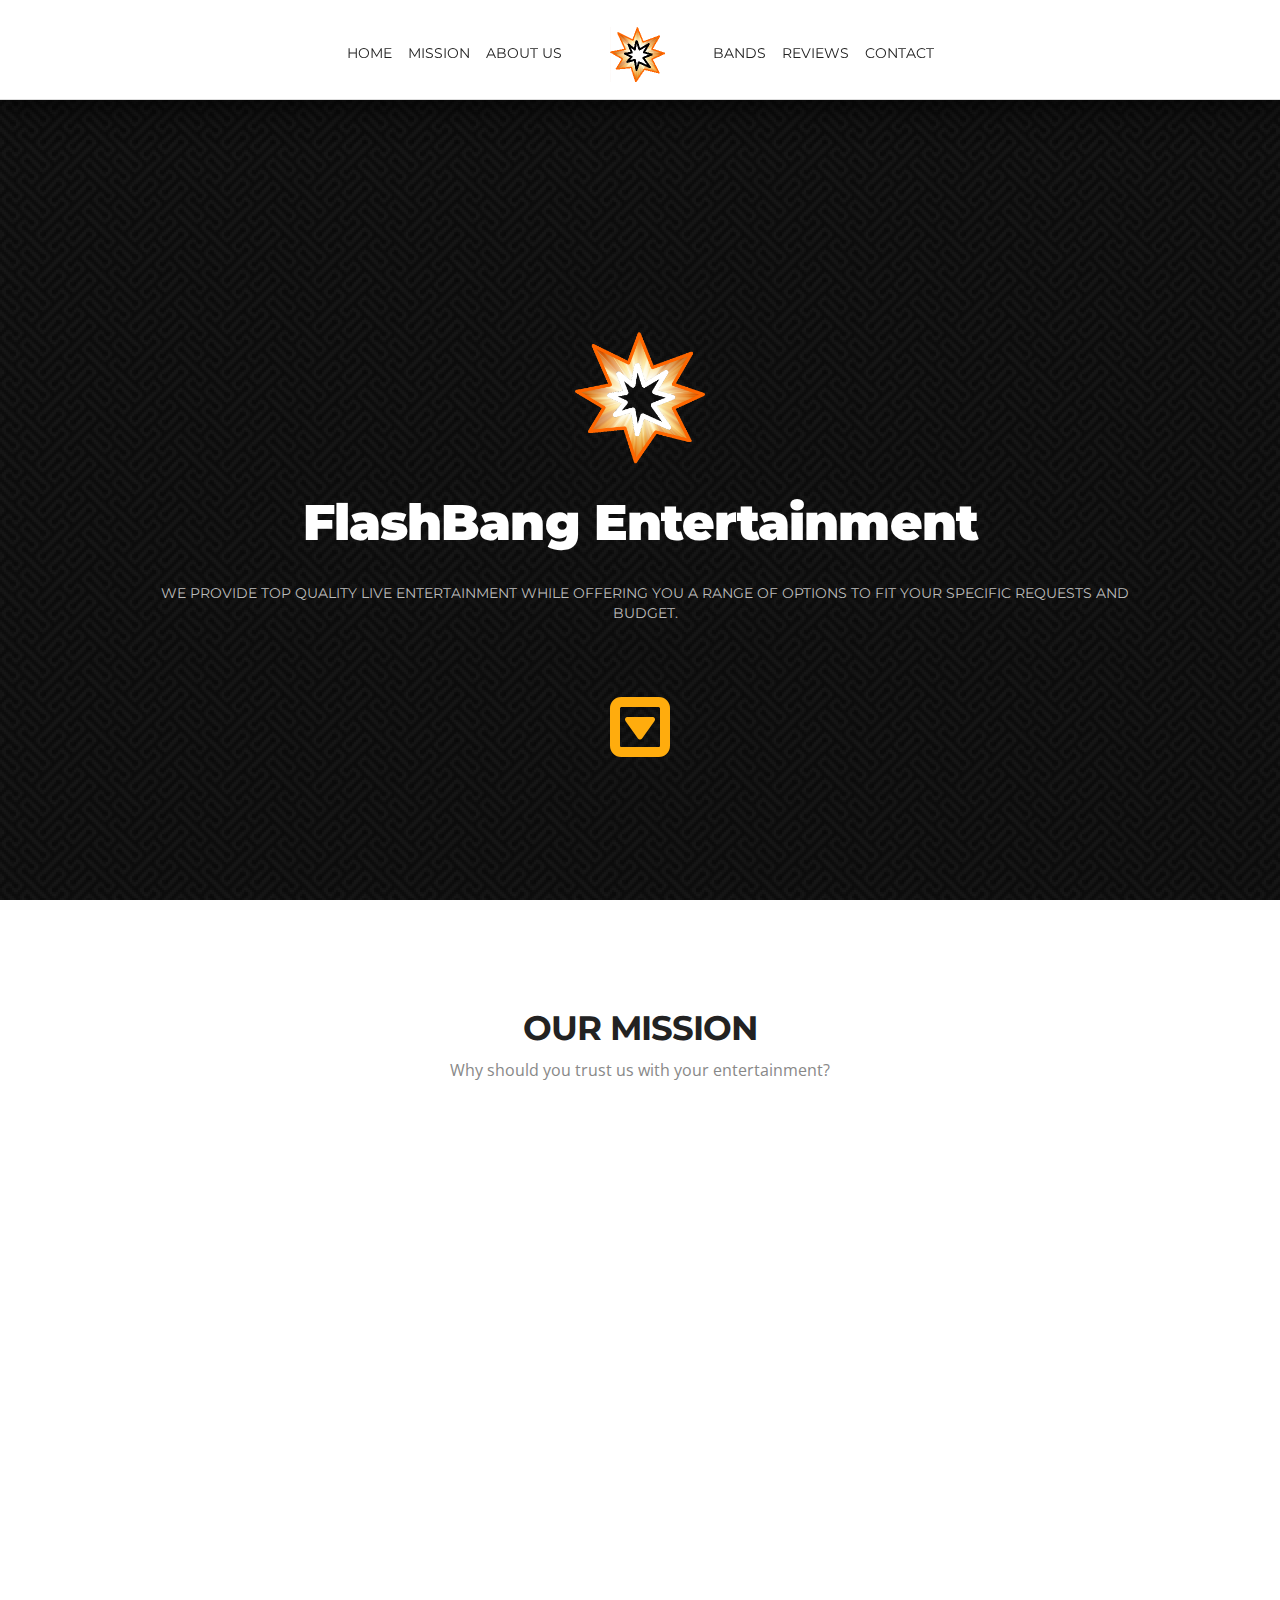
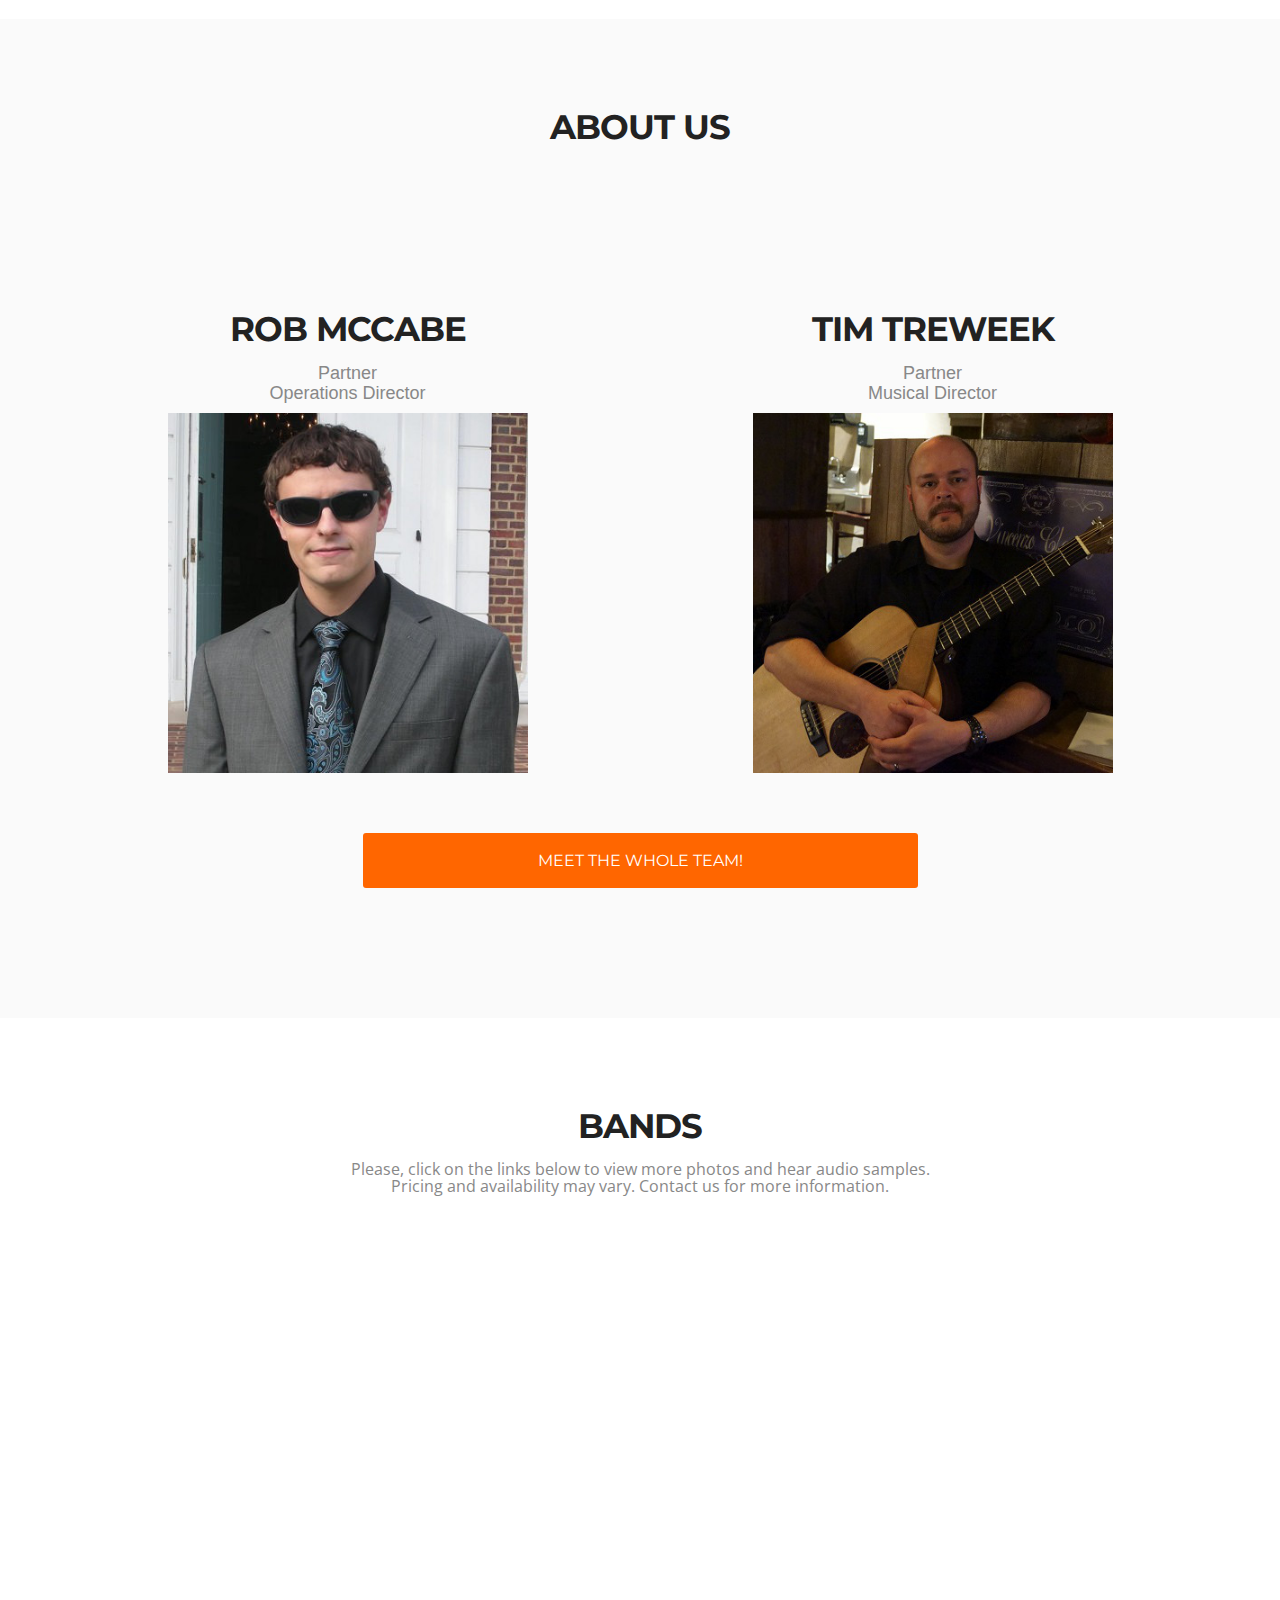
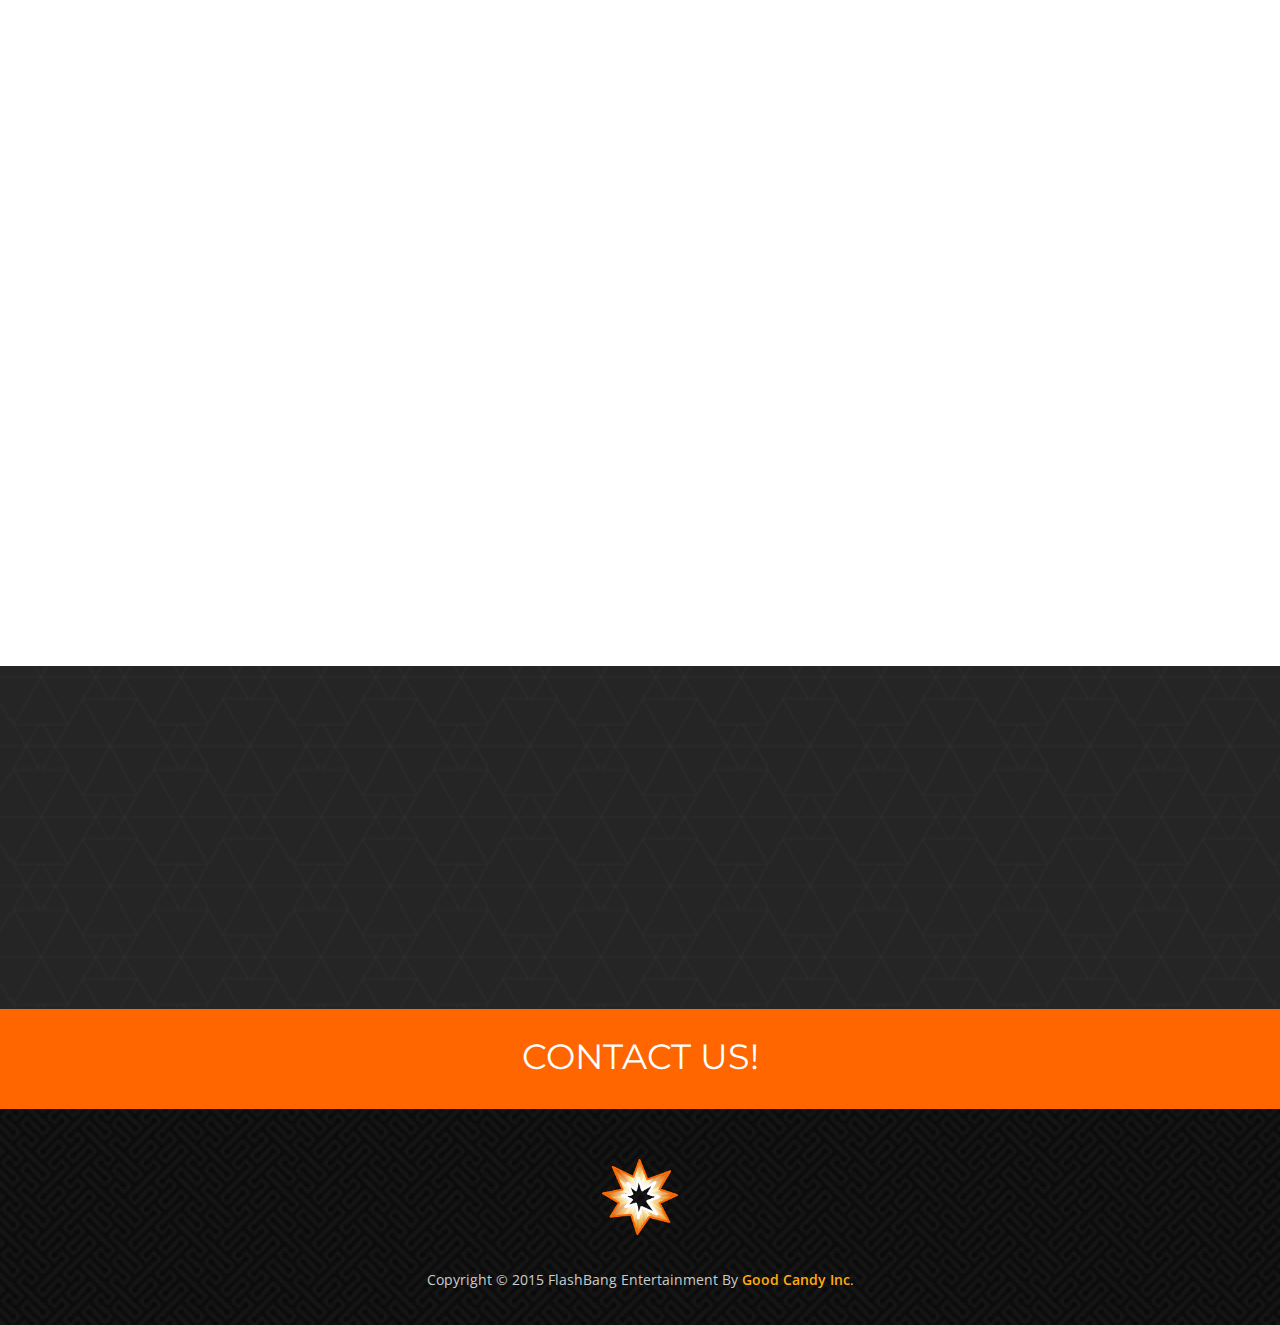
<file: index.html>
<!doctype html>
<html>
<head>
<meta charset="utf-8">
<meta name="viewport" content="width=device-width, maximum-scale=1">

<title>FlashBang Entertainment</title>
	<link rel="apple-touch-icon" sizes="57x57" href="/apple-touch-icon-57x57.png">
	<link rel="apple-touch-icon" sizes="114x114" href="/apple-touch-icon-114x114.png">
	<link rel="apple-touch-icon" sizes="72x72" href="/apple-touch-icon-72x72.png">
	<link rel="apple-touch-icon" sizes="144x144" href="/apple-touch-icon-144x144.png">
	<link rel="apple-touch-icon" sizes="60x60" href="/apple-touch-icon-60x60.png">
	<link rel="apple-touch-icon" sizes="120x120" href="/apple-touch-icon-120x120.png">
	<link rel="apple-touch-icon" sizes="76x76" href="/apple-touch-icon-76x76.png">
	<link rel="apple-touch-icon" sizes="152x152" href="/apple-touch-icon-152x152.png">
	<link rel="apple-touch-icon" sizes="180x180" href="/apple-touch-icon-180x180.png">
	<meta name="apple-mobile-web-app-title" content="FlashBang Entertainment">
	<link rel="icon" type="image/png" href="/favicon-192x192.png" sizes="192x192">
	<link rel="icon" type="image/png" href="/favicon-160x160.png" sizes="160x160">
	<link rel="icon" type="image/png" href="/favicon-96x96.png" sizes="96x96">
	<link rel="icon" type="image/png" href="/favicon-16x16.png" sizes="16x16">
	<link rel="icon" type="image/png" href="/favicon-32x32.png" sizes="32x32">
	<meta name="msapplication-TileColor" content="#2d89ef">
	<meta name="msapplication-TileImage" content="/mstile-144x144.png">
	<meta name="application-name" content="FlashBang">

	<link href='http://fonts.googleapis.com/css?family=Montserrat:400,700' rel='stylesheet' type='text/css'>
	<link href='http://fonts.googleapis.com/css?family=Open+Sans:400,300,800italic,700italic,600italic,400italic,300italic,800,700,600' rel='stylesheet' type='text/css'>

	<link href="css/bootstrap.css" rel="stylesheet" type="text/css">
	<link href="css/style.css" rel="stylesheet" type="text/css">
	<link href="css/font-awesome.css" rel="stylesheet" type="text/css">
	<link href="css/responsive.css" rel="stylesheet" type="text/css">
	<link href="css/animate.css" rel="stylesheet" type="text/css">
	<link rel="stylesheet" href="css/animations.css">


    <!-- Font Awesome -->
    <link href="assets/font-awesome/css/font-awesome.min.css" rel="stylesheet" type="text/css">

<!--[if IE]><style type="text/css">.pie {behavior:url(PIE.htc);}</style><![endif]-->

<script type="text/javascript" src="js/jquery.1.8.3.min.js"></script>
<script type="text/javascript" src="js/bootstrap.js"></script>
<script type="text/javascript" src="js/jquery-scrolltofixed.js"></script>
<script type="text/javascript" src="js/jquery.easing.1.3.js"></script>
<script type="text/javascript" src="js/jquery.isotope.js"></script>
<script type="text/javascript" src="js/wow.js"></script>
<script type="text/javascript" src="js/classie.js"></script>


<!--[if lt IE 9]>
    <script src="js/respond-1.1.0.min.js"></script>
    <script src="js/html5shiv.js"></script>
    <script src="js/html5element.js"></script>
<![endif]-->


	<!-- Custom CSS -->
	<link href="css/custom.css" rel="stylesheet" type="text/css">
	
	<style>
	.floating1{a:link:#ff6600ff; a:visited:#ff6600ff; color:#ff6600ff;}
	html {height:100%;}
	body {height:100%;}

	.intro-content {
    position: relative;
    text-align: center;
    color: #fff;}



	
header {
    display: block;
    position: relative;
    width: auto;
    height: auto;
    padding: 100px 0;
    min-height: 100%;
    background: no-repeat center center;
    background-attachment: scroll;
    background-color: #222;
    -webkit-background-size: cover;
    -moz-background-size: cover;
    background-size: cover;
    -o-background-size: cover;
}

header .intro-content {
    position: relative;
    text-align: center;
    color: #fff;
}

header .brand-name {
    margin-top: 15px;
    font-size: 20px;
    font-weight: 900;
    line-height: 22px;
}

header .brand-name-subtext {
    font-size: 20px;
    font-weight: 300;
    line-height: 20px;
}

header .logo1 {
    max-height: 150px;
    max-width: 150px;
}




@media(min-width:768px) {
    header {
        width: 100%;
        height: 100%;
        padding: 200px;
        background-attachment: scroll;
		
    }
.maindiv{min-height:750px;}
    header .intro-content {
        position: absolute;
        top: 45%;
        left: 50%;
        width: 80%;
        margin: auto;
        text-align: center;
        color: #fff;
        -webkit-transform: translate(-50%,-50%);
        -ms-transform: translate(-50%,-50%);
        transform: translate(-50%,-50%);
    }

    header .brand-name {
        font-size: 50px;
        line-height: 50px;
    }

    header .brand-name-subtext {
        font-size: 30px;
        line-height: 30px;
    }

    header .logo1 {
        max-height: 300px;
        max-width: 300px;
    }
}

@media(min-width:1025px) {
    header {
        background-attachment: fixed;
    }
}

header .scroll-down {
    position: absolute;

    width: 100%;
    text-align: center;
	}

@media(max-width:768px) {
.scroll-down {
display:none;
    position: absolute;
    bottom:50px;
    width: 100%;
    text-align: center;
	}
	.maindiv{min-height:450px;}
}	

.contactUsButton{height:100px;}	
	
	</style>
    
    
</head>
<body>
<div style="overflow:hidden;height:100%;" class="maindiv">
<nav class="main-nav-outer" id="test"><!--main-nav-start-->
	<div class="container">
        <ul class="main-nav">
        	<li><a href="#PageTop">Home</a></li>
            <li><a href="#service">Mission</a></li>
            <li><a href="#AboutUs">About Us</a></li>
            <li class="small-logo">
            <a href="#header"><img src="img/small-logo.png" alt=""></a></li>
            <li><a href="#bands">Bands</a></li>
            <li><a href="#reviews">Reviews</a></li>
            <li><a href="./contact.html">Contact</a></li>
        </ul>
        <a class="res-nav_click" href="#"><i class="fa-bars"></i></a>
    </div>
</nav><!--main-nav-end-->

<header class="header" id="header test" style="height:100%; padding-top:50px;"><!--header-start-->
	<div class="container" id="PageTop" style="height:100%; ">
		<div class="intro-content" style="margin:auto;">
			<figure class="logo bigEntrance"><div style="height:100%; width:100%; "><img src="img/logo.png" style="width:100%" alt="" class="logo1"></div>	
			</figure>	
			<h1 class="brand-name">FlashBang Entertainment</h1>
			<ul class=".brand-name-subtext we-create animated fadeInUp delay-1s">
				<li>We provide top quality live entertainment while offering you a range of options to fit your specific requests and budget. </li>
			</ul>
					<div class="floating scroll-down" style=""><a href="#service"><i class="fa-caret-square-o-down fa-5x"></i></a></div>	
		</div>

    </div>

</div>

</header><!--header-end-->


<!-- Our Mission Section -->

<section class="main-section" id="service"><!--main-section-start-->
	<div class="container"><br>
    	<h2>Our Mission</h2>
    	<h6>Why should you trust us with your entertainment?</h6>
        <div class="row">
        	<div class="col-md-6 wow fadeInLeft delay-05s">
                <p class="about">Our mission is to provide top quality live entertainment while offering you a range of options to fit your specific requests and budget. We are a one-stop shop for all your live entertainment needs.  From our sensational solo acoustic shows to our hot party bands, we have the perfect musical act for every situation!<br><br>
                We work with an extensive network of professional musicians trained to perform a variety of musical styles, from classical to rock and jazz to pop.  <br><br>

                Check out our bands page for more information and audio samples!

                </p>
            <br><br><a class="link animated fadeInUp delay-1s" id="aboutbutton smooth" href="#bands" style="width:100%; margin-left:auto;margin-right:auto;text-align:center">Check Out Our Bands!</a>
            </div>
            <div class="col-md-6  text-right wow fadeInUp delay-02s">
            	<img src="img/music1.png" alt="">
            </div>
        
        </div>
	</div>
</section>
    
<!--Mission-Section-End-->



<section class="main-section alabaster" id="AboutUs"><!--main-section alabaster-start-->
	<div class="container">
        <h2>About Us</h2><br>
    	<div class="row">
			<div class="col-md-10 col-md-offset-1 wow fadeInLeft aboutus2">

              <p id="about2"><span class="about2">
				Millersville University and University of the Arts graduate, Rob McCabe, founded FlashBang Entertainment in 2012 as a freelance saxophonist.  Soon after, he teamed up with master guitarist and fellow UArts graduate, Tim Treweek.  This partnership resulted in the creation and further development of several unique musical projects.
			  </p>                     
            </div>      
        </div><br><br>
 
        <div class="row">
            <div class="col-md-4 col-md-offset-1"><h2>Rob McCabe</h2><h4 style="text-align:center">Partner<br>Operations Director</h4><div class="total"><img src="img/1.jpg" alt="" class="team"></div></div>
            <div class="col-md-1"><div class="breakerbreaker"></div></div>
            <div class="col-md-4 col-md-offset-1"><h2>Tim Treweek</h2><h4 style="text-align:center">Partner<br>Musical Director</h4><img src="img/2.png" alt="" class="team"></div>
        </div>
		<br><br><br>
		<div class="row">	
			<div class="col-md-6 col-md-offset-3">
				<a class="link animated fadeInUp delay-.5s" id="aboutbutton smooth" href="about.html" style="width:100%; margin-left:auto;margin-right:auto;text-align:center">MEET THE WHOLE TEAM!</a>
			</div>
		</div>
	</div>
</section><!--main-section alabaster-end-->



<section class="main-section paddind" id="bands"><!--main-section-start-->
	<div class="container">
    	<h2>Bands</h2>
    	<h6>Please, click on the links below to view more photos and hear audio samples.<br>
			Pricing and availability may vary.  Contact us for more information.
</h6>
      <div class="portfolioFilter">  
        <ul class="Portfolio-nav wow">
        	<li id="all"><a href="#" data-filter="*" class="current" >All</a></li>
            <li><a href="#" data-filter=".soloandduo" >Solo & Duo</a></li>
             <li><a href="#" data-filter=".triobands" >Trio Bands</a></li>
            <li><a href="#" data-filter=".partybands" >Party Bands</a></li>
            <li><a href="#" data-filter=".bluesandrock" >Blues and Rock</a></li>
        </ul>
       </div> 
        
	</div>
    <div class="portfolioContainer wow">

	            <div class=" Portfolio-box soloandduo">
                	<a href="timtreweek.html"><img src="img\Tim\TimLogo.jpg" alt=""></a>	
                	<h3>Tim Treweek Acoustic Entertainment</h3>
                    <p class="desc">acoustic guitar and male vocals</p>
                </div>

				<div class=" Portfolio-box soloandduo">
                	<a href="timnrob.html"><img src="img\TimRob\TimRobLogo.jpg" alt=""></a>	
                	<h3>Tim & Rob</h3>
                    <p>acoustic guitar; saxophone/flute/cajon; and male vocals</p>
                </div>
				
                <div class="Portfolio-box triobands">
                	<a href="boomsticktrio.html"><img src="img\BoomstickTrio\BoomstickTrioLogoAlt.png" alt=""></a>	
                	<h3>The Boomstick Trio</h3>
                    <p class="desc">acoustic/electric guitar; upright bass/violin/electric bass; saxophone/flute/cajon; and male vocals</p>
                </div>

 <!--               <div class=" Portfolio-box photography" >
                	<a href="#"><img src="img/Portfolio-pic4.jpg" alt=""></a>	
                	<h3>Vinyl Record</h3>
                    <p class="desc">Photography</p>
                </div>
-->				

                <div class=" Portfolio-box partybands">
                	<a href="boomstick.html"><img src="img\Boomstick\Boomstick7.jpg" alt=""></a>	
                	<h3>Boomstick</h3>
                    <p class="desc">electric guitar; acoustic guitar; saxophone/flute; electric bass; full drum kit; and male vocals</p>
                </div>
            	<div class=" Portfolio-box partybands">
                	<a href="hollowpoint.html"><img src="img\Hollowpoint\HollowpointLogoAlt.png" alt=""></a>	
                	<h3>Hollow Point</h3>
                    <p class="desc">electric guitar; saxophone/flute; electric bass; keyboards; full drum kit; male backing vocals and female lead vocals</p>
                </div>				
                <div class=" Portfolio-box bluesandrock">
                	<a href="skinnymamie.html"><img src="img\SkinnyMamie\SkinnyMamieLogoAlt.png" alt=""></a>	
                	<h3>Skinny Mamie</h3>
                    <p class="desc">electric guitar; saxophone/flute; Hammond organ; keyboards; electric bass; full drum kit; and male vocals</p>
                </div>				
    </div>
</section><!--main-section-end-->


<section class="main-section client-part" id="reviews"><!--main-section client-part-start-->
	<div class="container">
		<b class="quote-right wow"><i class="fa-quote-right"></i></b>
    	<div class="row">
        	<div class="col-lg-12">
            	<p class="client-part-haead wow">Best live band I heard in years!</p>
            </div>
        </div>
    	<ul class="client wow">
        	<li><a href="#">
            	<h3>Tonya Philips</h3>
                <span>Musical Enthusiast</span>
            </a></li>
        </ul>
    </div>
</section><!--main-section client-part-end-->



			<!--Contact Us Button Start-->
				<div class="container contactUsButton"><br>
				<a class="link animated fadeInUp delay-1s" id="aboutbutton" href="contact.html" style="width:100%; margin-left:auto;margin-right:auto;text-align:center; font-size:35px;">Contact Us!</a>	
				<br>
				</div>
			<!--Contact Us Button End-->


<footer class="footer">
    <div class="container">
        <div class="footer-logo"><a href="#"><img src="img/logo.png" alt=""></a></div>
               <span class="copyright">Copyright © 2015 FlashBang Entertainment By <a href="http://goodcandyinc.com">Good Candy Inc</a>.</span>
    </div>
</footer>


<script type="text/javascript">
    $(document).ready(function(e) {
        $('#test').scrollToFixed();
        $('.res-nav_click').click(function(){
            $('.main-nav').slideToggle();
            return false    
            
        });
        
    });
</script>

  <script>
    wow = new WOW(
      {
        animateClass: 'animated',
        offset:       100
      }
    );
    wow.init();
    document.getElementById('').onclick = function() {
      var section = document.createElement('section');
      section.className = 'wow fadeInDown';
      this.parentNode.insertBefore(section, this);
    };
  </script>


<script type="text/javascript">
	$(window).load(function(){
		
		$('.main-nav li a').bind('click',function(event){
			var $anchor = $(this);
			
			$('html, body').stop().animate({
				scrollTop: $($anchor.attr('href')).offset().top - 102
			}, 1500,'easeInOutExpo');
			/*
			if you don't want to use the easing effects:
			$('html, body').stop().animate({
				scrollTop: $($anchor.attr('href')).offset().top
			}, 1000);
			*/
			event.preventDefault();
		});

		$('#service a').bind('click',function(event){
			var $anchor = $(this);
			
			$('html, body').stop().animate({
				scrollTop: $($anchor.attr('href')).offset().top - 102
			}, 1500,'easeInOutExpo');
			/*
			if you don't want to use the easing effects:
			$('html, body').stop().animate({
				scrollTop: $($anchor.attr('href')).offset().top
			}, 1000);
			*/
			event.preventDefault();
		});

		$('.header a').bind('click',function(event){
			var $anchor = $(this);
			
			$('html, body').stop().animate({
				scrollTop: $($anchor.attr('href')).offset().top - 102
			}, 1500,'easeInOutExpo');
			/*
			if you don't want to use the easing effects:
			$('html, body').stop().animate({
				scrollTop: $($anchor.attr('href')).offset().top
			}, 1000);
			*/
			event.preventDefault();
		});		

	})
</script>

<script type="text/javascript">

$(window).load(function(){
  
  
  var $container = $('.portfolioContainer'),
      $body = $('body'),
      colW = 375,
      columns = null;

  
  $container.isotope({
    // disable window resizing
    resizable: true,
    masonry: {
      columnWidth: colW
    }
  });
  
  $(window).smartresize(function(){
    // check if columns has changed
    var currentColumns = Math.floor( ( $body.width() -30 ) / colW );
    if ( currentColumns !== columns ) {
      // set new column count
      columns = currentColumns;
      // apply width to container manually, then trigger relayout
      $container.width( columns * colW )
        .isotope('reLayout');
    }
    
  }).smartresize(); // trigger resize to set container width
  $('.portfolioFilter a').click(function(){
        $('.portfolioFilter .current').removeClass('current');
        $(this).addClass('current');
 
        var selector = $(this).attr('data-filter');
        $container.isotope({
			
            filter: selector,
         });
         return false;
    });
  
});

</script>
<script>
  (function(i,s,o,g,r,a,m){i['GoogleAnalyticsObject']=r;i[r]=i[r]||function(){
  (i[r].q=i[r].q||[]).push(arguments)},i[r].l=1*new Date();a=s.createElement(o),
  m=s.getElementsByTagName(o)[0];a.async=1;a.src=g;m.parentNode.insertBefore(a,m)
  })(window,document,'script','//www.google-analytics.com/analytics.js','ga');

  ga('create', 'UA-58302316-3', 'auto');
  ga('send', 'pageview');

</script>

</body>
</html>
</file>
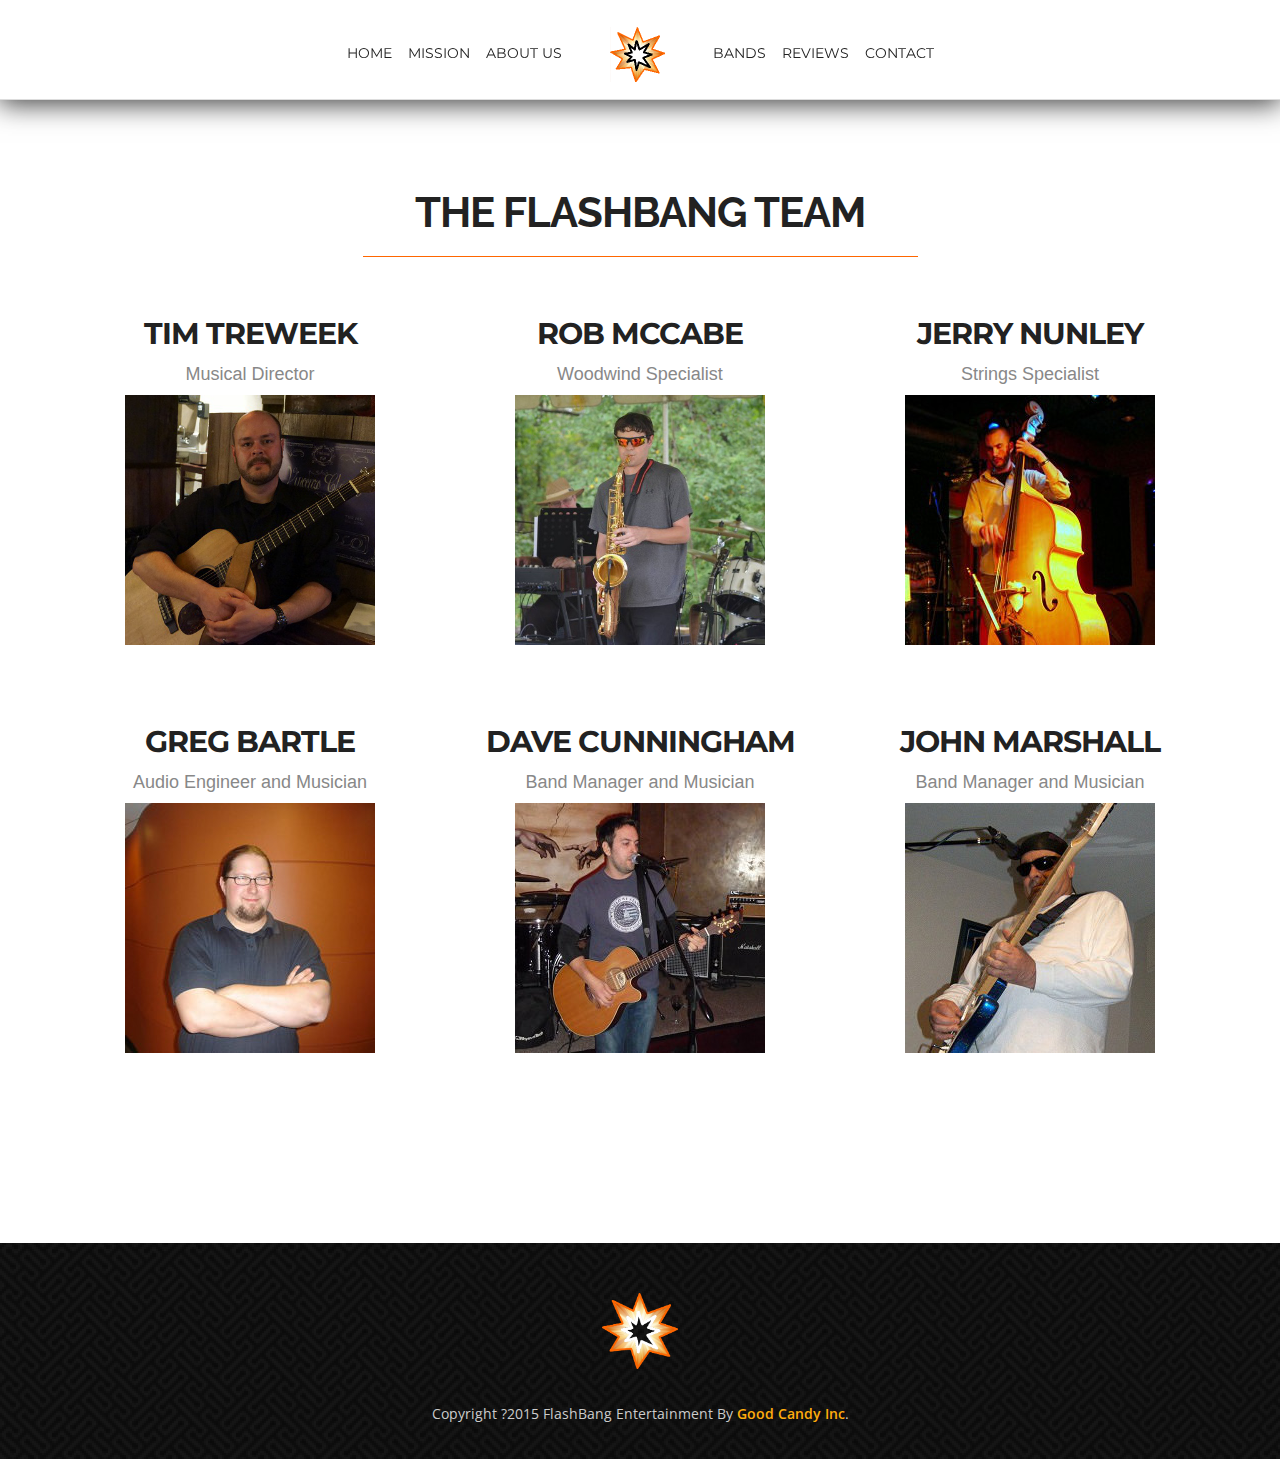
<file: about.html>
<!doctype html>
<html>
<head>
<meta charset="utf-8">
<meta name="viewport" content="width=device-width, maximum-scale=1">

	<!-- Meta Tags *** FILL IN WHEN CREATING NEW PAGE ***-->
	<meta http-equiv="Content-Type" content="text/html; charset=utf-8" />
	<meta name="keywords" content="About us, About, music, band, party band, modern, custom, value, electric guitar, acoustic guitar, saxophone, flute, electric bass, drums, male vocals" />
	<meta name="description" content="Meet the Flashbang team who make quality entertainment a top priority!" />
	<meta name="author" content="Good Candy Inc." />


	<title>About - FlashBang Entertainment</title>
<link rel="apple-touch-icon" sizes="57x57" href="/apple-touch-icon-57x57.png">
<link rel="apple-touch-icon" sizes="114x114" href="/apple-touch-icon-114x114.png">
<link rel="apple-touch-icon" sizes="72x72" href="/apple-touch-icon-72x72.png">
<link rel="apple-touch-icon" sizes="144x144" href="/apple-touch-icon-144x144.png">
<link rel="apple-touch-icon" sizes="60x60" href="/apple-touch-icon-60x60.png">
<link rel="apple-touch-icon" sizes="120x120" href="/apple-touch-icon-120x120.png">
<link rel="apple-touch-icon" sizes="76x76" href="/apple-touch-icon-76x76.png">
<link rel="apple-touch-icon" sizes="152x152" href="/apple-touch-icon-152x152.png">
<link rel="apple-touch-icon" sizes="180x180" href="/apple-touch-icon-180x180.png">
<meta name="apple-mobile-web-app-title" content="FlashBang Entertainment">
<link rel="icon" type="image/png" href="/favicon-192x192.png" sizes="192x192">
<link rel="icon" type="image/png" href="/favicon-160x160.png" sizes="160x160">
<link rel="icon" type="image/png" href="/favicon-96x96.png" sizes="96x96">
<link rel="icon" type="image/png" href="/favicon-16x16.png" sizes="16x16">
<link rel="icon" type="image/png" href="/favicon-32x32.png" sizes="32x32">
<meta name="msapplication-TileColor" content="#2d89ef">
<meta name="msapplication-TileImage" content="/mstile-144x144.png">
<meta name="application-name" content="FlashBang">

	<!-- Google Fonts -->
	<link href='http://fonts.googleapis.com/css?family=Montserrat:400,700' rel='stylesheet' type='text/css'>
	<link href='http://fonts.googleapis.com/css?family=Open+Sans:400,300,800italic,700italic,600italic,400italic,300italic,800,700,600' rel='stylesheet' type='text/css'>

	<!--General CSS Things -->
	<link href="css/bootstrap.css" rel="stylesheet" type="text/css">
	<link href="css/responsiveslides.css" rel="stylesheet" type="text/css">
	<link href="css/style.css" rel="stylesheet" type="text/css">
	<link href="css/font-awesome.css" rel="stylesheet" type="text/css">
	<link href="css/responsive.css" rel="stylesheet" type="text/css">
	<link href="css/animate.css" rel="stylesheet" type="text/css">
	<link rel="stylesheet" href="css/animations.css">

	<!-- Slider + Custom CSS -->
	<link href="css/responsiveslides.css" rel="stylesheet" type="text/css">

	<!-- Font Awesome -->
	<link href="assets/font-awesome/css/font-awesome.min.css" rel="stylesheet" type="text/css">	
	<link href='http://fonts.googleapis.com/css?family=Indie+Flower' rel='stylesheet' type='text/css'>
	<link href='http://fonts.googleapis.com/css?family=Raleway:700,400' rel='stylesheet' type='text/css'>	
		


	<!--[if IE]><style type="text/css">.pie {behavior:url(PIE.htc);}</style><![endif]-->


	<!--[if lt IE 9]>
	    <script src="js/respond-1.1.0.min.js"></script>
	    <script src="js/html5shiv.js"></script>
	    <script src="js/html5element.js"></script>
	<![endif]-->

	<!-- Custom CSS -->
	<link href="css/custom.css" rel="stylesheet" type="text/css">






<link href="css/jplayer.blue.monday.css" rel="stylesheet" type="text/css" />



	<style>
	.team {height:250px; width:250px;}
	h2{font-size: 30px;}
	#head1 {font-family: 'Raleway', sans-serif; font-size:42px;}
	#line{text-align:center; border-color:#FF6600;}
	</style>
    
    
</head>
<body itemscope itemtype="http://schema.org/MusicGroup">
	<div style="overflow:hidden;">

		<!-- Main Namvigation Menu -->
		<nav class="main-nav-outer" id="test">
			<div class="container">
				<ul class="main-nav">
					<li><a href="index.html">Home</a></li>
					<li><a href="index.html#mission">Mission</a></li>
					<li><a href="index.html#AboutUs">About Us</a></li>
					<li class="small-logo"><a href="index.html"><img src="img/small-logo.png" alt=""></a></li>
					<li><a href="index.html#bands">Bands</a></li>
					<li><a href="index.html#reviews">Reviews</a></li>
					<li><a href="./contact.html">Contact</a></li>
				</ul>
				<a class="res-nav_click" href="#"><i class="fa-bars"></i></a>
			</div>
		</nav>
		<!--main-nav-end-->


<section class="main-section" id="">
	<div class="container">
		<div class="row">
			<div class="col-md-6 col-md-6 col-md-offset-3 wow fadein delay-05s">
			<h2 id="head1">The Flashbang Team</h2>
			<hr id="line"><br><br>
			</div>
			
		</div>
			
		<div class="row">
            <div class="col-md-4 col-md-offset-0"><h2>Tim Treweek</h2><h4 style="text-align:center">Musical Director</h4><img src="img/2.png" alt="" class="team"><br><br><br><br></div>		
            <div class="col-md-4 col-md-offset-0"><h2>Rob McCabe</h2><h4 style="text-align:center">Woodwind Specialist</h4><div class="total"><img src="img/Portfolio-pic5.jpg" alt="" class="team"></div><br><br><br><br></div>
			<div class="col-md-4 col-md-offset-0"><h2>Jerry Nunley</h2><h4 style="text-align:center">Strings Specialist</h4><img src="img/5.jpg" alt="" class="team"><br><br></div>				
		</div>	

		<div class="row">
            <div class="col-md-4 col-md-offset-0"><h2>Greg Bartle</h2><h4 style="text-align:center">Audio Engineer and Musician</h4><div class="total"><img src="img/4.jpg" alt="" class="team"></div><br><br><br><br></div>
			<div class="col-md-4 col-md-offset-0"><h2>Dave Cunningham</h2><h4 style="text-align:center">Band Manager and Musician</h4><img src="img/3.jpg" alt="" class="team"><br><br><br><br></div>				
            <div class="col-md-4 col-md-offset-0"><h2>John Marshall</h2><h4 style="text-align:center">Band Manager and Musician</h4><img src="img/6.jpg" alt="" class="team"><br><br><br><br></div>		
		</div>		
	</div>			
</section>

		
		

			<!--Footer Start-->
			<footer class="footer">
			    <div class="container">
			        <div class="footer-logo"><a href="index.html"><img src="img/logo.png" alt=""></a></div>
			               <span class="copyright">Copyright ?2015 FlashBang Entertainment By <a href="http://goodcandyinc.com">Good Candy Inc</a>.</span>
			    </div>
			</footer>
			<!--Footer End-->

			<!--General JS -->
			<script type="text/javascript" src="js/jquery.1.8.3.min.js"></script>
			<script type="text/javascript" src="js/bootstrap.js"></script>
			<script src="js/responsiveslides.min.js"></script>
			<script type="text/javascript" src="js/jquery-scrolltofixed.js"></script>
			<script type="text/javascript" src="js/jquery.easing.1.3.js"></script>
			<script type="text/javascript" src="js/jquery.isotope.js"></script>
			<script type="text/javascript" src="js/wow.js"></script>
			<script type="text/javascript" src="js/classie.js"></script>

			<!-- Custom JS -->
			<script type="text/javascript" src="js/custom.js"></script>



		</div>
	</body>
	
<script>
  (function(i,s,o,g,r,a,m){i['GoogleAnalyticsObject']=r;i[r]=i[r]||function(){
  (i[r].q=i[r].q||[]).push(arguments)},i[r].l=1*new Date();a=s.createElement(o),
  m=s.getElementsByTagName(o)[0];a.async=1;a.src=g;m.parentNode.insertBefore(a,m)
  })(window,document,'script','//www.google-analytics.com/analytics.js','ga');

  ga('create', 'UA-58302316-3', 'auto');
  ga('send', 'pageview');

</script>	
</html>
</file>
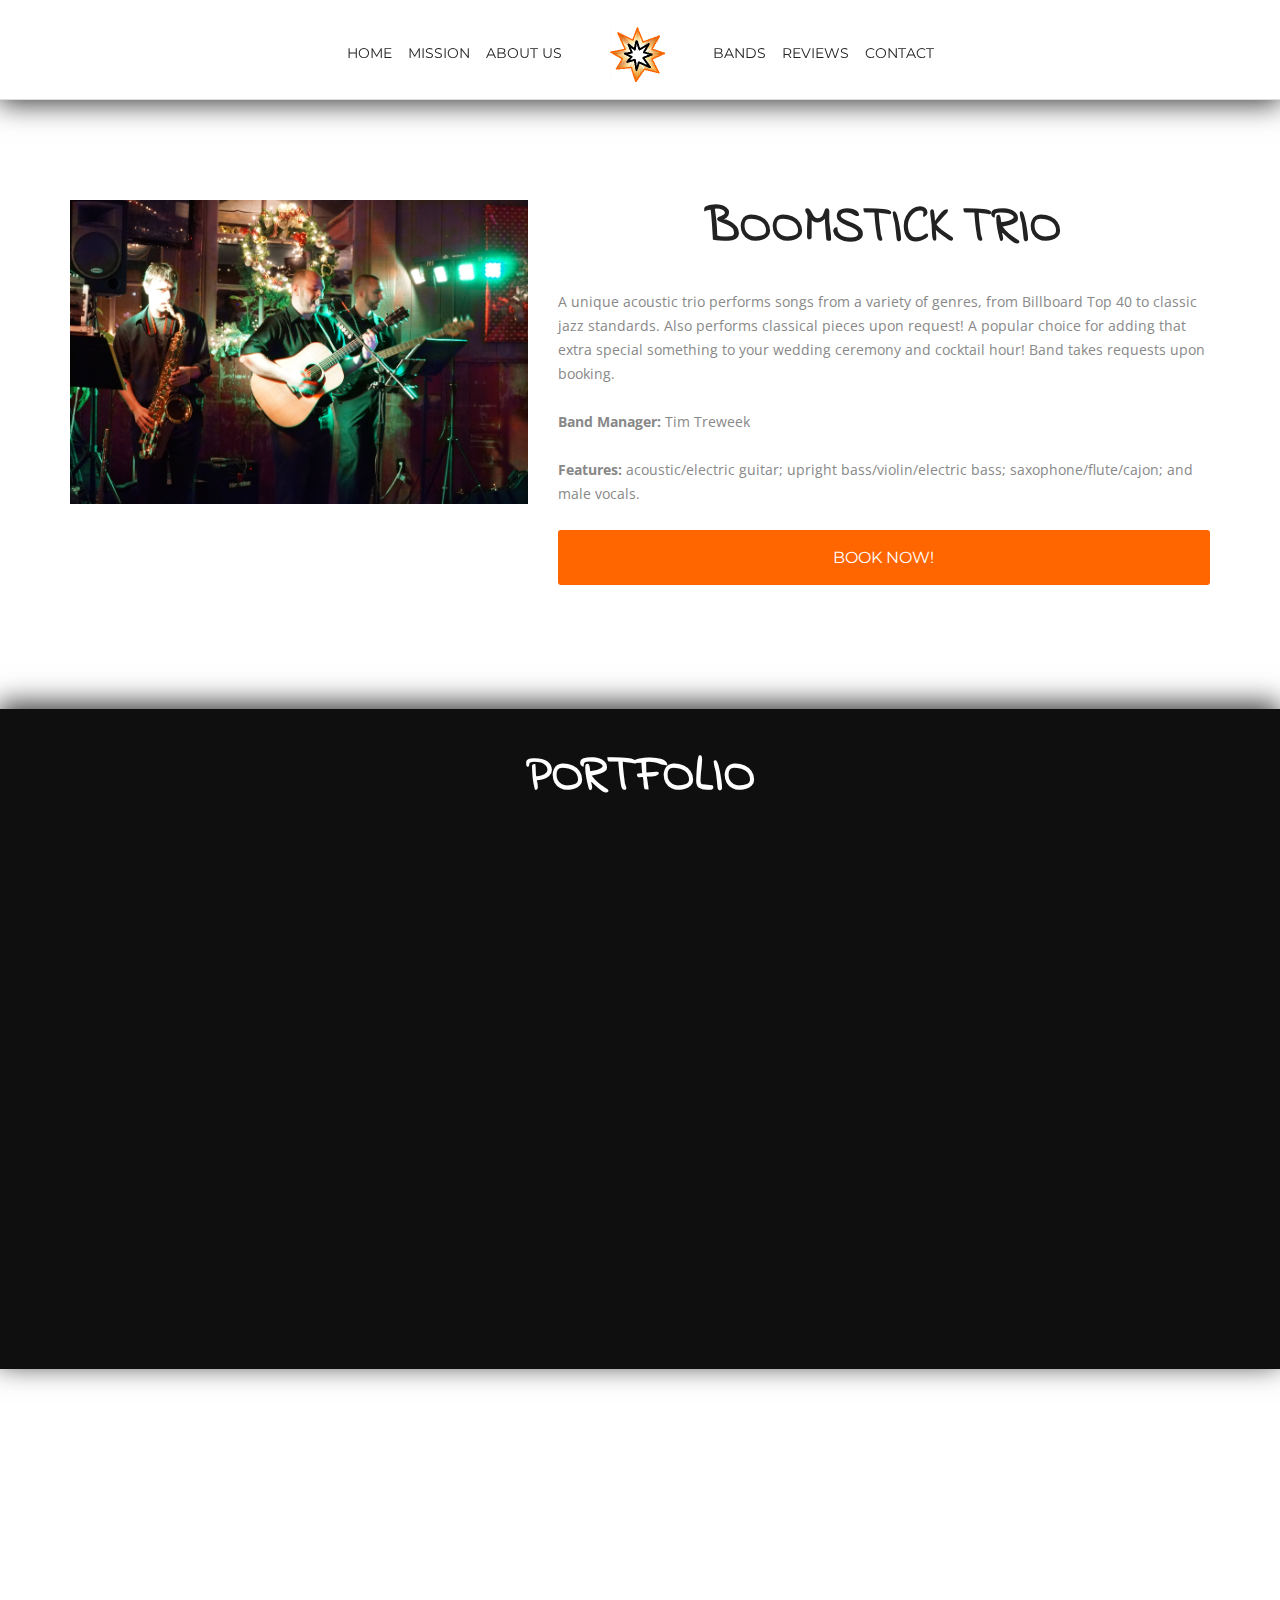
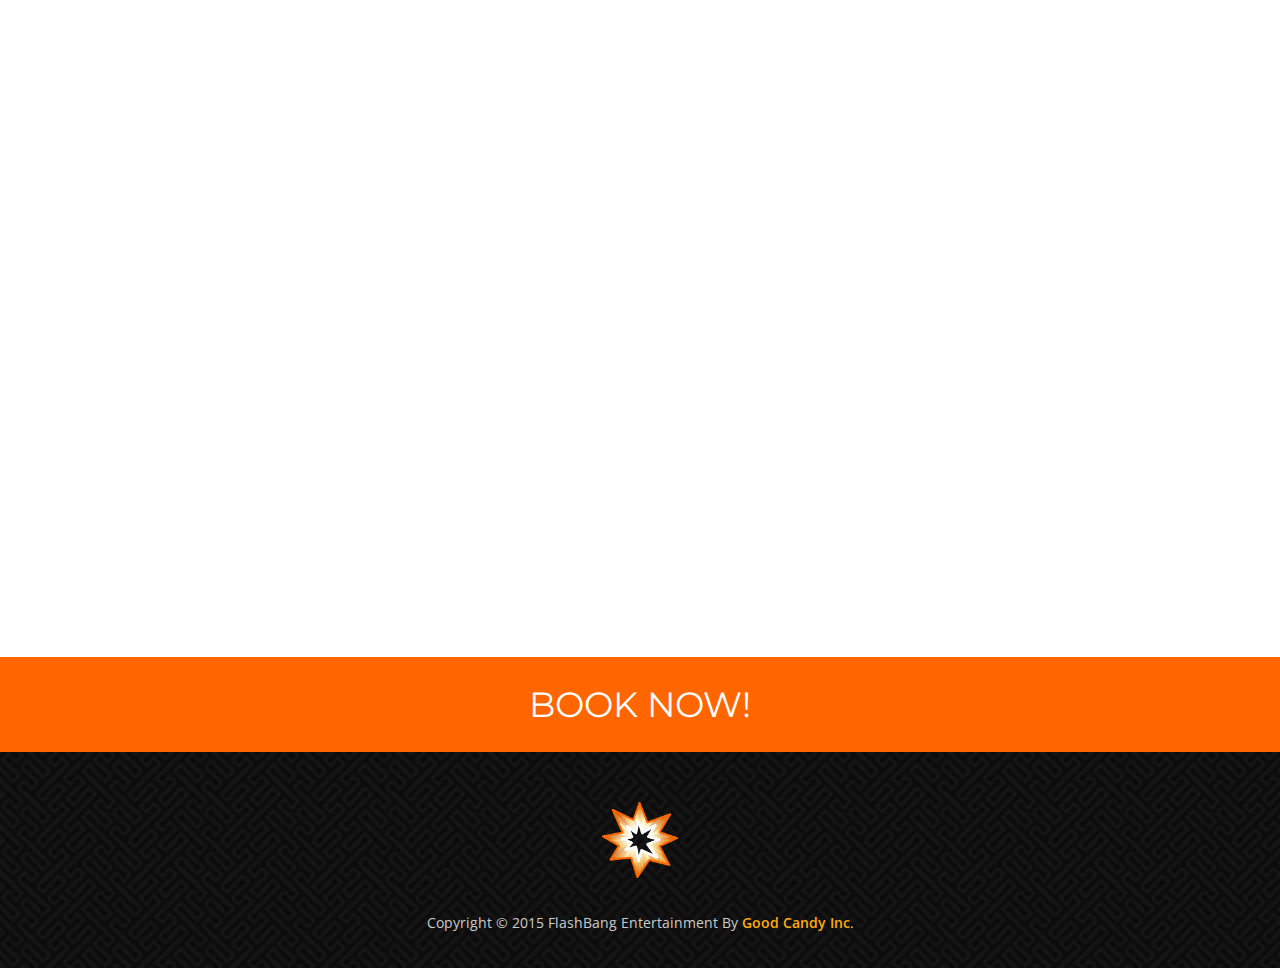
<file: boomsticktrio.html>
<!doctype html>
<html>
<head>
<meta charset="utf-8">
<meta name="viewport" content="width=device-width, maximum-scale=1">

	<!-- Meta Tags *** FILL IN WHEN CREATING NEW PAGE ***-->
	<meta http-equiv="Content-Type" content="text/html; charset=utf-8" />
	<meta name="keywords" content="boomstick, music, band, party band, modern, custom, value, electric guitar, acoustic guitar, saxophone, flute, electric bass, drums, male vocals" />
	<meta name="description" content="Boomstick Trio is one of the best bookable bands in the Philadelphia Area. They will play an array of different music styles to fit your needs." />
	<meta name="author" content="Good Candy Inc." />


<title>Boomstick Trio - [Band] - FlashBang Entertainment</title>
<link rel="apple-touch-icon" sizes="57x57" href="/apple-touch-icon-57x57.png">
<link rel="apple-touch-icon" sizes="114x114" href="/apple-touch-icon-114x114.png">
<link rel="apple-touch-icon" sizes="72x72" href="/apple-touch-icon-72x72.png">
<link rel="apple-touch-icon" sizes="144x144" href="/apple-touch-icon-144x144.png">
<link rel="apple-touch-icon" sizes="60x60" href="/apple-touch-icon-60x60.png">
<link rel="apple-touch-icon" sizes="120x120" href="/apple-touch-icon-120x120.png">
<link rel="apple-touch-icon" sizes="76x76" href="/apple-touch-icon-76x76.png">
<link rel="apple-touch-icon" sizes="152x152" href="/apple-touch-icon-152x152.png">
<link rel="apple-touch-icon" sizes="180x180" href="/apple-touch-icon-180x180.png">
<meta name="apple-mobile-web-app-title" content="FlashBang Entertainment">
<link rel="icon" type="image/png" href="/favicon-192x192.png" sizes="192x192">
<link rel="icon" type="image/png" href="/favicon-160x160.png" sizes="160x160">
<link rel="icon" type="image/png" href="/favicon-96x96.png" sizes="96x96">
<link rel="icon" type="image/png" href="/favicon-16x16.png" sizes="16x16">
<link rel="icon" type="image/png" href="/favicon-32x32.png" sizes="32x32">
<meta name="msapplication-TileColor" content="#2d89ef">
<meta name="msapplication-TileImage" content="/mstile-144x144.png">
<meta name="application-name" content="FlashBang">

	<!-- Google Fonts -->
	<link href='http://fonts.googleapis.com/css?family=Montserrat:400,700' rel='stylesheet' type='text/css'>
	<link href='http://fonts.googleapis.com/css?family=Open+Sans:400,300,800italic,700italic,600italic,400italic,300italic,800,700,600' rel='stylesheet' type='text/css'>

	<!--General CSS Things -->
	<link href="css/bootstrap.css" rel="stylesheet" type="text/css">
	<link href="css/responsiveslides.css" rel="stylesheet" type="text/css">
	<link href="css/style.css" rel="stylesheet" type="text/css">
	<link href="css/font-awesome.css" rel="stylesheet" type="text/css">
	<link href="css/responsive.css" rel="stylesheet" type="text/css">
	<link href="css/animate.css" rel="stylesheet" type="text/css">

	<!-- Slider + Custom CSS -->
	<link href="css/responsiveslides.css" rel="stylesheet" type="text/css">

	<!-- Font Awesome -->
	<link href="assets/font-awesome/css/font-awesome.min.css" rel="stylesheet" type="text/css">	
	<link href='http://fonts.googleapis.com/css?family=Indie+Flower' rel='stylesheet' type='text/css'>
		


	<!--[if IE]><style type="text/css">.pie {behavior:url(PIE.htc);}</style><![endif]-->


	<!--[if lt IE 9]>
	    <script src="js/respond-1.1.0.min.js"></script>
	    <script src="js/html5shiv.js"></script>
	    <script src="js/html5element.js"></script>
	<![endif]-->

	<!-- Custom CSS -->
	<link href="css/custom.css" rel="stylesheet" type="text/css">






<link href="css/jplayer.blue.monday.css" rel="stylesheet" type="text/css" />



	<style>
	</style>
    
    
</head>
<body itemscope itemtype="http://schema.org/MusicGroup">
	<div style="overflow:hidden;">

		<!-- Main Namvigation Menu -->
		<nav class="main-nav-outer" id="test">
			<div class="container">
				<ul class="main-nav">
					<li><a href="index.html">Home</a></li>
					<li><a href="index.html#mission">Mission</a></li>
					<li><a href="index.html#AboutUs">About Us</a></li>
					<li class="small-logo"><a href="index.html"><img src="img/small-logo.png" alt=""></a></li>
					<li><a href="index.html#bands">Bands</a></li>
					<li><a href="index.html#reviews">Reviews</a></li>
					<li><a href="./contact.html">Contact</a></li>
				</ul>
				<a class="res-nav_click" href="#"><i class="fa-bars"></i></a>
			</div>
		</nav>
		<!--main-nav-end-->

<!--Band-Name & Desc Start-->
<section class="bandinfo" id="service">
	<div class="container"><br>
    	<h6></h6>
        <div class="row">
		    <div class="col-md-5  text-right wow">
            	<br><img itemprop="image" src="img/BoomstickTrio/BoomstickTrio4.png" alt="">
            </div><br>
        	<div class="col-md-7 wow">
				<h2 class="title" itemprop="name">Boomstick Trio</h2><br>
                <p class="about"><span itemprop="description"> A unique acoustic trio performs songs from a variety of genres, from Billboard Top 40 to classic jazz standards.  Also performs classical pieces upon request!  A popular choice for adding that extra special something to your wedding ceremony and cocktail hour!  Band takes requests upon booking.
				<br><br><b>Band Manager:</b> Tim Treweek</span>				
				<br><br><b>Features:</b> acoustic/electric guitar; upright bass/violin/electric bass; saxophone/flute/cajon; and male vocals.</span>
				<br><br><a class="link animated fadeInUp delay-1s" id="aboutbutton smooth" href="contact.html#book" style="width:100%; margin-left:auto;margin-right:auto;text-align:center">Book Now!</a>				
				<br><br>
                </p>
            </div>
        
        </div>
	</div>
</section>
<!--Band-Name & Desc End-->

<br>
<br>

		<!--Portfolio Start-->
		<section id="portfolio"><!--main-section-start-->
			<div class="container"><br>
				<div class="col-md-12 wow">
					<br>
					<h2 class="title" style="color:white;">Portfolio </h2>
					<br>
				</div>
				<div class="row">			
					<div class="col-md-6 wow">
						<div class="icon">
							<img src="img/music.png" alt="" class="iconImg">
						</div>
						<br><br><br>
							
							<meta itemprop="employee" content="Rob Mccabe">
							<meta itemprop="employee" content="Tim Treweek">							
						
						<!--Song 1 -->
						<div id="jquery_jplayer_1" class="jp-jplayer" itemprop="track" itemscope itemtype="http://schema.org/MusicRecording">
						<!-- Meta Data For Song 1 -->
<!--						<meta itemprop="name" content ="I'm Yours">
						<meta itemprop="duration" content ="PT3M49S">
						<meta itemprop="timeRequired" content ="PT3M49S">						
						<meta itemprop="audio" content ="assets/TimRob/im_yours.mp3">
						<meta itemprop="url" content ="assets/TimRob/im_yours.mp3">						
						<meta itemprop="byArtist" content ="Tim & Rob">
-->										
						
						</div>
						<div id="jp_container_1" class="jp-audio" role="application" aria-label="media player">
							<div class="jp-type-single">
								<div class="jp-gui jp-interface">
									<div class="jp-controls">
										<button class="jp-play" role="button" tabindex="0">play</button>
										<button class="jp-stop" role="button" tabindex="0">stop</button>
									</div>
									<div class="jp-progress">
										<div class="jp-seek-bar">
											<div class="jp-play-bar"></div>
										</div>
									</div>
									<div class="jp-volume-controls">
										<button class="jp-mute" role="button" tabindex="0">mute</button>
										<button class="jp-volume-max" role="button" tabindex="0">max volume</button>
										<div class="jp-volume-bar">
											<div class="jp-volume-bar-value"></div>
										</div>
									</div>
									<div class="jp-time-holder">
										<div class="jp-current-time" role="timer" aria-label="time">&nbsp;</div>
										<div class="jp-duration" role="timer" aria-label="duration">&nbsp;</div>
										<div class="jp-toggles">
											<button class="jp-repeat" role="button" tabindex="0">repeat</button>
										</div>
									</div>
								</div>
								<div class="jp-details">
									<div class="jp-title" aria-label="title">&nbsp;</div>
								</div>
								<div class="jp-no-solution">
									<span>Update Required</span>
									To play the media you will need to either update your browser to a recent version or update your <a href="http://get.adobe.com/flashplayer/" target="_blank">Flash plugin</a>.
								</div>
							</div>
						</div>
						<br>
						

					<br>
					</div>
					<br>
					<br><br>			
					<div class="col-md-6 wow">
						<div class="icon">
							<img src="img/video.png" alt="" class="iconImg">
						</div>
						<br><br>
						<h2 style="color:white">Coming Soon!</h2>
					</div>			
				</div>
			<br><br><br><br><br><br><br><br>
		</section>
	<!--Portfolio End-->
				<!--Photos-slider-start-->
				<section class="photo_section">
					<div class="container"><br>
						<div class="col-md-8 col-md-offset-2 wow">
						<h2 class="title" style="color:black;"><img src="img/Doodle%20Icons-03.png" alt="" class="iconImg">  Photos </h2><br>						
							<!-- Slideshow 1 -->
							<div class="rslides_container">
							  <ul class="rslides" id="slider1">
								<li><img src="./img/BoomstickTrio/BoomstickTrio17.jpg" alt=""></li>
								<li><img src="./img/BoomstickTrio/BoomstickTrio15.jpg" alt=""></li>
								<li><img src="./img/BoomstickTrio/BoomstickTrio3.png" alt=""></li>
							  </ul>
							</div>
						</div>
					</div>
				</section>



			<!--Contact Us Button Start-->
				<div class="container contactUsButton"><br>
				<a class="link animated fadeInUp delay-1s" id="aboutbutton" href="contact.html#book" style="width:100%; margin-left:auto;margin-right:auto;text-align:center; font-size:35px;">Book Now!</a>	
				<br>
				</div>
			<!--Contact Us Button End-->	

			<!--Footer Start-->
			<footer class="footer">
			    <div class="container">
			        <div class="footer-logo"><a href="#"><img src="img/logo.png" alt=""></a></div>
			               <span class="copyright">Copyright © 2015 FlashBang Entertainment By <a href="http://goodcandyinc.com">Good Candy Inc</a>.</span>
			    </div>
			</footer>
			<!--Footer End-->

			<!--General JS -->
			<script type="text/javascript" src="js/jquery.1.8.3.min.js"></script>
			<script type="text/javascript" src="js/bootstrap.js"></script>
			<script src="js/responsiveslides.min.js"></script>
			<script type="text/javascript" src="js/jquery-scrolltofixed.js"></script>
			<script type="text/javascript" src="js/jquery.easing.1.3.js"></script>
			<script type="text/javascript" src="js/jquery.isotope.js"></script>
			<script type="text/javascript" src="js/wow.js"></script>
			<script type="text/javascript" src="js/classie.js"></script>

			<script type="text/javascript" src="js/jquery.jplayer.min.js"></script>

			<!-- Slider JS -->
			<script src="js/responsiveslides.min.js"></script>

			<!-- Custom JS -->
			<script type="text/javascript" src="js/custom.js"></script>


<!--*** Edit Song Area *** Note: We used JPLAYER for music embedding with some custom styling -->
<script type="text/javascript">
//<![CDATA[
$(document).ready(function(){

	$("#jquery_jplayer_1").jPlayer({
		ready: function () {
			$(this).jPlayer("setMedia", {
				title: "Boomstick Trio - Santa Claus is Coming to Town ",
				mp3: "assets/BoomstickTrio/SantaClauseIsComingtoTown1.mp3"
			});
		},
		play: function() { // To avoid multiple jPlayers playing together.
			$(this).jPlayer("pauseOthers");
		},
		swfPath: "../../js",
		supplied: "mp3",
		wmode: "window",
		globalVolume: true,
		useStateClassSkin: true,
		autoBlur: false,
		smoothPlayBar: true,
		keyEnabled: true
	});


});	
//]]>
</script>


		</div>
	</body>
	
<script>
  (function(i,s,o,g,r,a,m){i['GoogleAnalyticsObject']=r;i[r]=i[r]||function(){
  (i[r].q=i[r].q||[]).push(arguments)},i[r].l=1*new Date();a=s.createElement(o),
  m=s.getElementsByTagName(o)[0];a.async=1;a.src=g;m.parentNode.insertBefore(a,m)
  })(window,document,'script','//www.google-analytics.com/analytics.js','ga');

  ga('create', 'UA-58302316-3', 'auto');
  ga('send', 'pageview');

</script>	
</html>
</file>
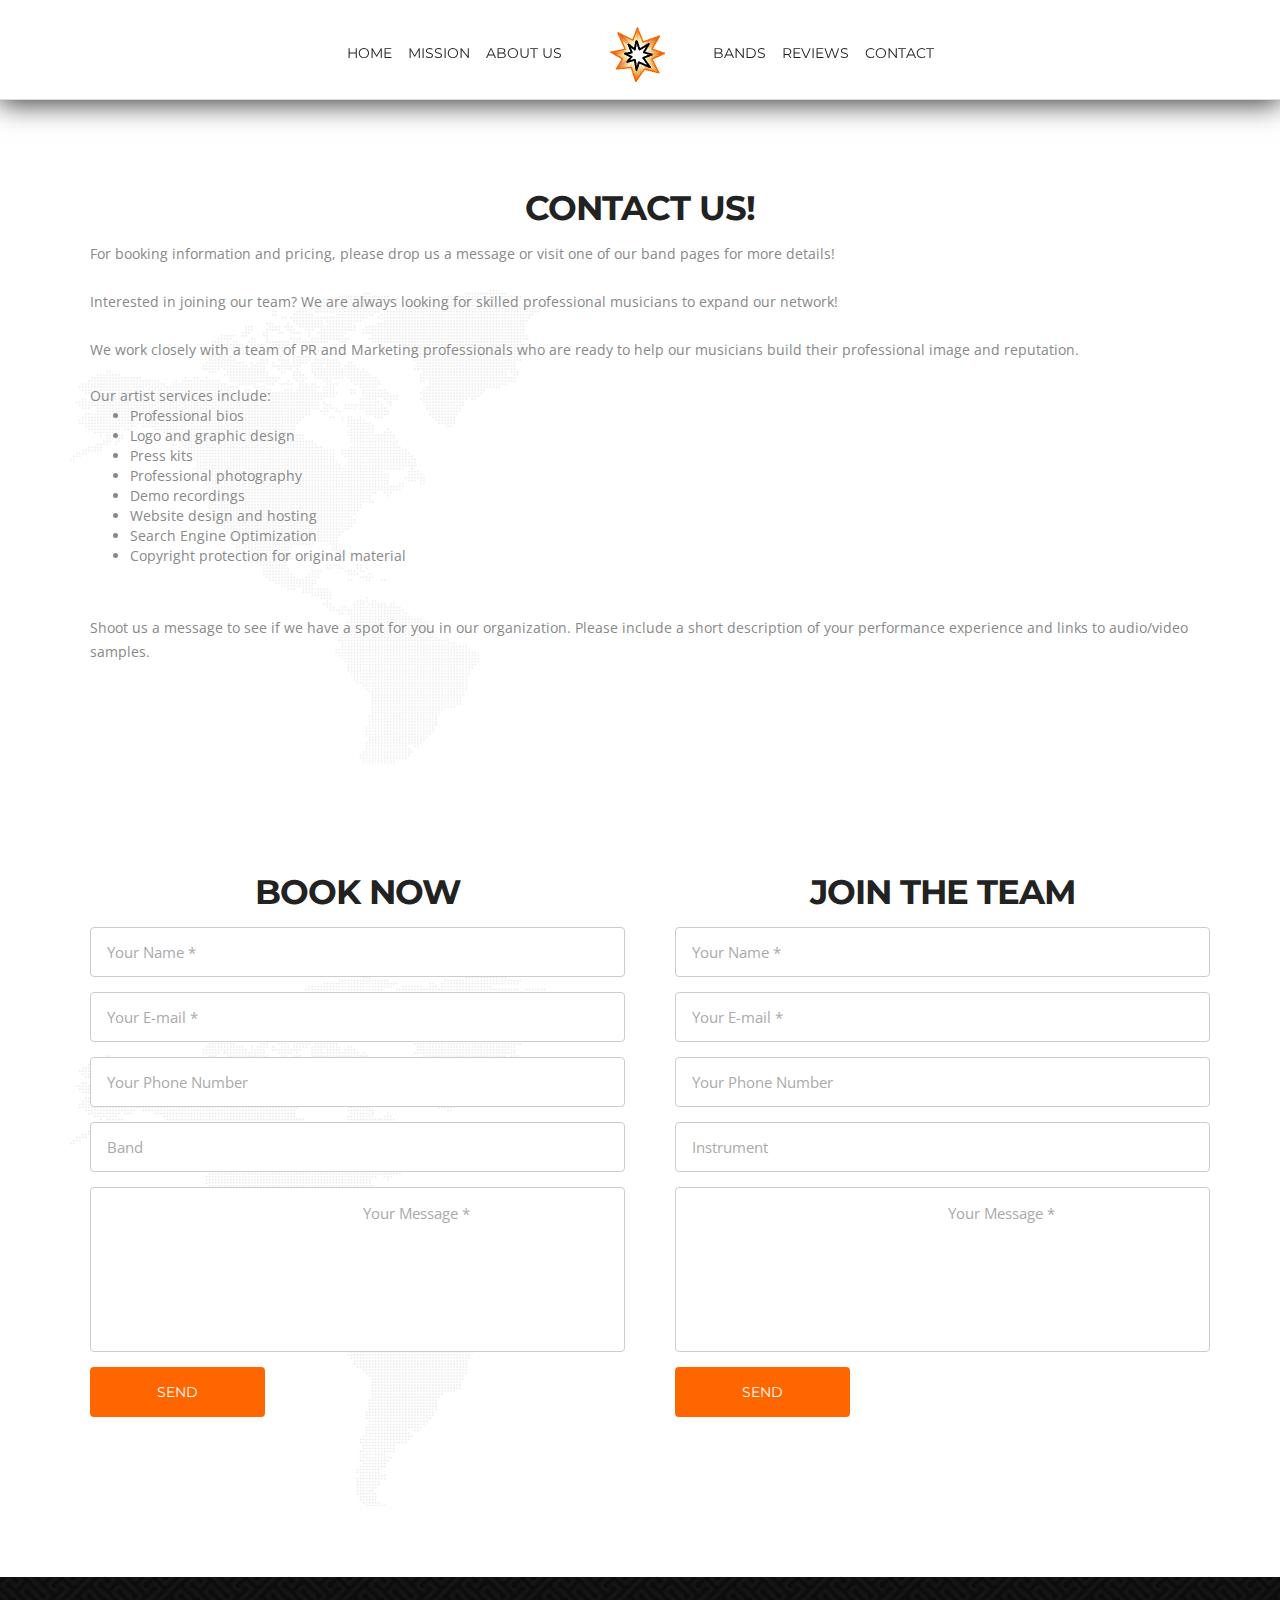
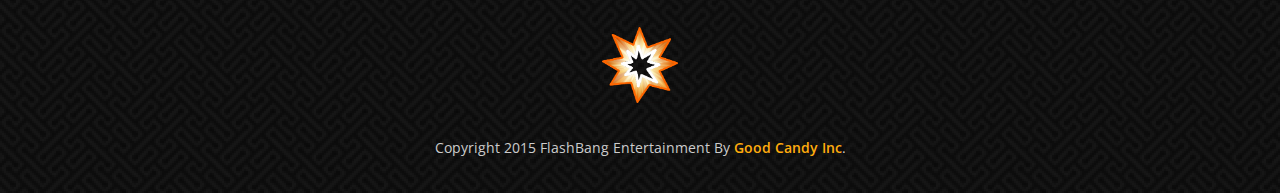
<file: contact.html>
<!DOCTYPE html>
<html>
<head>
    <meta charset="utf-8">
    <meta content="width=device-width, maximum-scale=1" name="viewport">
    <!-- Meta Tags *** FILL IN WHEN CREATING NEW PAGE ***-->
    <meta content="text/html; charset=utf-8" http-equiv="Content-Type">
    <meta content=
    "Tim, Rob, Tim & Rob, music, band, party band, modern, custom, value, electric guitar, acoustic guitar, saxophone, flute, electric bass, drums, male vocals"
    name="keywords">
    <meta content=
    "Contact FlashBang Entertainment for your chance to have great entertainment at a great price."
    name="description">
    <meta content="Good Candy Inc." name="author">

    <title>Contact - FlashBang Entertainment</title>
    <link href="/apple-touch-icon-57x57.png" rel="apple-touch-icon" sizes="57x57">
    <link href="/apple-touch-icon-114x114.png" rel="apple-touch-icon" sizes="114x114">
    <link href="/apple-touch-icon-72x72.png" rel="apple-touch-icon" sizes="72x72">
    <link href="/apple-touch-icon-144x144.png" rel="apple-touch-icon" sizes="144x144">
    <link href="/apple-touch-icon-60x60.png" rel="apple-touch-icon" sizes="60x60">
    <link href="/apple-touch-icon-120x120.png" rel="apple-touch-icon" sizes="120x120">
    <link href="/apple-touch-icon-76x76.png" rel="apple-touch-icon" sizes="76x76">
    <link href="/apple-touch-icon-152x152.png" rel="apple-touch-icon" sizes="152x152">
    <link href="/apple-touch-icon-180x180.png" rel="apple-touch-icon" sizes="180x180">
    <meta content="FlashBang Entertainment" name="apple-mobile-web-app-title">
    <link href="/favicon-192x192.png" rel="icon" sizes="192x192" type="image/png">
    <link href="/favicon-160x160.png" rel="icon" sizes="160x160" type="image/png">
    <link href="/favicon-96x96.png" rel="icon" sizes="96x96" type="image/png">
    <link href="/favicon-16x16.png" rel="icon" sizes="16x16" type="image/png">
    <link href="/favicon-32x32.png" rel="icon" sizes="32x32" type="image/png">
    <meta content="#2d89ef" name="msapplication-TileColor">
    <meta content="/mstile-144x144.png" name="msapplication-TileImage">
    <meta content="FlashBang" name="application-name"><!-- Google Fonts -->
    <link href='http://fonts.googleapis.com/css?family=Montserrat:400,700' rel='stylesheet' type='text/css'>
    <link href=
    'http://fonts.googleapis.com/css?family=Open+Sans:400,300,800italic,700italic,600italic,400italic,300italic,800,700,600'
    rel='stylesheet' type='text/css'><!--General CSS Things -->
    <link href="css/bootstrap.css" rel="stylesheet" type="text/css">
    <link href="css/responsiveslides.css" rel="stylesheet" type="text/css">
    <link href="css/style.css" rel="stylesheet" type="text/css">
    <link href="css/font-awesome.css" rel="stylesheet" type="text/css">
    <link href="css/responsive.css" rel="stylesheet" type="text/css">
    <link href="css/animate.css" rel="stylesheet" type="text/css">
    <link href="css/animations.css" rel="stylesheet"><!-- Slider + Custom CSS -->
    <link href="css/responsiveslides.css" rel="stylesheet" type="text/css"><!-- Font Awesome -->
    <link href="assets/font-awesome/css/font-awesome.min.css" rel="stylesheet" type="text/css">
    <link href='http://fonts.googleapis.com/css?family=Indie+Flower' rel='stylesheet' type='text/css'>
    <!--[if IE]><style type="text/css">.pie {behavior:url(PIE.htc);}</style><![endif]-->
    <!--[if lt IE 9]>
        <script src="js/respond-1.1.0.min.js"></script>
        <script src="js/html5shiv.js"></script>
        <script src="js/html5element.js"></script>
    <![endif]-->
    <!-- Custom CSS -->
    <link href="css/custom.css" rel="stylesheet" type="text/css">
    <link href="css/jplayer.blue.monday.css" rel="stylesheet" type="text/css">
    <style>
</style>
</head>

<body>
    <div style="overflow:hidden;">
        <!-- Main Namvigation Menu -->

        <nav class="main-nav-outer" id="test">
            <div class="container">
                <ul class="main-nav">
                    <li>
                        <a href="index.html">Home</a>
                    </li>

                    <li>
                        <a href="index.html#mission">Mission</a>
                    </li>

                    <li>
                        <a href="index.html#AboutUs">About Us</a>
                    </li>

                    <li class="small-logo">
                        <a href="index.html"><img alt="" src="img/small-logo.png"></a>
                    </li>

                    <li>
                        <a href="index.html#bands">Bands</a>
                    </li>

                    <li>
                        <a href="index.html#reviews">Reviews</a>
                    </li>

                    <li>
                        <a href="./contact.html">Contact</a>
                    </li>
                </ul><a class="res-nav_click fa-bars" href="#" style="font-style: italic"></a>
            </div>
        </nav><!--main-nav-end-->

        <div class="container">
            <section class="main-section contact" id="contact">
                <div class="row">
                    <div class="col-md-12 col-md-12 wow fadein delay-05s">
                        <h2>Contact Us!</h2>
                    </div>
                </div>

                <div class="row">
                    <div class="col-md-12 col-md-12 wow fadein delay-05s">
                        <div class="form">
                            <p>For booking information and pricing, please drop us a message or visit one of our band
                            pages for more details!<br>
                            <br>
                            Interested in joining our team? We are always looking for skilled professional musicians to
                            expand our network!<br>
                            <br>
                            We work closely with a team of PR and Marketing professionals who are ready to help our
                            musicians build their professional image and reputation.<br>
                            <br></p>Our artist services include:

                            <ul>
                                <li>Professional bios</li>

                                <li>Logo and graphic design</li>

                                <li>Press kits</li>

                                <li>Professional photography</li>

                                <li>Demo recordings</li>

                                <li>Website design and hosting</li>

                                <li>Search Engine Optimization</li>

                                <li>Copyright protection for original material</li>
                            </ul><br>
                            <br>

                            <p>Shoot us a message to see if we have a spot for you in our organization. Please include
                            a short description of your performance experience and links to audio/video samples.</p>
                        </div>
                    </div>
                </div>
            </section>
        </div>

        <div id="book">
            <br>
        </div>

        <div class="container">
            <section class="main-section contact" id="contact">
                <div class="row">
                    <div class="col-lg-6 col-sm-6">
                        <div class="form">
                            <h2>Book Now</h2>

                            <form action="http://formspree.io/info@flashbangentertainment.com" method="post">
                                <input class="input-text" name="name" onblur=
                                "if(this.value=='')this.value=this.defaultValue;" onfocus=
                                "if(this.value==this.defaultValue)this.value='';" type="text" value="Your Name *">
                                <input class="input-text" name="_replyto" onblur=
                                "if(this.value=='')this.value=this.defaultValue;" onfocus=
                                "if(this.value==this.defaultValue)this.value='';" type="text" value="Your E-mail *">
                                <input class="input-text" name="Phone" onblur=
                                "if(this.value=='')this.value=this.defaultValue;" onfocus=
                                "if(this.value==this.defaultValue)this.value='';" type="text" value=
                                "Your Phone Number"> <input class="input-text" name="Band" onblur=
                                "if(this.value=='')this.value=this.defaultValue;" onfocus=
                                "if(this.value==this.defaultValue)this.value='';" type="text" value="Band">
                                <input name="_subject" type="hidden" value="Good News Everyone!"> 
                                <textarea class="input-text text-area" cols="0" name="instrument" onblur=
                                "if(this.value=='')this.value=this.defaultValue;" onfocus=
                                "if(this.value==this.defaultValue)this.value='';" rows="0">
								Your Message *
								</textarea> <input class="input-btn" type="submit" value="Send">
                            </form><br>
                            <br>
                            <br>
                        </div>
                    </div>

                    <div class="col-lg-6 col-sm-6">
                        <div class="form">
                            <h2>Join the Team</h2>

                            <form action="http://formspree.io/info@flashbangentertainment.com" method="post">
                                <input class="input-text" name="name" onblur=
                                "if(this.value=='')this.value=this.defaultValue;" onfocus=
                                "if(this.value==this.defaultValue)this.value='';" type="text" value="Your Name *">
                                <input class="input-text" name="_replyto" onblur=
                                "if(this.value=='')this.value=this.defaultValue;" onfocus=
                                "if(this.value==this.defaultValue)this.value='';" type="text" value="Your E-mail *">
                                <input class="input-text" name="Phone" onblur=
                                "if(this.value=='')this.value=this.defaultValue;" onfocus=
                                "if(this.value==this.defaultValue)this.value='';" type="text" value=
                                "Your Phone Number"> <input class="input-text" name="instrument" onblur=
                                "if(this.value=='')this.value=this.defaultValue;" onfocus=
                                "if(this.value==this.defaultValue)this.value='';" type="text" value="Instrument"> 
                                <textarea class="input-text text-area" cols="0" name="message" onblur=
                                "if(this.value=='')this.value=this.defaultValue;" onfocus=
                                "if(this.value==this.defaultValue)this.value='';" rows="0">
								Your Message *
								</textarea> <input class="input-btn" type="submit" value="Send">
                            </form>
                        </div>
                    </div>
                </div>
            </section>
        </div><!--Footer Start-->

        <footer class="footer">
            <div class="container">
                <div class="footer-logo">
                    <a href="#"><img alt="" src="img/logo.png"></a>
                </div><span class="copyright">Copyright 2015 FlashBang Entertainment By <a href=
                "http://goodcandyinc.com">Good Candy Inc</a>.</span>
            </div>
        </footer><!--Footer End-->
        <!--General JS -->
        <script src="js/jquery.1.8.3.min.js" type="text/javascript"></script> <script src="js/bootstrap.js" type="text/javascript"></script> <script src="js/responsiveslides.min.js"></script> <script src="js/jquery-scrolltofixed.js" type="text/javascript"></script> <script src="js/jquery.easing.1.3.js" type="text/javascript"></script> <script src="js/jquery.isotope.js" type="text/javascript"></script> <script src="js/wow.js" type="text/javascript"></script> <script src="js/classie.js" type="text/javascript"></script> <script src="js/jquery.jplayer.min.js" type="text/javascript"></script> <!-- Slider JS -->
         <script src="js/responsiveslides.min.js"></script> <!-- Custom JS -->
         <script src="js/custom.js" type="text/javascript"></script> <!--*** Edit Song Area *** Note: We used JPLAYER for music embedding with some custom styling -->
        <script type="text/javascript">
			//<![CDATA[
			$(document).ready(function() {
				$("#jquery_jplayer_1").jPlayer({
					ready: function() {
						$(this).jPlayer("setMedia", {
							title: "Tim & Rob - I'm Yours",
							mp3: "assets/TimRob/im_yours.mp3"
						});
					},
					play: function() { // To avoid multiple jPlayers playing together.
						$(this).jPlayer("pauseOthers");
					},
					swfPath: "../../js",
					supplied: "mp3",
					wmode: "window",
					globalVolume: true,
					useStateClassSkin: true,
					autoBlur: false,
					smoothPlayBar: true,
					keyEnabled: true
				});
				$("#jquery_jplayer_2").jPlayer({
					ready: function() {
						$(this).jPlayer("setMedia", {
							title: "Tim & Rob - Rude",
							mp3: "assets/TimRob/Rude.mp3"
						});
					},
					play: function() { // To avoid multiple jPlayers playing together.
						$(this).jPlayer("pauseOthers");
					},
					swfPath: "../../js",
					supplied: "mp3",
					cssSelectorAncestor: "#jp_container_2",
					wmode: "window",
					globalVolume: true,
					useStateClassSkin: true,
					autoBlur: false,
					smoothPlayBar: true,
					keyEnabled: true
				});
				$("#jquery_jplayer_3").jPlayer({
					ready: function() {
						$(this).jPlayer("setMedia", {
							title: "Tim & Rob - Tighten Up",
							mp3: "assets/TimRob/Tighten_Up.mp3"
						});
					},
					play: function() { // To avoid multiple jPlayers playing together.
						$(this).jPlayer("pauseOthers");
					},
					swfPath: "../../js",
					supplied: "mp3",
					cssSelectorAncestor: "#jp_container_3",
					wmode: "window",
					globalVolume: true,
					useStateClassSkin: true,
					autoBlur: false,
					smoothPlayBar: true,
					keyEnabled: true
				});
			});
			//]]>
        </script>
    </div><script>
(function(i,s,o,g,r,a,m){i['GoogleAnalyticsObject']=r;i[r]=i[r]||function(){
    (i[r].q=i[r].q||[]).push(arguments)},i[r].l=1*new Date();a=s.createElement(o),
    m=s.getElementsByTagName(o)[0];a.async=1;a.src=g;m.parentNode.insertBefore(a,m)
    })(window,document,'script','//www.google-analytics.com/analytics.js','ga');

    ga('create', 'UA-58302316-3', 'auto');
    ga('send', 'pageview');

    </script>
</body>
</html>
</file>
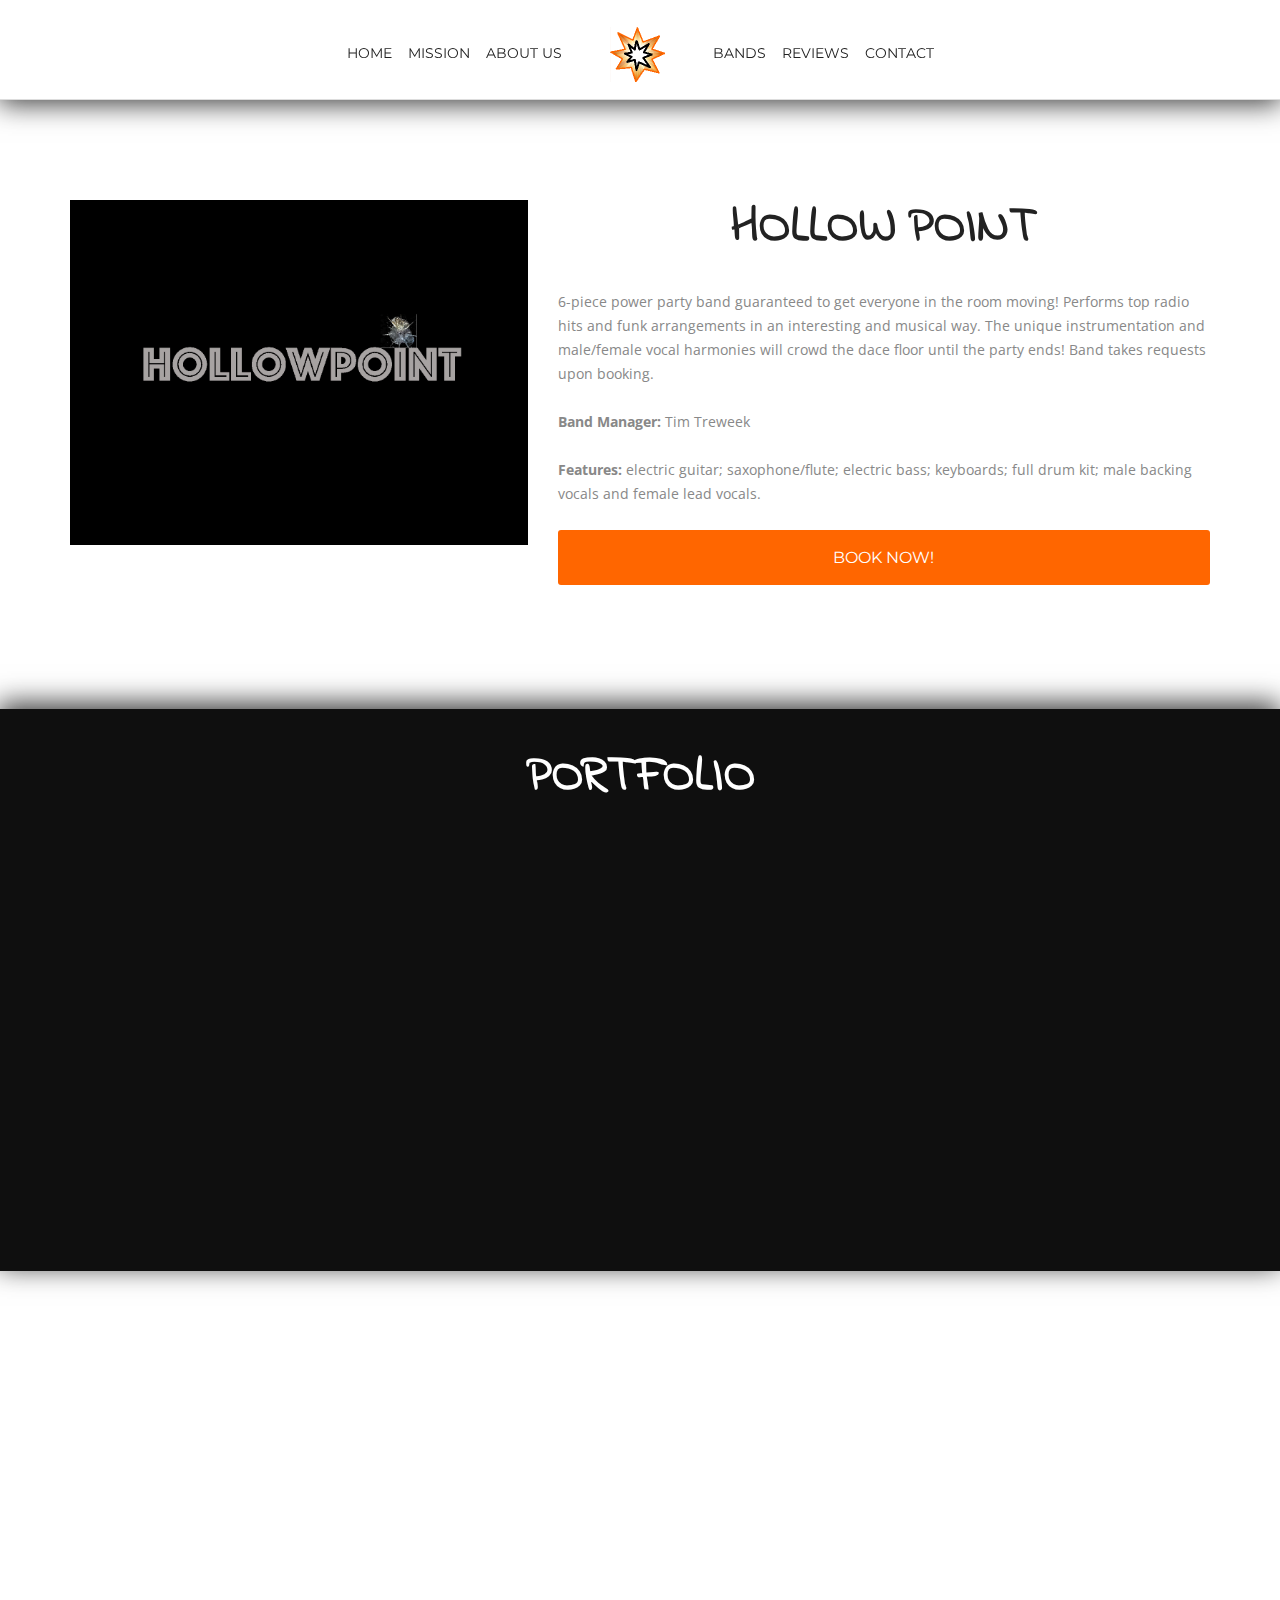
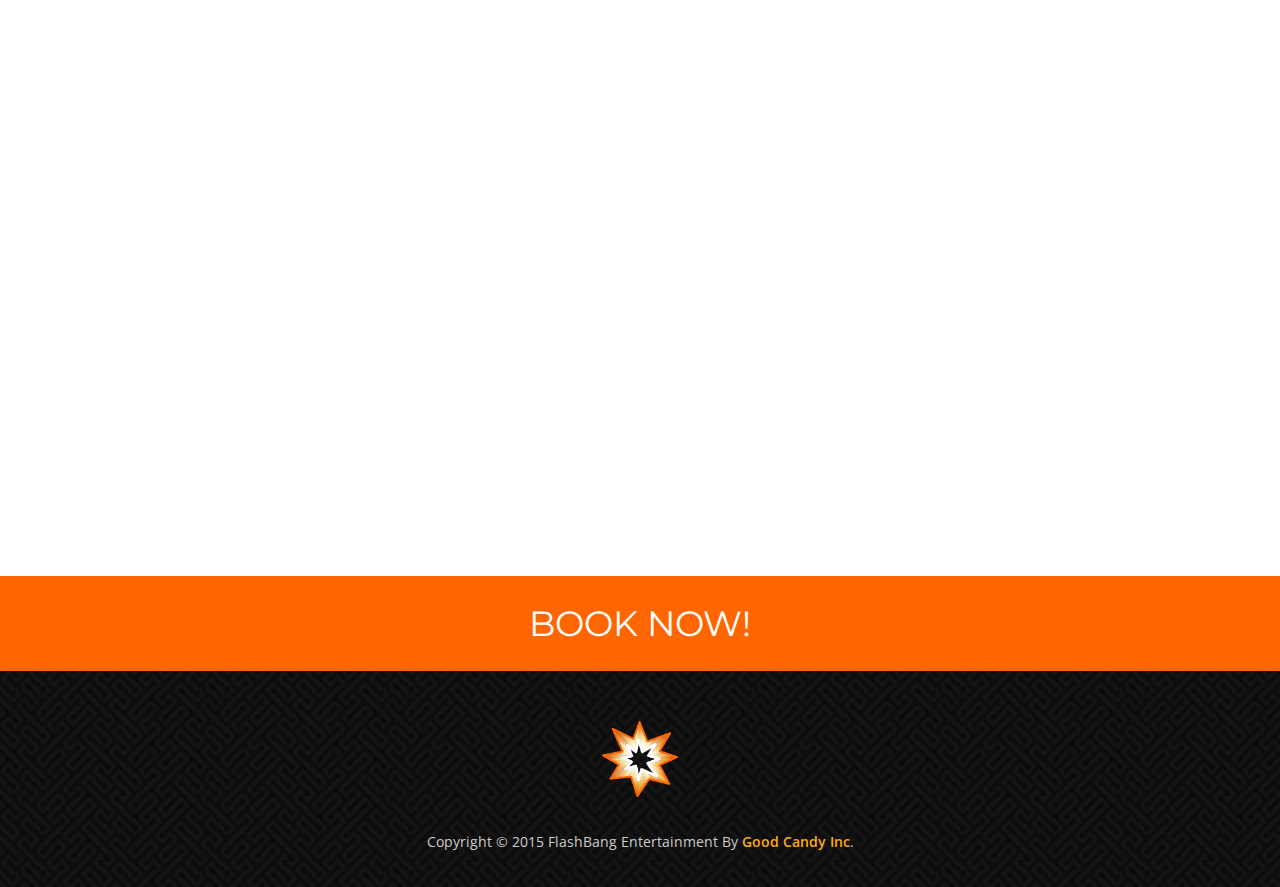
<file: hollowpoint.html>
<!doctype html>
<html>
<head>
<meta charset="utf-8">
<meta name="viewport" content="width=device-width, maximum-scale=1">

	<!-- Meta Tags *** FILL IN WHEN CREATING NEW PAGE ***-->
	<meta http-equiv="Content-Type" content="text/html; charset=utf-8" />
	<meta name="keywords" content="Hollow, Point, Hollow Point,  music, band, party band, modern, custom, value, electric guitar, acoustic guitar, saxophone, flute, electric bass, drums, male vocals" />
	<meta name="description" content="Hollow Point is one of the best bookable bands in the Philadelphia Area. They will play an array of different music styles to fit your needs." />
	<meta name="author" content="Good Candy Inc." />


<title>Hollow Point - [Band] - FlashBang Entertainment</title>
<link rel="apple-touch-icon" sizes="57x57" href="/apple-touch-icon-57x57.png">
<link rel="apple-touch-icon" sizes="114x114" href="/apple-touch-icon-114x114.png">
<link rel="apple-touch-icon" sizes="72x72" href="/apple-touch-icon-72x72.png">
<link rel="apple-touch-icon" sizes="144x144" href="/apple-touch-icon-144x144.png">
<link rel="apple-touch-icon" sizes="60x60" href="/apple-touch-icon-60x60.png">
<link rel="apple-touch-icon" sizes="120x120" href="/apple-touch-icon-120x120.png">
<link rel="apple-touch-icon" sizes="76x76" href="/apple-touch-icon-76x76.png">
<link rel="apple-touch-icon" sizes="152x152" href="/apple-touch-icon-152x152.png">
<link rel="apple-touch-icon" sizes="180x180" href="/apple-touch-icon-180x180.png">
<meta name="apple-mobile-web-app-title" content="FlashBang Entertainment">
<link rel="icon" type="image/png" href="/favicon-192x192.png" sizes="192x192">
<link rel="icon" type="image/png" href="/favicon-160x160.png" sizes="160x160">
<link rel="icon" type="image/png" href="/favicon-96x96.png" sizes="96x96">
<link rel="icon" type="image/png" href="/favicon-16x16.png" sizes="16x16">
<link rel="icon" type="image/png" href="/favicon-32x32.png" sizes="32x32">
<meta name="msapplication-TileColor" content="#2d89ef">
<meta name="msapplication-TileImage" content="/mstile-144x144.png">
<meta name="application-name" content="FlashBang">

	<!-- Google Fonts -->
	<link href='http://fonts.googleapis.com/css?family=Montserrat:400,700' rel='stylesheet' type='text/css'>
	<link href='http://fonts.googleapis.com/css?family=Open+Sans:400,300,800italic,700italic,600italic,400italic,300italic,800,700,600' rel='stylesheet' type='text/css'>

	<!--General CSS Things -->
	<link href="css/bootstrap.css" rel="stylesheet" type="text/css">
	<link href="css/responsiveslides.css" rel="stylesheet" type="text/css">
	<link href="css/style.css" rel="stylesheet" type="text/css">
	<link href="css/font-awesome.css" rel="stylesheet" type="text/css">
	<link href="css/responsive.css" rel="stylesheet" type="text/css">
	<link href="css/animate.css" rel="stylesheet" type="text/css">

	<!-- Slider + Custom CSS -->
	<link href="css/responsiveslides.css" rel="stylesheet" type="text/css">

	<!-- Font Awesome -->
	<link href="assets/font-awesome/css/font-awesome.min.css" rel="stylesheet" type="text/css">	
	<link href='http://fonts.googleapis.com/css?family=Indie+Flower' rel='stylesheet' type='text/css'>
		


	<!--[if IE]><style type="text/css">.pie {behavior:url(PIE.htc);}</style><![endif]-->


	<!--[if lt IE 9]>
	    <script src="js/respond-1.1.0.min.js"></script>
	    <script src="js/html5shiv.js"></script>
	    <script src="js/html5element.js"></script>
	<![endif]-->

	<!-- Custom CSS -->
	<link href="css/custom.css" rel="stylesheet" type="text/css">






<link href="css/jplayer.blue.monday.css" rel="stylesheet" type="text/css" />



	<style>
	</style>
    
    
</head>
<body itemscope itemtype="http://schema.org/MusicGroup">
	<div style="overflow:hidden;">

		<!-- Main Namvigation Menu -->
		<nav class="main-nav-outer" id="test">
			<div class="container">
				<ul class="main-nav">
					<li><a href="index.html">Home</a></li>
					<li><a href="index.html#mission">Mission</a></li>
					<li><a href="index.html#AboutUs">About Us</a></li>
					<li class="small-logo"><a href="index.html"><img src="img/small-logo.png" alt=""></a></li>
					<li><a href="index.html#bands">Bands</a></li>
					<li><a href="index.html#reviews">Reviews</a></li>
					<li><a href="./contact.html">Contact</a></li>
				</ul>
				<a class="res-nav_click" href="#"><i class="fa-bars"></i></a>
			</div>
		</nav>
		<!--main-nav-end-->

<!--Band-Name & Desc Start-->
<section class="bandinfo" id="service">
	<div class="container"><br>
    	<h6></h6>
        <div class="row">
		    <div class="col-md-5  text-right wow">
            	<br><img itemprop="image" src="img\Hollowpoint\HollowpointLogoAlt.png" alt="">
            </div><br>
        	<div class="col-md-7 wow">
				<h2 class="title" itemprop="name">Hollow Point</h2><br>
                <p class="about"><span itemprop="description"> 6-piece power party band guaranteed to get everyone in the room moving!  Performs top radio hits and funk arrangements in an interesting and musical way.  The unique instrumentation and male/female vocal harmonies will crowd the dace floor until the party ends!  Band takes requests upon booking.
				<br><br><b>Band Manager:</b> Tim Treweek</span>				
				<br><br><b>Features:</b> electric guitar; saxophone/flute; electric bass; keyboards; full drum kit; male backing vocals and female lead vocals.</span>
				<br><br><a class="link animated fadeInUp delay-1s" id="aboutbutton smooth" href="contact.html#book" style="width:100%; margin-left:auto;margin-right:auto;text-align:center">Book Now!</a>				
				<br><br>
                </p>
            </div>
        
        </div>
	</div>
</section>
<!--Band-Name & Desc End-->

<br>
<br>

		<!--Portfolio Start-->
		<section id="portfolio"><!--main-section-start-->
			<div class="container"><br>
				<div class="col-md-12 wow">
					<br>
					<h2 class="title" style="color:white;">Portfolio </h2>
					<br>
				</div>
				<div class="row">			
					<div class="col-md-6 wow">
						<div class="icon">
							<img src="img/music.png" alt="" class="iconImg">
						</div>
						<br><br>
						<h2 style="color:white">Coming Soon!</h2>
						<br>
					</div>	
					<br><br>			
					<div class="col-md-6 wow">
						<div class="icon">
							<img src="img/video.png" alt="" class="iconImg">
						</div>
						<br><br>
						<h2 style="color:white">Coming Soon!</h2>
					</div>			
				</div>
			<br><br><br><br><br><br><br><br>
		</section>
	<!--Portfolio End-->
				<!--Photos-slider-start-->
				<section class="photo_section">
					<div class="container"><br>
						<div class="col-md-8 col-md-offset-2 wow">
						<h2 class="title" style="color:black;"><img src="img/Doodle%20Icons-03.png" alt="" class="iconImg">  Photos </h2><br>						
							<!-- Slideshow 1 -->
							<div class="rslides_container">
							  <ul class="rslides" id="slider1">
								<!--<li><img src="img/tim1.jpg" alt=""></li>-->
								<li><img src="img\Hollowpoint\HollowpointLogoAlt.png" alt=""></li>
								<!--<li><img src="img/tim3.jpg" alt=""></li>-->
							  </ul>
							</div>
						</div>
					</div>
				</section>



			<!--Contact Us Button Start-->
				<div class="container contactUsButton"><br>
				<a class="link animated fadeInUp delay-1s" id="aboutbutton" href="contact.html#book" style="width:100%; margin-left:auto;margin-right:auto;text-align:center; font-size:35px;">Book Now!</a>	
				<br>
				</div>
			<!--Contact Us Button End-->	

			<!--Footer Start-->
			<footer class="footer">
			    <div class="container">
			        <div class="footer-logo"><a href="#"><img src="img/logo.png" alt=""></a></div>
			               <span class="copyright">Copyright © 2015 FlashBang Entertainment By <a href="http://goodcandyinc.com">Good Candy Inc</a>.</span>
			    </div>
			</footer>
			<!--Footer End-->

			<!--General JS -->
			<script type="text/javascript" src="js/jquery.1.8.3.min.js"></script>
			<script type="text/javascript" src="js/bootstrap.js"></script>
			<script src="js/responsiveslides.min.js"></script>
			<script type="text/javascript" src="js/jquery-scrolltofixed.js"></script>
			<script type="text/javascript" src="js/jquery.easing.1.3.js"></script>
			<script type="text/javascript" src="js/jquery.isotope.js"></script>
			<script type="text/javascript" src="js/wow.js"></script>
			<script type="text/javascript" src="js/classie.js"></script>

			<script type="text/javascript" src="js/jquery.jplayer.min.js"></script>

			<!-- Slider JS -->
			<script src="js/responsiveslides.min.js"></script>

			<!-- Custom JS -->
			<script type="text/javascript" src="js/custom.js"></script>





		</div>
	</body>

<script>
  (function(i,s,o,g,r,a,m){i['GoogleAnalyticsObject']=r;i[r]=i[r]||function(){
  (i[r].q=i[r].q||[]).push(arguments)},i[r].l=1*new Date();a=s.createElement(o),
  m=s.getElementsByTagName(o)[0];a.async=1;a.src=g;m.parentNode.insertBefore(a,m)
  })(window,document,'script','//www.google-analytics.com/analytics.js','ga');

  ga('create', 'UA-58302316-3', 'auto');
  ga('send', 'pageview');

</script>	
	
</html>
</file>
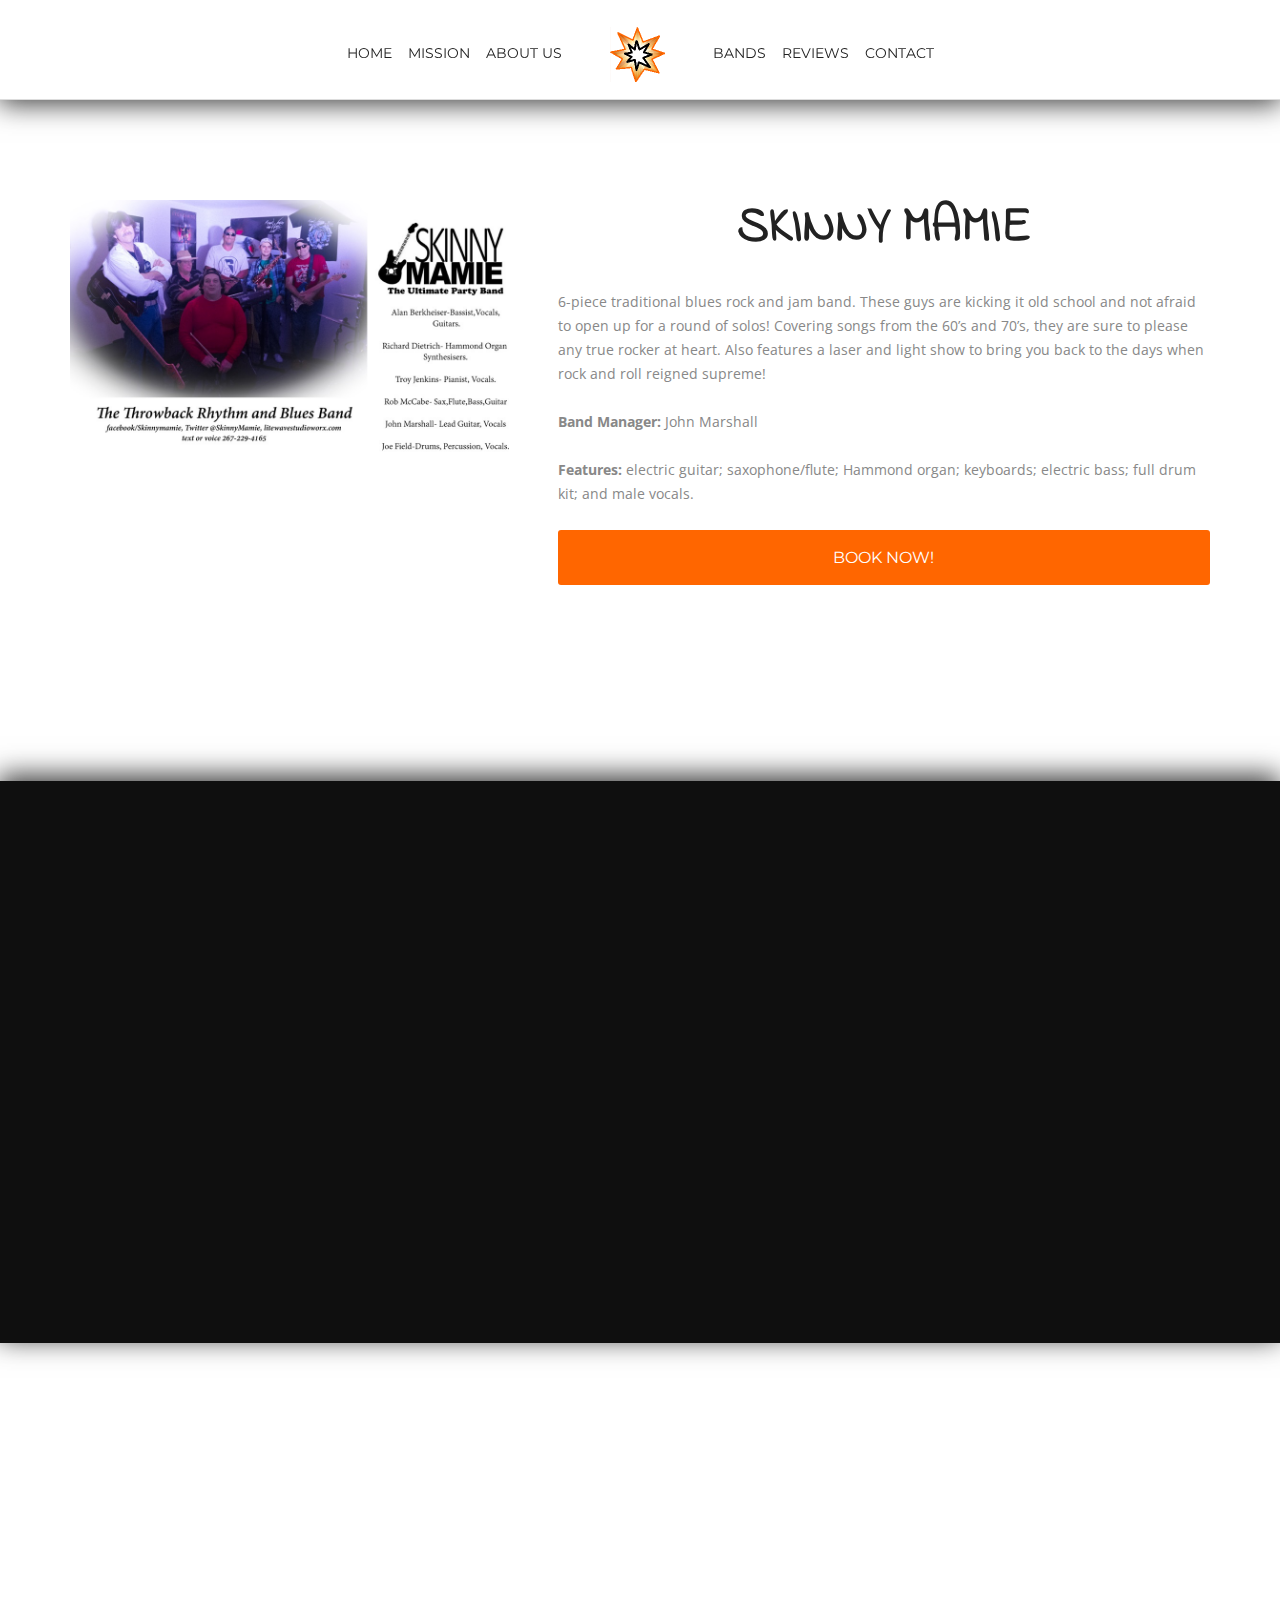
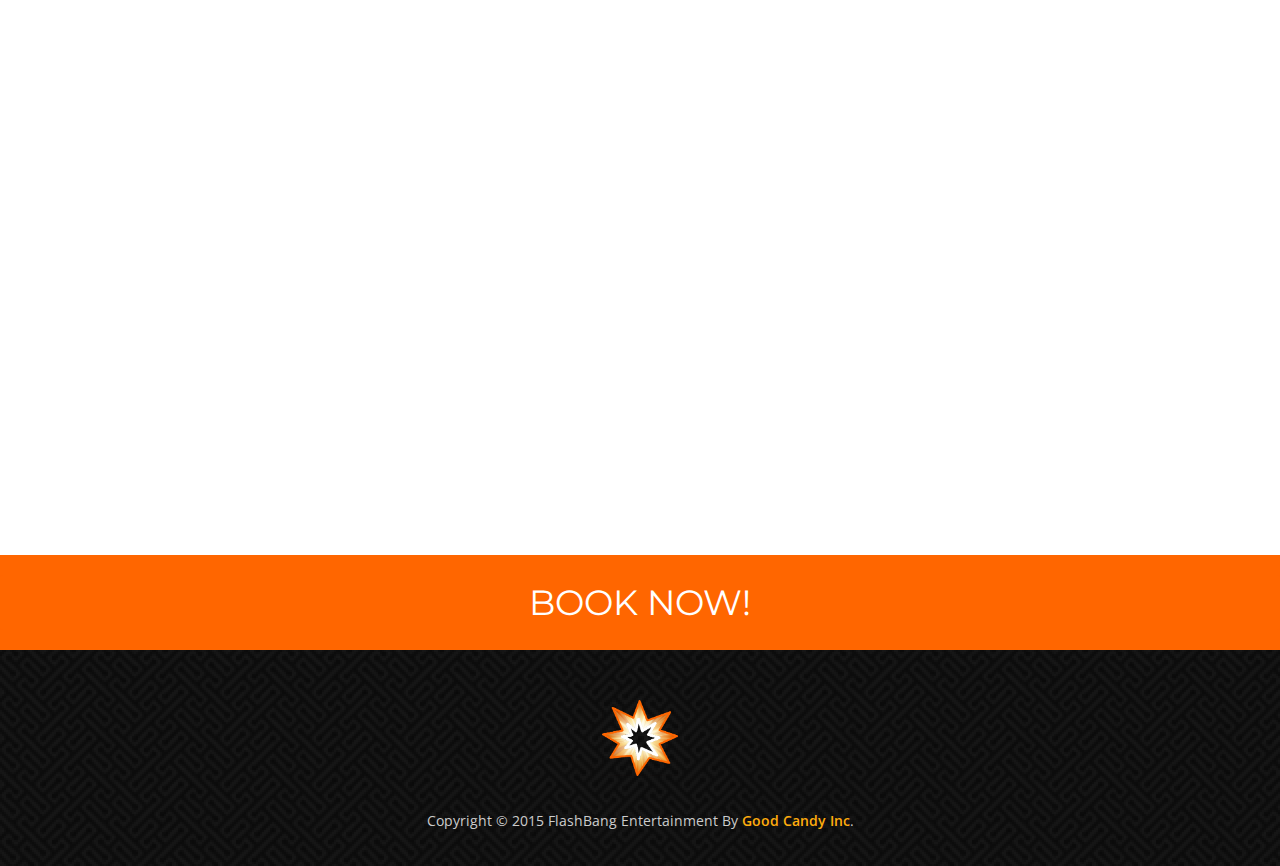
<file: skinnymamie.html>
<!doctype html>
<html>
<head>
<meta charset="utf-8">
<meta name="viewport" content="width=device-width, maximum-scale=1">

	<!-- Meta Tags *** FILL IN WHEN CREATING NEW PAGE ***-->
	<meta http-equiv="Content-Type" content="text/html; charset=utf-8" />
	<meta name="keywords" content="Skinny, Mamie, Skinny Mamie, music, band, party band, modern, custom, value, electric guitar, acoustic guitar, saxophone, flute, electric bass, drums, male vocals" />
	<meta name="description" content="Skinny Mamie is one of the best bookable bands in the Philadelphia Area. They will play an array of different music styles to fit your needs." />
	<meta name="author" content="Good Candy Inc." />


	<title>Skinny Mamie - [Band] - FlashBang Entertainment</title>
<link rel="apple-touch-icon" sizes="57x57" href="/apple-touch-icon-57x57.png">
<link rel="apple-touch-icon" sizes="114x114" href="/apple-touch-icon-114x114.png">
<link rel="apple-touch-icon" sizes="72x72" href="/apple-touch-icon-72x72.png">
<link rel="apple-touch-icon" sizes="144x144" href="/apple-touch-icon-144x144.png">
<link rel="apple-touch-icon" sizes="60x60" href="/apple-touch-icon-60x60.png">
<link rel="apple-touch-icon" sizes="120x120" href="/apple-touch-icon-120x120.png">
<link rel="apple-touch-icon" sizes="76x76" href="/apple-touch-icon-76x76.png">
<link rel="apple-touch-icon" sizes="152x152" href="/apple-touch-icon-152x152.png">
<link rel="apple-touch-icon" sizes="180x180" href="/apple-touch-icon-180x180.png">
<meta name="apple-mobile-web-app-title" content="FlashBang Entertainment">
<link rel="icon" type="image/png" href="/favicon-192x192.png" sizes="192x192">
<link rel="icon" type="image/png" href="/favicon-160x160.png" sizes="160x160">
<link rel="icon" type="image/png" href="/favicon-96x96.png" sizes="96x96">
<link rel="icon" type="image/png" href="/favicon-16x16.png" sizes="16x16">
<link rel="icon" type="image/png" href="/favicon-32x32.png" sizes="32x32">
<meta name="msapplication-TileColor" content="#2d89ef">
<meta name="msapplication-TileImage" content="/mstile-144x144.png">
<meta name="application-name" content="FlashBang">

	<!-- Google Fonts -->
	<link href='http://fonts.googleapis.com/css?family=Montserrat:400,700' rel='stylesheet' type='text/css'>
	<link href='http://fonts.googleapis.com/css?family=Open+Sans:400,300,800italic,700italic,600italic,400italic,300italic,800,700,600' rel='stylesheet' type='text/css'>

	<!--General CSS Things -->
	<link href="css/bootstrap.css" rel="stylesheet" type="text/css">
	<link href="css/responsiveslides.css" rel="stylesheet" type="text/css">
	<link href="css/style.css" rel="stylesheet" type="text/css">
	<link href="css/font-awesome.css" rel="stylesheet" type="text/css">
	<link href="css/responsive.css" rel="stylesheet" type="text/css">
	<link href="css/animate.css" rel="stylesheet" type="text/css">

	<!-- Slider + Custom CSS -->
	<link href="css/responsiveslides.css" rel="stylesheet" type="text/css">

	<!-- Font Awesome -->
	<link href="assets/font-awesome/css/font-awesome.min.css" rel="stylesheet" type="text/css">	
	<link href='http://fonts.googleapis.com/css?family=Indie+Flower' rel='stylesheet' type='text/css'>
		


	<!--[if IE]><style type="text/css">.pie {behavior:url(PIE.htc);}</style><![endif]-->


	<!--[if lt IE 9]>
	    <script src="js/respond-1.1.0.min.js"></script>
	    <script src="js/html5shiv.js"></script>
	    <script src="js/html5element.js"></script>
	<![endif]-->

	<!-- Custom CSS -->
	<link href="css/custom.css" rel="stylesheet" type="text/css">






<link href="css/jplayer.blue.monday.css" rel="stylesheet" type="text/css" />



	<style>
	</style>
    
    
</head>
<body itemscope itemtype="http://schema.org/MusicGroup">
	<div style="overflow:hidden;">

		<!-- Main Namvigation Menu -->
		<nav class="main-nav-outer" id="test">
			<div class="container">
				<ul class="main-nav">
					<li><a href="index.html">Home</a></li>
					<li><a href="index.html#mission">Mission</a></li>
					<li><a href="index.html#AboutUs">About Us</a></li>
					<li class="small-logo"><a href="index.html"><img src="img/small-logo.png" alt=""></a></li>
					<li><a href="index.html#bands">Bands</a></li>
					<li><a href="index.html#reviews">Reviews</a></li>
					<li><a href="./contact.html">Contact</a></li>
				</ul>
				<a class="res-nav_click" href="#"><i class="fa-bars"></i></a>
			</div>
		</nav>
		<!--main-nav-end-->

<!--Band-Name & Desc Start-->
<section class="bandinfo" id="service">
	<div class="container"><br>
    	<h6></h6>
        <div class="row">
		    <div class="col-md-5  text-right wow">
            	<br><img itemprop="image" src="img/Portfolio-pic8.jpg" alt="" class="img-responsive">
            </div><br>
        	<div class="col-md-7 wow">
				<h2 class="title" itemprop="name">Skinny Mamie</h2><br>
                <p class="about"><span itemprop="description">  6-piece traditional blues rock and jam band.  These guys are kicking it old school and not afraid to open up for a round of solos!  Covering songs from the 60’s and 70’s, they are sure to please any true rocker at heart.  Also features a laser and light show to bring you back to the days when rock and roll reigned supreme! 
				<br><br><b>Band Manager:</b> John Marshall</span>				
				<br><br><b>Features:</b> electric guitar; saxophone/flute; Hammond organ; keyboards; electric bass; full drum kit; and male vocals. </span>
				<br><br><a class="link animated fadeInUp delay-1s" id="aboutbutton smooth" href="contact.html#book" style="width:100%; margin-left:auto;margin-right:auto;text-align:center">Book Now!</a>				
				<br><br><br><br><br>
                </p>
            </div>
        
        </div>
	</div>
</section>
<!--Band-Name & Desc End-->

<br>
<br>

		<!--Portfolio Start-->
		<section id="portfolio"><!--main-section-start-->
			<div class="container"><br>
				<div class="col-md-12 wow">
					<br>
					<h2 class="title" style="color:white;">Portfolio </h2>
					<br>
				</div>
				<div class="row">			
					<div class="col-md-6 wow">
						<div class="icon">
							<img src="img/music.png" alt="" class="iconImg">
						</div>
						<br><br>
						<h2 style="color:white">Coming Soon!</h2>
						<br>
					</div>	
					<br><br>			
					<div class="col-md-6 wow">
						<div class="icon">
							<img src="img/video.png" alt="" class="iconImg">
						</div>
						<br><br>
						<h2 style="color:white">Coming Soon!</h2>
					</div>			
				</div>
			<br><br><br><br><br><br><br><br>
		</section>
	<!--Portfolio End-->
				<!--Photos-slider-start-->
				<section class="photo_section">
					<div class="container"><br>
						<div class="col-md-8 col-md-offset-2 wow">
						<h2 class="title" style="color:black;"><img src="img/Doodle%20Icons-03.png" alt="" class="iconImg">  Photos </h2><br>						
							<!-- Slideshow 1 -->
							<div class="rslides_container">
							  <ul class="rslides" id="slider1">
								<!--<li><img src="img/tim1.jpg" alt=""></li>-->
								<li><img src="img/Portfolio-pic8.jpg" alt="" class="img-responsive"></li>
								<!--<li><img src="img/tim3.jpg" alt=""></li>-->
							  </ul>
							</div>
						</div>
					</div>
				</section>



			<!--Contact Us Button Start-->
				<div class="container contactUsButton"><br>
				<a class="link animated fadeInUp delay-1s" id="aboutbutton" href="contact.html#book" style="width:100%; margin-left:auto;margin-right:auto;text-align:center; font-size:35px;">Book Now!</a>	
				<br>
				</div>
			<!--Contact Us Button End-->	

			<!--Footer Start-->
			<footer class="footer">
			    <div class="container">
			        <div class="footer-logo"><a href="index.html"><img src="img/logo.png" alt=""></a></div>
			               <span class="copyright">Copyright © 2015 FlashBang Entertainment By <a href="http://goodcandyinc.com">Good Candy Inc</a>.</span>
			    </div>
			</footer>
			<!--Footer End-->

			<!--General JS -->
			<script type="text/javascript" src="js/jquery.1.8.3.min.js"></script>
			<script type="text/javascript" src="js/bootstrap.js"></script>
			<script src="js/responsiveslides.min.js"></script>
			<script type="text/javascript" src="js/jquery-scrolltofixed.js"></script>
			<script type="text/javascript" src="js/jquery.easing.1.3.js"></script>
			<script type="text/javascript" src="js/jquery.isotope.js"></script>
			<script type="text/javascript" src="js/wow.js"></script>
			<script type="text/javascript" src="js/classie.js"></script>

			<script type="text/javascript" src="js/jquery.jplayer.min.js"></script>

			<!-- Slider JS -->
			<script src="js/responsiveslides.min.js"></script>

			<!-- Custom JS -->
			<script type="text/javascript" src="js/custom.js"></script>





		</div>
	</body>
	
<script>
  (function(i,s,o,g,r,a,m){i['GoogleAnalyticsObject']=r;i[r]=i[r]||function(){
  (i[r].q=i[r].q||[]).push(arguments)},i[r].l=1*new Date();a=s.createElement(o),
  m=s.getElementsByTagName(o)[0];a.async=1;a.src=g;m.parentNode.insertBefore(a,m)
  })(window,document,'script','//www.google-analytics.com/analytics.js','ga');

  ga('create', 'UA-58302316-3', 'auto');
  ga('send', 'pageview');

</script>	
</html>
</file>
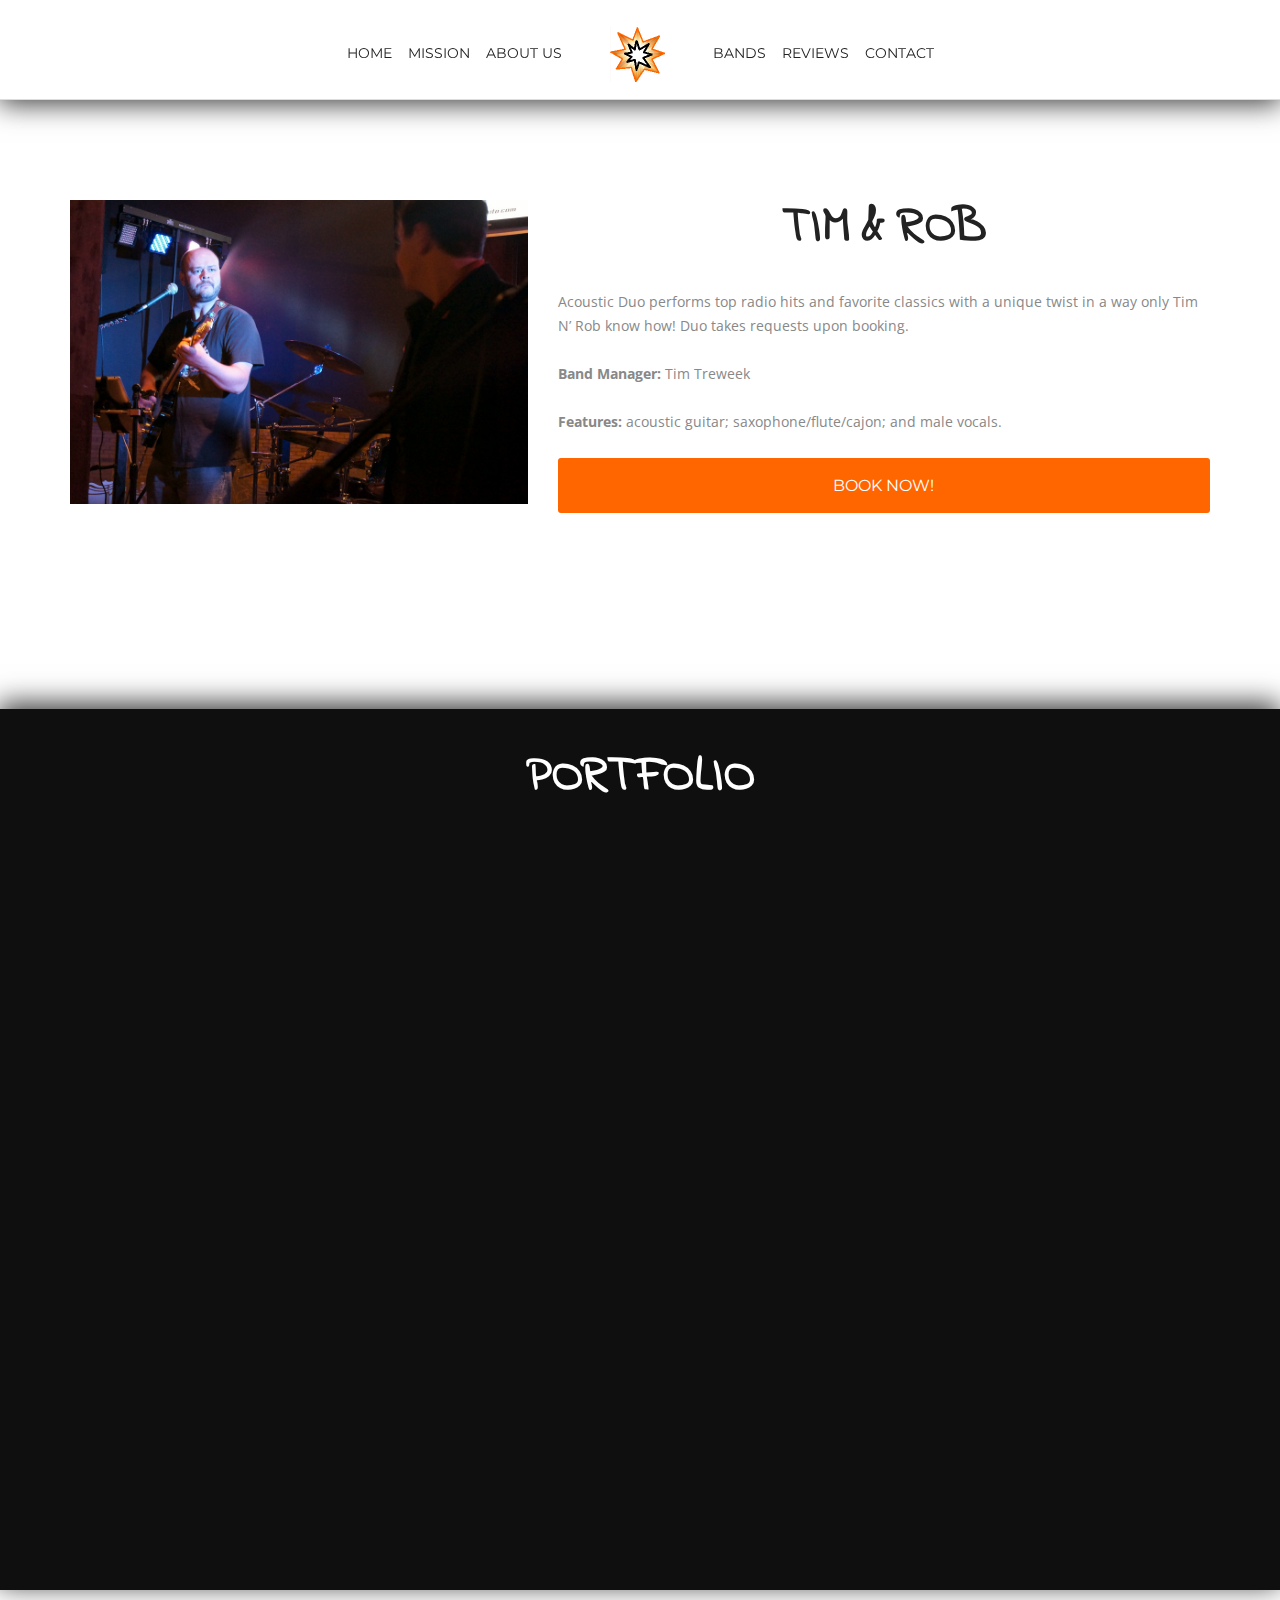
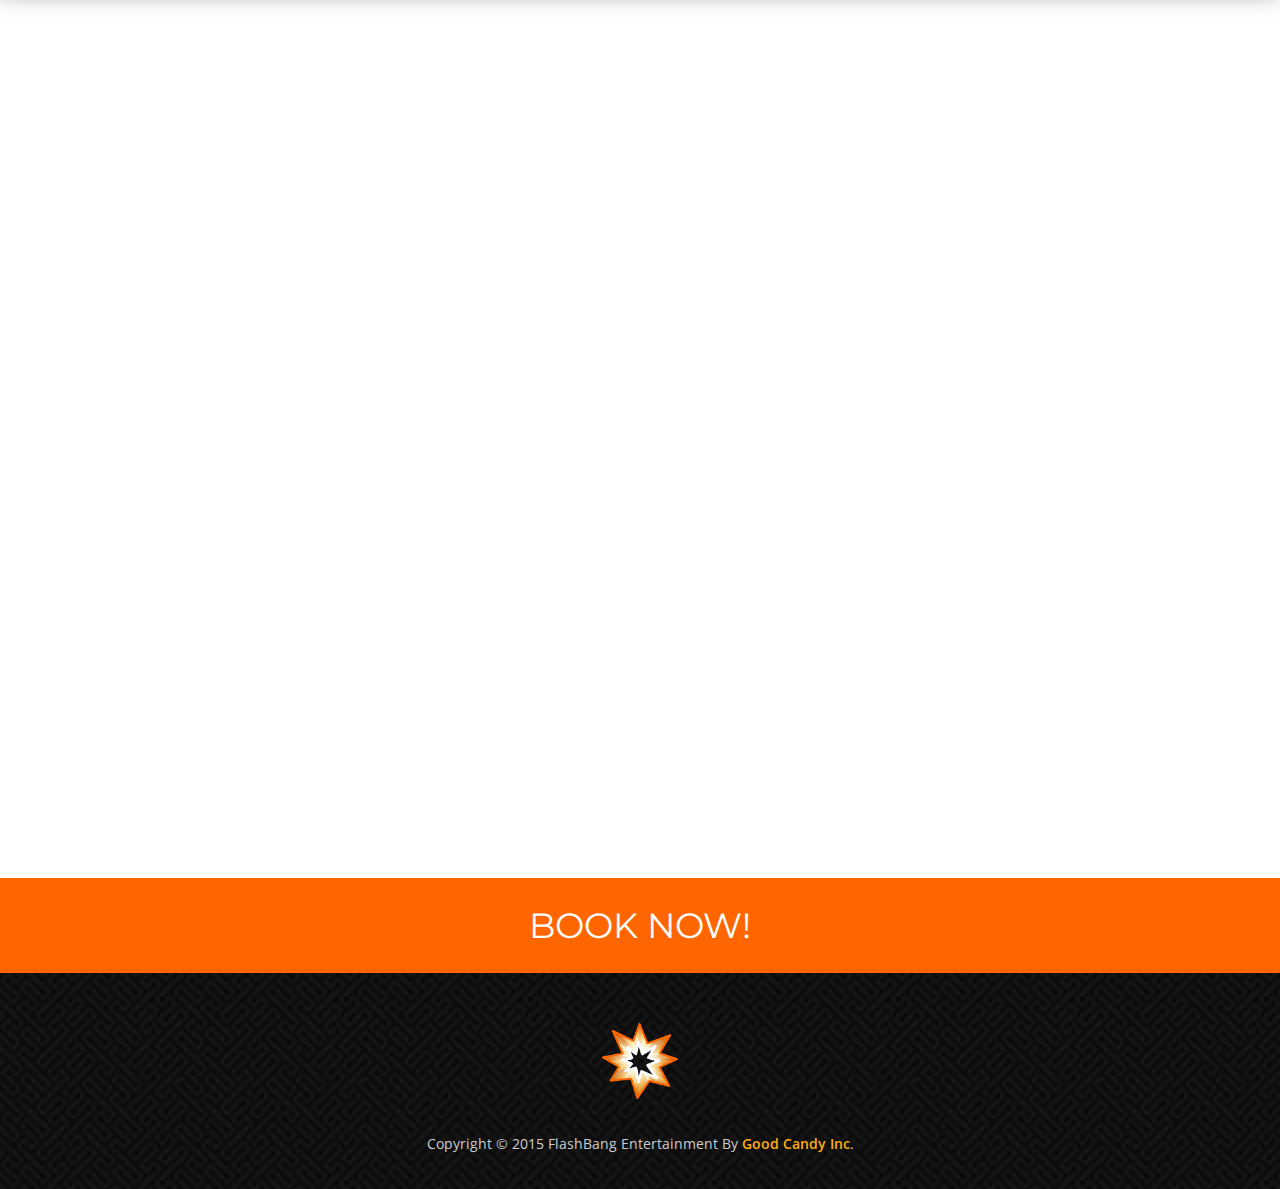
<file: timnrob.html>
<!doctype html>
<html>
<head>
<meta charset="utf-8">
<meta name="viewport" content="width=device-width, maximum-scale=1">

	<!-- Meta Tags *** FILL IN WHEN CREATING NEW PAGE ***-->
	<meta http-equiv="Content-Type" content="text/html; charset=utf-8" />
	<meta name="keywords" content="Tim, Rob, Tim & Rob, music, band, party band, modern, custom, value, electric guitar, acoustic guitar, saxophone, flute, electric bass, drums, male vocals" />
	<meta name="description" content="Tim & Rob is one of the best bookable bands in the Philadelphia Area. They will play an array of different music styles to fit your needs." />
	<meta name="author" content="Good Candy Inc." />


	<title>Tim & Rob - [Band] - FlashBang Entertainment</title>
<link rel="apple-touch-icon" sizes="57x57" href="/apple-touch-icon-57x57.png">
<link rel="apple-touch-icon" sizes="114x114" href="/apple-touch-icon-114x114.png">
<link rel="apple-touch-icon" sizes="72x72" href="/apple-touch-icon-72x72.png">
<link rel="apple-touch-icon" sizes="144x144" href="/apple-touch-icon-144x144.png">
<link rel="apple-touch-icon" sizes="60x60" href="/apple-touch-icon-60x60.png">
<link rel="apple-touch-icon" sizes="120x120" href="/apple-touch-icon-120x120.png">
<link rel="apple-touch-icon" sizes="76x76" href="/apple-touch-icon-76x76.png">
<link rel="apple-touch-icon" sizes="152x152" href="/apple-touch-icon-152x152.png">
<link rel="apple-touch-icon" sizes="180x180" href="/apple-touch-icon-180x180.png">
<meta name="apple-mobile-web-app-title" content="FlashBang Entertainment">
<link rel="icon" type="image/png" href="/favicon-192x192.png" sizes="192x192">
<link rel="icon" type="image/png" href="/favicon-160x160.png" sizes="160x160">
<link rel="icon" type="image/png" href="/favicon-96x96.png" sizes="96x96">
<link rel="icon" type="image/png" href="/favicon-16x16.png" sizes="16x16">
<link rel="icon" type="image/png" href="/favicon-32x32.png" sizes="32x32">
<meta name="msapplication-TileColor" content="#2d89ef">
<meta name="msapplication-TileImage" content="/mstile-144x144.png">
<meta name="application-name" content="FlashBang">

	<!-- Google Fonts -->
	<link href='http://fonts.googleapis.com/css?family=Montserrat:400,700' rel='stylesheet' type='text/css'>
	<link href='http://fonts.googleapis.com/css?family=Open+Sans:400,300,800italic,700italic,600italic,400italic,300italic,800,700,600' rel='stylesheet' type='text/css'>

	<!--General CSS Things -->
	<link href="css/bootstrap.css" rel="stylesheet" type="text/css">
	<link href="css/responsiveslides.css" rel="stylesheet" type="text/css">
	<link href="css/style.css" rel="stylesheet" type="text/css">
	<link href="css/font-awesome.css" rel="stylesheet" type="text/css">
	<link href="css/responsive.css" rel="stylesheet" type="text/css">
	<link href="css/animate.css" rel="stylesheet" type="text/css">

	<!-- Slider + Custom CSS -->
	<link href="css/responsiveslides.css" rel="stylesheet" type="text/css">

	<!-- Font Awesome -->
	<link href="assets/font-awesome/css/font-awesome.min.css" rel="stylesheet" type="text/css">	
	<link href='http://fonts.googleapis.com/css?family=Indie+Flower' rel='stylesheet' type='text/css'>
		


	<!--[if IE]><style type="text/css">.pie {behavior:url(PIE.htc);}</style><![endif]-->


	<!--[if lt IE 9]>
	    <script src="js/respond-1.1.0.min.js"></script>
	    <script src="js/html5shiv.js"></script>
	    <script src="js/html5element.js"></script>
	<![endif]-->

	<!-- Custom CSS -->
	<link href="css/custom.css" rel="stylesheet" type="text/css">






<link href="css/jplayer.blue.monday.css" rel="stylesheet" type="text/css" />



	<style>
	</style>
    
    
</head>
<body itemscope itemtype="http://schema.org/MusicGroup">
	<div style="overflow:hidden;">

		<!-- Main Namvigation Menu -->
		<nav class="main-nav-outer" id="test">
			<div class="container">
				<ul class="main-nav">
					<li><a href="index.html">Home</a></li>
					<li><a href="index.html#mission">Mission</a></li>
					<li><a href="index.html#AboutUs">About Us</a></li>
					<li class="small-logo"><a href="index.html"><img src="img/small-logo.png" alt=""></a></li>
					<li><a href="index.html#bands">Bands</a></li>
					<li><a href="index.html#reviews">Reviews</a></li>
					<li><a href="./contact.html">Contact</a></li>
				</ul>
				<a class="res-nav_click" href="#"><i class="fa-bars"></i></a>
			</div>
		</nav>
		<!--main-nav-end-->

		<!--Band-Name & Desc Start-->
		<section class="bandinfo" id="service">
			<div class="container"><br>
				<h6></h6>
				<div class="row">
					<div class="col-md-5  text-right wow">
						<br><img itemprop="image" src="img\TimRob\TimRob2.png" alt="">
					</div><br>
					<div class="col-md-7 wow">
						<h2 class="title" itemprop="name">Tim & Rob</h2><br>
						<p class="about"><span itemprop="description">Acoustic Duo performs top radio hits and favorite classics with a unique twist in a way only Tim N’ Rob know how!  Duo takes requests upon booking.
						<br><br><b>Band Manager:</b> Tim Treweek</span>
						<br><br><b>Features:</b> acoustic guitar; saxophone/flute/cajon; and male vocals.</span>
						<br><br><a class="link animated fadeInUp delay-1s" id="aboutbutton smooth" href="contact.html#book" style="width:100%; margin-left:auto;margin-right:auto;text-align:center">Book Now!</a>						
						<br><br><br><br><br>
						</p>
					</div>
				
				</div>
			</div>
		</section>
		<!--Band-Name & Desc End-->

		<br>
		<br>

		<!--Portfolio Start-->
		<section id="portfolio"><!--main-section-start-->
			<div class="container"><br>
				<div class="col-md-12 wow">
					<br>
					<h2 class="title" style="color:white;">Portfolio </h2>
					<br>
				</div>
				<div class="row">			
					<div class="col-md-6 wow">
						<div class="icon">
							<img src="img/music.png" alt="" class="iconImg">
						</div>
						<br><br>
							
							<meta itemprop="employee" content="Rob Mccabe">
							<meta itemprop="employee" content="Tim Treweek">							
						
						<!--Song 1 -->
						<div id="jquery_jplayer_1" class="jp-jplayer" itemprop="track" itemscope itemtype="http://schema.org/MusicRecording">
						<!-- Meta Data For Song 1 -->
						<meta itemprop="name" content ="I'm Yours">
						<meta itemprop="duration" content ="PT3M49S">
						<meta itemprop="timeRequired" content ="PT3M49S">						
						<meta itemprop="audio" content ="assets/TimRob/im_yours.mp3">
						<meta itemprop="url" content ="assets/TimRob/im_yours.mp3">						
						<meta itemprop="byArtist" content ="Tim & Rob">
										
						
						</div>
						<div id="jp_container_1" class="jp-audio" role="application" aria-label="media player">
							<div class="jp-type-single">
								<div class="jp-gui jp-interface">
									<div class="jp-controls">
										<button class="jp-play" role="button" tabindex="0">play</button>
										<button class="jp-stop" role="button" tabindex="0">stop</button>
									</div>
									<div class="jp-progress">
										<div class="jp-seek-bar">
											<div class="jp-play-bar"></div>
										</div>
									</div>
									<div class="jp-volume-controls">
										<button class="jp-mute" role="button" tabindex="0">mute</button>
										<button class="jp-volume-max" role="button" tabindex="0">max volume</button>
										<div class="jp-volume-bar">
											<div class="jp-volume-bar-value"></div>
										</div>
									</div>
									<div class="jp-time-holder">
										<div class="jp-current-time" role="timer" aria-label="time">&nbsp;</div>
										<div class="jp-duration" role="timer" aria-label="duration">&nbsp;</div>
										<div class="jp-toggles">
											<button class="jp-repeat" role="button" tabindex="0">repeat</button>
										</div>
									</div>
								</div>
								<div class="jp-details">
									<div class="jp-title" aria-label="title">&nbsp;</div>
								</div>
								<div class="jp-no-solution">
									<span>Update Required</span>
									To play the media you will need to either update your browser to a recent version or update your <a href="http://get.adobe.com/flashplayer/" target="_blank">Flash plugin</a>.
								</div>
							</div>
						</div>
						<br>
						

						<!--Song 2 -->
						
						<div id="jquery_jplayer_2" class="jp-jplayer" itemprop="track" itemscope itemtype="http://schema.org/MusicRecording">
						<!-- Meta Data For Song 2 -->
						<meta itemprop="name" content ="Rude">
						<meta itemprop="duration" content ="PT3M12S">
						<meta itemprop="timeRequired" content ="PT3M12S">						
						<meta itemprop="audio" content ="assets/TimRob/rude.mp3">
						<meta itemprop="url" content ="assets/TimRob/rude.mp3">						
						<meta itemprop="byArtist" content ="Tim & Rob">
					
						
						</div>
						<div id="jp_container_2" class="jp-audio" role="application" aria-label="media player">
							<div class="jp-type-single">
								<div class="jp-gui jp-interface">
									<div class="jp-controls">
										<button class="jp-play" role="button" tabindex="0">play</button>
										<button class="jp-stop" role="button" tabindex="0">stop</button>
									</div>
									<div class="jp-progress">
										<div class="jp-seek-bar">
											<div class="jp-play-bar"></div>
										</div>
									</div>
									<div class="jp-volume-controls">
										<button class="jp-mute" role="button" tabindex="0">mute</button>
										<button class="jp-volume-max" role="button" tabindex="0">max volume</button>
										<div class="jp-volume-bar">
											<div class="jp-volume-bar-value"></div>
										</div>
									</div>
									<div class="jp-time-holder">
										<div class="jp-current-time" role="timer" aria-label="time">&nbsp;</div>
										<div class="jp-duration" role="timer" aria-label="duration">&nbsp;</div>
										<div class="jp-toggles">
											<button class="jp-repeat" role="button" tabindex="0">repeat</button>
										</div>
									</div>
								</div>
								<div class="jp-details">
									<div class="jp-title" aria-label="title">&nbsp;</div>
								</div>
								<div class="jp-no-solution">
									<span>Update Required</span>
									To play the media you will need to either update your browser to a recent version or update your <a href="http://get.adobe.com/flashplayer/" target="_blank">Flash plugin</a>.
								</div>
							</div>
						</div>
						<br>

						<!--Song 3 -->
						<div id="jquery_jplayer_3" class="jp-jplayer" itemprop="track" itemscope itemtype="http://schema.org/MusicRecording">
						<!-- Meta Data For Song 3 -->
						<meta itemprop="name" content ="Tighten Up">
						<meta itemprop="duration" content ="PT3M23S">
						<meta itemprop="timeRequired" content ="PT3M23S">						
						<meta itemprop="audio" content ="assets/TimRob/TightenUp.mp3">
						<meta itemprop="url" content ="assets/TimRob/TightenUp.mp3">						
						<meta itemprop="byArtist" content ="Tim & Rob">

						
						</div>
						<div id="jp_container_3" class="jp-audio" role="application" aria-label="media player">
			<div class="jp-type-single">
				<div class="jp-gui jp-interface">
					<div class="jp-controls">
						<button class="jp-play" role="button" tabindex="0">play</button>
						<button class="jp-stop" role="button" tabindex="0">stop</button>
					</div>
					<div class="jp-progress">
						<div class="jp-seek-bar">
							<div class="jp-play-bar"></div>
						</div>
					</div>
					<div class="jp-volume-controls">
						<button class="jp-mute" role="button" tabindex="0">mute</button>
						<button class="jp-volume-max" role="button" tabindex="0">max volume</button>
						<div class="jp-volume-bar">
							<div class="jp-volume-bar-value"></div>
						</div>
					</div>
					<div class="jp-time-holder">
						<div class="jp-current-time" role="timer" aria-label="time">&nbsp;</div>
						<div class="jp-duration" role="timer" aria-label="duration">&nbsp;</div>
						<div class="jp-toggles">
							<button class="jp-repeat" role="button" tabindex="0">repeat</button>
						</div>
					</div>
				</div>
				<div class="jp-details">
					<div class="jp-title" aria-label="title">&nbsp;</div>
				</div>
				<div class="jp-no-solution">
					<span>Update Required</span>
					To play the media you will need to either update your browser to a recent version or update your <a href="http://get.adobe.com/flashplayer/" target="_blank">Flash plugin</a>.
				</div>
			</div>
		</div>

					<br>
					</div>	
					<br><br>			
					<div class="col-md-6 wow">
						<div class="icon">
							<img src="img/video.png" alt="" class="iconImg">
						</div>
						<br><br>
						<h2 style="color:white">Coming Soon!</h2>
					</div>			
				</div>
			</div>
			<br><br><br><br><br><br><br><br>
		</section>
	<!--Portfolio End-->
				<!--Photos-slider-start-->
				<section class="photo_section">
					<div class="container"><br>
						<div class="col-md-8 col-md-offset-2 wow">
						<h2 class="title" style="color:black;"><img src="img/Doodle%20Icons-03.png" alt="" class="iconImg">  Photos </h2><br>
							<!-- Slideshow 1 -->
							<div class="rslides_container">
							  <ul class="rslides" id="slider1">
								<li><img src="./img/TimRob/TimRob2.png" alt=""></li>
								<li><img src="./img/TimRob/TimRob1.png" alt=""></li>
								<li><img src="./img/TimRob/TimRob3.png" alt=""></li>
								<li><img src="./img/TimRob/TimRob4.png" alt=""></li>								
							  </ul>
							</div>
						</div>
					</div>
				</section>



			<!--Contact Us Button Start-->
				<div class="container contactUsButton"><br>
				<a class="link animated fadeInUp delay-1s" id="aboutbutton" href="contact.html#book" style="width:100%; margin-left:auto;margin-right:auto;text-align:center; font-size:35px;">Book Now!</a>	
				<br>
				</div>
			<!--Contact Us Button End-->	

			<!--Footer Start-->
			<footer class="footer">
			    <div class="container">
			        <div class="footer-logo"><a href="#"><img src="img/logo.png" alt=""></a></div>
			               <span class="copyright">Copyright © 2015 FlashBang Entertainment By <a href="http://goodcandyinc.com">Good Candy Inc</a>.</span>
			    </div>
			</footer>
			<!--Footer End-->

			<!--General JS -->
			<script type="text/javascript" src="js/jquery.1.8.3.min.js"></script>
			<script type="text/javascript" src="js/bootstrap.js"></script>
			<script src="js/responsiveslides.min.js"></script>
			<script type="text/javascript" src="js/jquery-scrolltofixed.js"></script>
			<script type="text/javascript" src="js/jquery.easing.1.3.js"></script>
			<script type="text/javascript" src="js/jquery.isotope.js"></script>
			<script type="text/javascript" src="js/wow.js"></script>
			<script type="text/javascript" src="js/classie.js"></script>

			<script type="text/javascript" src="js/jquery.jplayer.min.js"></script>

			<!-- Slider JS -->
			<script src="js/responsiveslides.min.js"></script>

			<!-- Custom JS -->
			<script type="text/javascript" src="js/custom.js"></script>


<!--*** Edit Song Area *** Note: We used JPLAYER for music embedding with some custom styling -->
<script type="text/javascript">
//<![CDATA[
$(document).ready(function(){

	$("#jquery_jplayer_1").jPlayer({
		ready: function () {
			$(this).jPlayer("setMedia", {
				title: "Tim & Rob - I'm Yours",
				mp3: "assets/TimRob/im_yours.mp3"
			});
		},
		play: function() { // To avoid multiple jPlayers playing together.
			$(this).jPlayer("pauseOthers");
		},
		swfPath: "../../js",
		supplied: "mp3",
		wmode: "window",
		globalVolume: true,
		useStateClassSkin: true,
		autoBlur: false,
		smoothPlayBar: true,
		keyEnabled: true
	});

	$("#jquery_jplayer_2").jPlayer({
		ready: function () {
			$(this).jPlayer("setMedia", {
				title: "Tim & Rob - Rude",
				mp3: "assets/TimRob/Rude.mp3"
			});
		},
		play: function() { // To avoid multiple jPlayers playing together.
			$(this).jPlayer("pauseOthers");
		},
		swfPath: "../../js",
		supplied: "mp3",
		cssSelectorAncestor: "#jp_container_2",
		wmode: "window",
		globalVolume: true,
		useStateClassSkin: true,
		autoBlur: false,
		smoothPlayBar: true,
		keyEnabled: true
	});

	$("#jquery_jplayer_3").jPlayer({
		ready: function () {
			$(this).jPlayer("setMedia", {
				title: "Tim & Rob - Tighten Up",
				mp3: "assets/TimRob/Tighten_Up.mp3"
			});
		},
		play: function() { // To avoid multiple jPlayers playing together.
			$(this).jPlayer("pauseOthers");
		},
		swfPath: "../../js",
		supplied: "mp3",
		cssSelectorAncestor: "#jp_container_3",
		wmode: "window",
		globalVolume: true,
		useStateClassSkin: true,
		autoBlur: false,
		smoothPlayBar: true,
		keyEnabled: true
	});


});	
//]]>
</script>


		</div>
	</body>
	
<script>
  (function(i,s,o,g,r,a,m){i['GoogleAnalyticsObject']=r;i[r]=i[r]||function(){
  (i[r].q=i[r].q||[]).push(arguments)},i[r].l=1*new Date();a=s.createElement(o),
  m=s.getElementsByTagName(o)[0];a.async=1;a.src=g;m.parentNode.insertBefore(a,m)
  })(window,document,'script','//www.google-analytics.com/analytics.js','ga');

  ga('create', 'UA-58302316-3', 'auto');
  ga('send', 'pageview');

</script>	
</html>
</file>
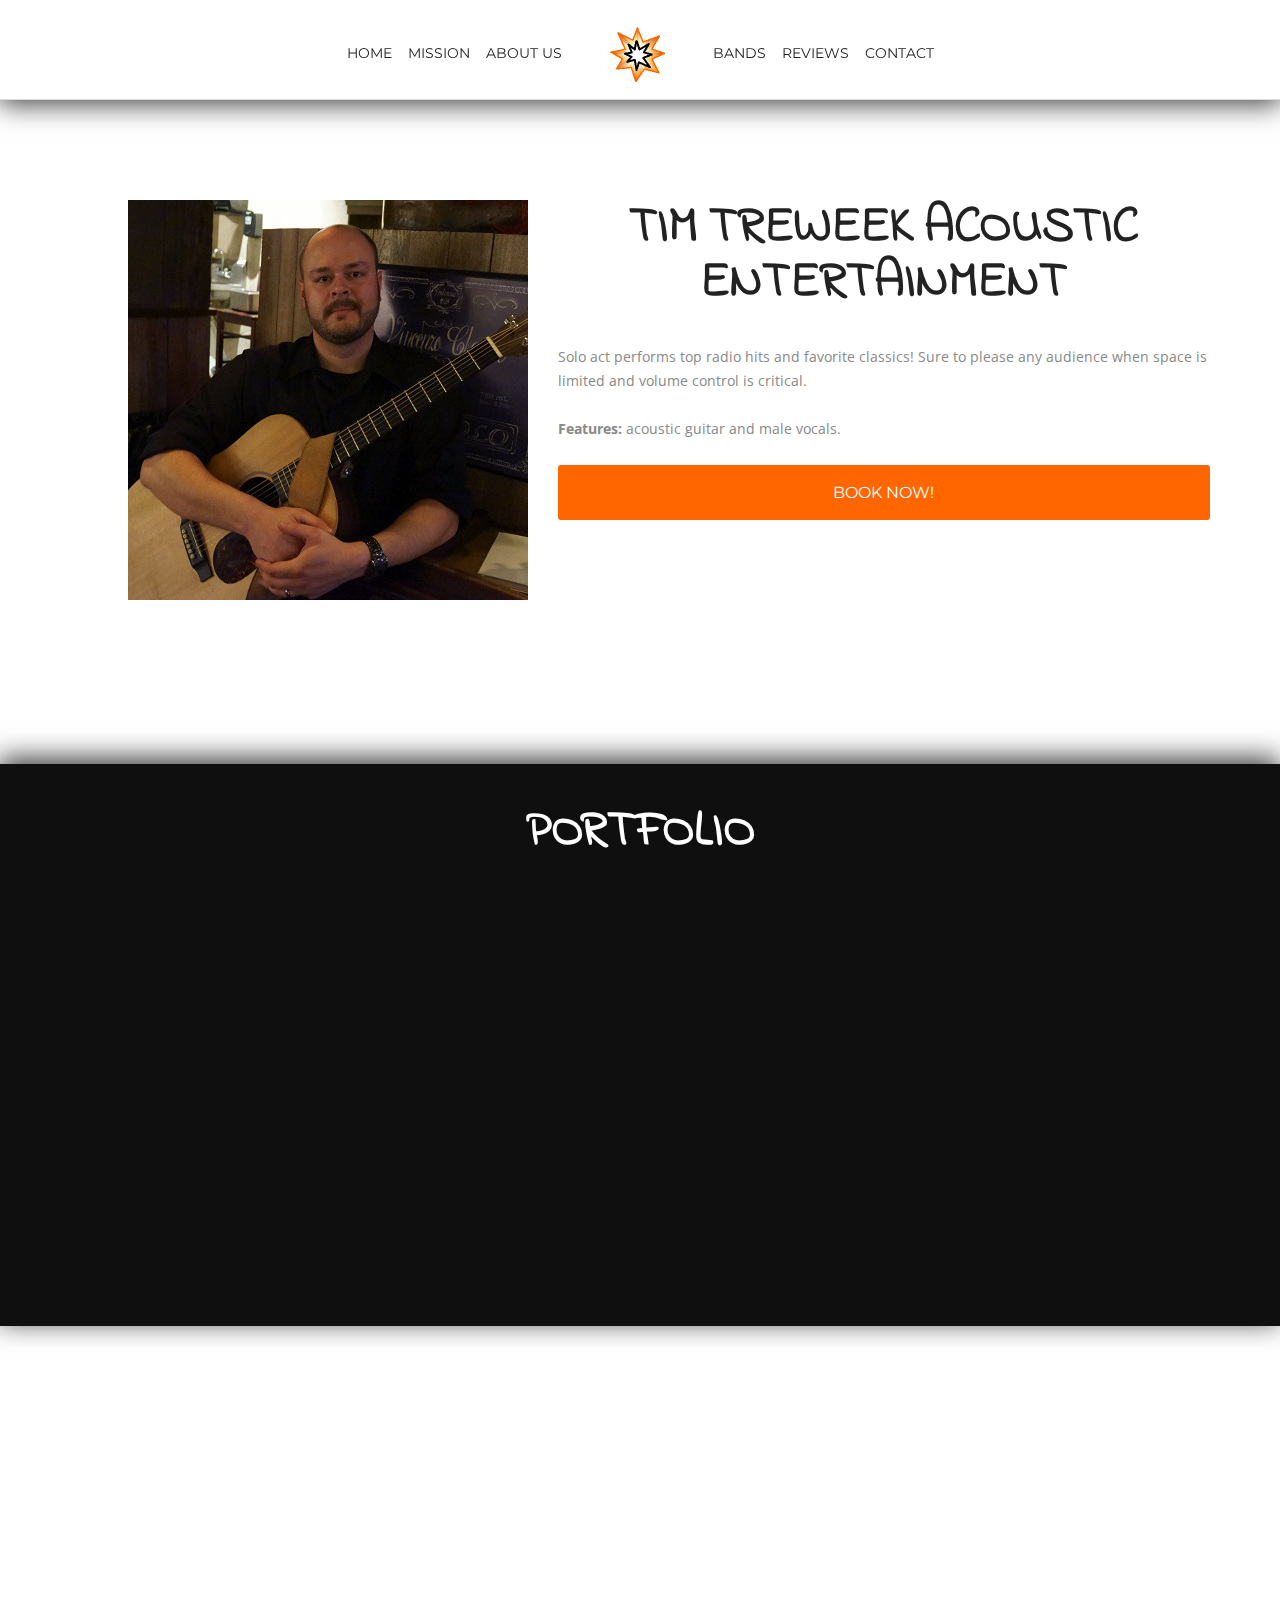
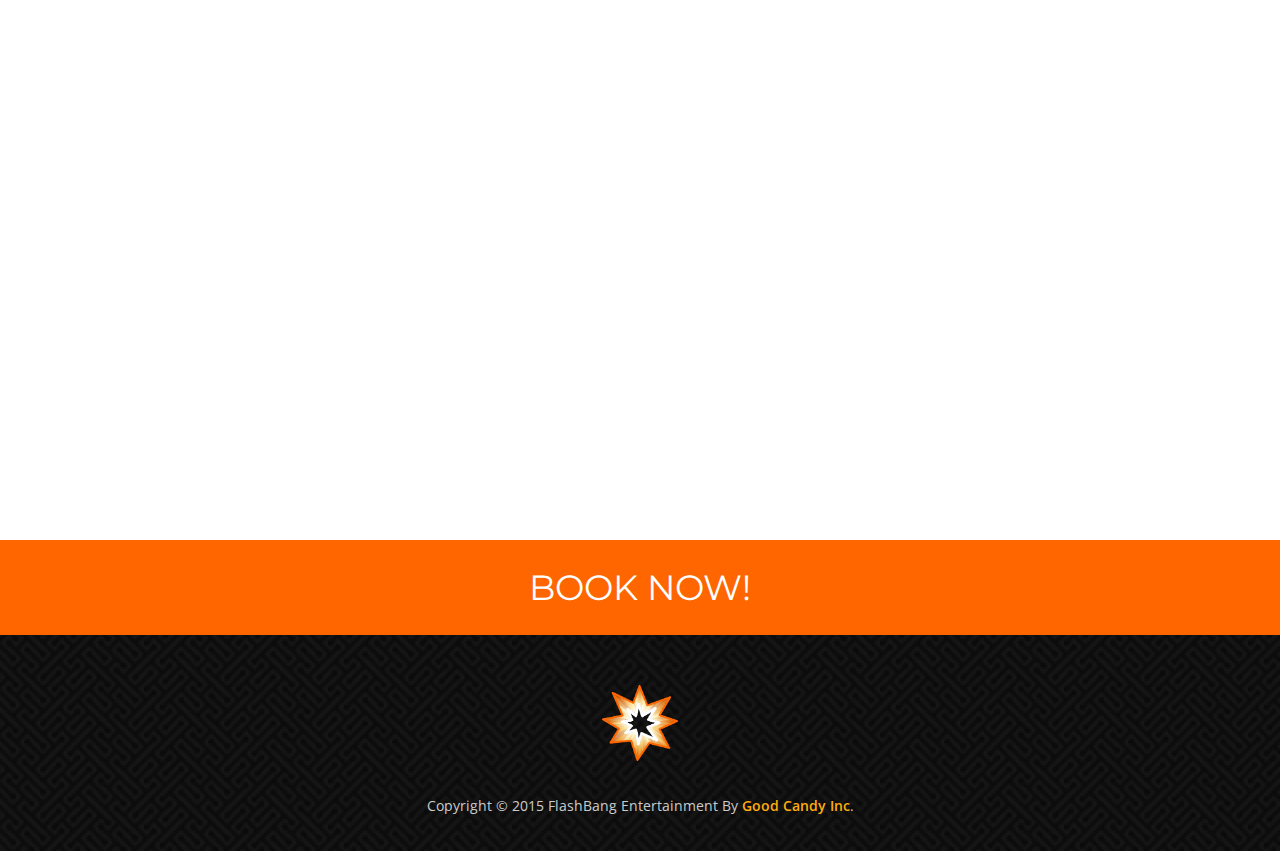
<file: timtreweek.html>
<!doctype html>
<html>
<head>
<meta charset="utf-8">
<meta name="viewport" content="width=device-width, maximum-scale=1">

	<!-- Meta Tags *** FILL IN WHEN CREATING NEW PAGE ***-->
	<meta http-equiv="Content-Type" content="text/html; charset=utf-8" />
	<meta name="keywords" content="Tim Treweek, music, band, party band, modern, custom, value, electric guitar, acoustic guitar, saxophone, flute, electric bass, drums, male vocals" />
	<meta name="description" content="Tim Treweek is one of the best bookable bands in the Philadelphia Area. They will play an array of different music styles to fit your needs." />
	<meta name="author" content="Good Candy Inc." />


	<title>Tim Treweek Acoustic Entertainment - [Band] - FlashBang Entertainment</title>
<link rel="apple-touch-icon" sizes="57x57" href="/apple-touch-icon-57x57.png">
<link rel="apple-touch-icon" sizes="114x114" href="/apple-touch-icon-114x114.png">
<link rel="apple-touch-icon" sizes="72x72" href="/apple-touch-icon-72x72.png">
<link rel="apple-touch-icon" sizes="144x144" href="/apple-touch-icon-144x144.png">
<link rel="apple-touch-icon" sizes="60x60" href="/apple-touch-icon-60x60.png">
<link rel="apple-touch-icon" sizes="120x120" href="/apple-touch-icon-120x120.png">
<link rel="apple-touch-icon" sizes="76x76" href="/apple-touch-icon-76x76.png">
<link rel="apple-touch-icon" sizes="152x152" href="/apple-touch-icon-152x152.png">
<link rel="apple-touch-icon" sizes="180x180" href="/apple-touch-icon-180x180.png">
<meta name="apple-mobile-web-app-title" content="FlashBang Entertainment">
<link rel="icon" type="image/png" href="/favicon-192x192.png" sizes="192x192">
<link rel="icon" type="image/png" href="/favicon-160x160.png" sizes="160x160">
<link rel="icon" type="image/png" href="/favicon-96x96.png" sizes="96x96">
<link rel="icon" type="image/png" href="/favicon-16x16.png" sizes="16x16">
<link rel="icon" type="image/png" href="/favicon-32x32.png" sizes="32x32">
<meta name="msapplication-TileColor" content="#2d89ef">
<meta name="msapplication-TileImage" content="/mstile-144x144.png">
<meta name="application-name" content="FlashBang">

	<!-- Google Fonts -->
	<link href='http://fonts.googleapis.com/css?family=Montserrat:400,700' rel='stylesheet' type='text/css'>
	<link href='http://fonts.googleapis.com/css?family=Open+Sans:400,300,800italic,700italic,600italic,400italic,300italic,800,700,600' rel='stylesheet' type='text/css'>

	<!--General CSS Things -->
	<link href="css/bootstrap.css" rel="stylesheet" type="text/css">
	<link href="css/responsiveslides.css" rel="stylesheet" type="text/css">
	<link href="css/style.css" rel="stylesheet" type="text/css">
	<link href="css/font-awesome.css" rel="stylesheet" type="text/css">
	<link href="css/responsive.css" rel="stylesheet" type="text/css">
	<link href="css/animate.css" rel="stylesheet" type="text/css">

	<!-- Slider + Custom CSS -->
	<link href="css/responsiveslides.css" rel="stylesheet" type="text/css">

	<!-- Font Awesome -->
	<link href="assets/font-awesome/css/font-awesome.min.css" rel="stylesheet" type="text/css">	
	<link href='http://fonts.googleapis.com/css?family=Indie+Flower' rel='stylesheet' type='text/css'>
		


	<!--[if IE]><style type="text/css">.pie {behavior:url(PIE.htc);}</style><![endif]-->


	<!--[if lt IE 9]>
	    <script src="js/respond-1.1.0.min.js"></script>
	    <script src="js/html5shiv.js"></script>
	    <script src="js/html5element.js"></script>
	<![endif]-->

	<!-- Custom CSS -->
	<link href="css/custom.css" rel="stylesheet" type="text/css">






<link href="css/jplayer.blue.monday.css" rel="stylesheet" type="text/css" />



	<style>
	</style>
    
    
</head>
<body itemscope itemtype="http://schema.org/MusicGroup">
	<div style="overflow:hidden;">

		<!-- Main Namvigation Menu -->
		<nav class="main-nav-outer" id="test">
			<div class="container">
				<ul class="main-nav">
					<li><a href="index.html">Home</a></li>
					<li><a href="index.html#mission">Mission</a></li>
					<li><a href="index.html#AboutUs">About Us</a></li>
					<li class="small-logo"><a href="index.html"><img src="img/small-logo.png" alt=""></a></li>
					<li><a href="index.html#bands">Bands</a></li>
					<li><a href="index.html#reviews">Reviews</a></li>
					<li><a href="./contact.html">Contact</a></li>
				</ul>
				<a class="res-nav_click" href="#"><i class="fa-bars"></i></a>
			</div>
		</nav>
		<!--main-nav-end-->

			<!--Band-Name & Desc Start-->
			<section class="bandinfo" id="service">
				<div class="container"><br>
			    	<h6></h6>
			        <div class="row">
					    <div class="col-md-5  text-right wow">
			            	<br><img itemprop="image" src="img/2.png" alt="">
			            </div><br>
			        	<div class="col-md-7 wow">
							<h2 class="title" itemprop="name">Tim Treweek Acoustic Entertainment</h2><br>
			                <p class="about"><span itemprop="description">  Solo act performs top radio hits and favorite classics!  Sure to please any audience when space is limited and volume control is critical.
							<br><br><b>Features:</b>  acoustic guitar and male vocals.</span>
							<br><br><a class="link animated fadeInUp delay-1s" id="aboutbutton smooth" href="contact.html#book" style="width:100%; margin-left:auto;margin-right:auto;text-align:center">Book Now!</a>							
							<br><br><br><br><br><br><br>
			                </p>
			            </div>
			        
			        </div>
				</div>
			</section>
			<!--Band-Name & Desc End-->

			<br>
			<br>

		<!--Portfolio Start-->
		<section id="portfolio"><!--main-section-start-->
			<div class="container"><br>
				<div class="col-md-12 wow">
					<br>
					<h2 class="title" style="color:white;">Portfolio </h2>
					<br>
				</div>
				<div class="row">			
					<div class="col-md-6 wow">
						<div class="icon">
							<img src="img/music.png" alt="" class="iconImg">
						</div>
						<br><br>
						<h2 style="color:white">Coming Soon!</h2>
						<br>
					</div>	
					<br><br>			
					<div class="col-md-6 wow">
						<div class="icon">
							<img src="img/video.png" alt="" class="iconImg">
						</div>
						<br><br>
						<h2 style="color:white">Coming Soon!</h2>
					</div>			
				</div>
			<br><br><br><br><br><br><br><br>
		</section>
	<!--Portfolio End-->
				<!--Photos-slider-start-->
				<section class="photo_section">
					<div class="container"><br>
						<div class="col-md-8 col-md-offset-2 wow">
						<h2 class="title" style="color:black;"><img src="img/Doodle%20Icons-03.png" alt="" class="iconImg">  Photos </h2><br>
							<!-- Slideshow 1 -->
							<div class="rslides_container">
							  <ul class="rslides" id="slider1">
								<li><img src="img/tim1.jpg" alt=""></li>
								<li><img src="img/Tim/Tim1.png" alt=""></li>
								<li><img src="img/tim3.jpg" alt=""></li>
							  </ul>
							</div>
						</div>
					</div>
				</section>



			<!--Contact Us Button Start-->
				<div class="container contactUsButton"><br>
				<a class="link animated fadeInUp delay-1s" id="aboutbutton" href="contact.html#book" style="width:100%; margin-left:auto;margin-right:auto;text-align:center; font-size:35px;">Book Now!</a>	
				<br>
				</div>
			<!--Contact Us Button End-->	

			<!--Footer Start-->
			<footer class="footer">
			    <div class="container">
			        <div class="footer-logo"><a href="#"><img src="img/logo.png" alt=""></a></div>
			               <span class="copyright">Copyright © 2015 FlashBang Entertainment By <a href="http://goodcandyinc.com">Good Candy Inc</a>.</span>
			    </div>
			</footer>
			<!--Footer End-->

			<!--General JS -->
			<script type="text/javascript" src="js/jquery.1.8.3.min.js"></script>
			<script type="text/javascript" src="js/bootstrap.js"></script>
			<script src="js/responsiveslides.min.js"></script>
			<script type="text/javascript" src="js/jquery-scrolltofixed.js"></script>
			<script type="text/javascript" src="js/jquery.easing.1.3.js"></script>
			<script type="text/javascript" src="js/jquery.isotope.js"></script>
			<script type="text/javascript" src="js/wow.js"></script>
			<script type="text/javascript" src="js/classie.js"></script>

			<script type="text/javascript" src="js/jquery.jplayer.min.js"></script>

			<!-- Slider JS -->
			<script src="js/responsiveslides.min.js"></script>

			<!-- Custom JS -->
			<script type="text/javascript" src="js/custom.js"></script>


<!--*** Edit Song Area *** Note: We used JPLAYER for music embedding with some custom styling -->
<script type="text/javascript">
//<![CDATA[
$(document).ready(function(){

	$("#jquery_jplayer_1").jPlayer({
		ready: function () {
			$(this).jPlayer("setMedia", {
				title: "Tim Treweek - ",
				mp3: "assets/Tim/.mp3"
			});
		},
		play: function() { // To avoid multiple jPlayers playing together.
			$(this).jPlayer("pauseOthers");
		},
		swfPath: "../../js",
		supplied: "mp3",
		wmode: "window",
		globalVolume: true,
		useStateClassSkin: true,
		autoBlur: false,
		smoothPlayBar: true,
		keyEnabled: true
	});

	$("#jquery_jplayer_2").jPlayer({
		ready: function () {
			$(this).jPlayer("setMedia", {
				title: "Tim Treweek - ",
				mp3: "assets/Tim/.mp3"
			});
		},
		play: function() { // To avoid multiple jPlayers playing together.
			$(this).jPlayer("pauseOthers");
		},
		swfPath: "../../js",
		supplied: "mp3",
		cssSelectorAncestor: "#jp_container_2",
		wmode: "window",
		globalVolume: true,
		useStateClassSkin: true,
		autoBlur: false,
		smoothPlayBar: true,
		keyEnabled: true
	});

	$("#jquery_jplayer_3").jPlayer({
		ready: function () {
			$(this).jPlayer("setMedia", {
				title: "Tim Treweek - ",
				mp3: "assets/Tim/.mp3"
			});
		},
		play: function() { // To avoid multiple jPlayers playing together.
			$(this).jPlayer("pauseOthers");
		},
		swfPath: "../../js",
		supplied: "mp3",
		cssSelectorAncestor: "#jp_container_3",
		wmode: "window",
		globalVolume: true,
		useStateClassSkin: true,
		autoBlur: false,
		smoothPlayBar: true,
		keyEnabled: true
	});


});	
//]]>
</script>


		</div>
	</body>
	
<script>
  (function(i,s,o,g,r,a,m){i['GoogleAnalyticsObject']=r;i[r]=i[r]||function(){
  (i[r].q=i[r].q||[]).push(arguments)},i[r].l=1*new Date();a=s.createElement(o),
  m=s.getElementsByTagName(o)[0];a.async=1;a.src=g;m.parentNode.insertBefore(a,m)
  })(window,document,'script','//www.google-analytics.com/analytics.js','ga');

  ga('create', 'UA-58302316-3', 'auto');
  ga('send', 'pageview');

</script>	
</html>
</file>
<file: css/style.css>
@charset "utf-8";
/* CSS Document */

/* Float Elements 
---------------------------------*/
.fl-lt {float:left;}
.fl-rt {float:right;}

/* Clear Floated Elements
---------------------------------*/
.clear {
  clear: both;
  display: block;
  overflow: hidden;
  visibility: hidden;
  width: 0;
  height: 0;
}

.clearfix:before,
.clearfix:after {
  content: '\0020';
  display: block;
  overflow: hidden;
  visibility: hidden;
  width: 0;
  height: 0;
}

.clearfix:after {
  clear: both;
}

.figure{ margin:0px;}

img{ max-width:100%;}

a, a:hover, a:active{ outline:0px !important}

@font-face {
  font-family: 'FontAwesome';
  src: url('../fonts/fontawesome-webfont.eot?v=4.1.0');
  src: url('../fonts/fontawesome-webfont.eot?#iefix&v=4.1.0') format('embedded-opentype'), url('../fonts/fontawesome-webfont.woff?v=4.1.0') format('woff'), url('../fonts/fontawesome-webfont.ttf?v=4.1.0') format('truetype'), url('../fonts/fontawesome-webfont.svg?v=4.1.0#fontawesomeregular') format('svg');
  font-weight: normal;
  font-style: normal;
}

/* Primary Styles
---------------------------------*/
body {
	background:#fff;
	font-family: 'Open Sans', sans-serif;
	font-size:14px;
	font-weight:normal;
	color:#888888;
	margin:0;
}
h2{
	font-size:34px;
	color:#222222;
	font-family: 'Montserrat', sans-serif;
	font-weight:700;
	letter-spacing: -1px;
	margin:0 0 15px 0;
	text-align:center;
	text-transform:uppercase;
}
h3{
	font-family: 'Montserrat', sans-serif;
	color:#222222;
	font-size:16px;
	margin:0 0 5px 0;
	text-transform:uppercase;
	font-weight:400;
}
h6{
	font-size:16px;
	color:#888888;
	font-family: 'Open Sans', sans-serif;
	font-weight:400;
	text-align:center;
	margin:0 0 60px 0;
}
p{
	line-height:24px;
	margin:0;
}

/* Header Styles
---------------------------------*/

.header{
	text-align:center;
	background:url(../img/pw_maze_black_2X.png) left top repeat;
	
}
.logo{
	width:130px;
	margin:0 auto 35px;
}
.header h1{
	font-family: 'Montserrat',sans-serif;
	font-size:50px;
	font-weight:400;
	letter-spacing: -1px;
	margin:0 0 22px 0 ;
	color:#fff;
}

.we-create{
	padding:0;
	margin:35px 0 55px;
}
.wp-pic{
	margin-bottom:20px;
}
.we-create li{
	display:inline-block;
	font-family: 'Montserrat',sans-serif;
	font-size:14px;
	color: #bcbcbc;
	text-transform: uppercase;
	font-weight: 400;
	margin:0 5px 0 0;
	padding:0 0 0 15px;
}
.we-create li:first-child{
	background:none;
}

.start-button {
	padding-left: 0px;
}

.start-button li a{
color: #fff;
}


.link{
	padding:15px 35px;
	background:#ff6600;
	color:#fff !important;
	font-size:16px;
	font-weight:400;
	font-family: 'Montserrat', sans-serif;
	display:inline-block;
	border-radius:3px;
	text-transform:uppercase;
	line-height:25px;
	margin-bottom:20px;
	transition:all 0.3s ease-in-out;
	-moz-transition:all 0.3s ease-in-out;
	-webkit-transition:all 0.3s ease-in-out;
}
.link:hover {
	text-decoration:none;
	color:#fff !important;
	background:#ffac0d;
}

.link:active, .link:focus {
	background: #ff6600;
	text-decoration:none;
	color:#fff !important;
}

/* Navigation
---------------------------------*/
.main-nav-outer{
	padding:0px;
	border-bottom:1px solid #dddddd;
	box-shadow:0 4px 5px -3px #ececec;
	position:relative;
	background:#fff;
}
.main-nav{
	text-align:center;
	margin:10px 0 0px;
	padding:0;
	list-style:none;
}
.main-nav li{
	display:inline;
	margin:0 1px;
}
.main-nav li a{
	display:inline-block;
	color:#222222;
	text-transform:uppercase;
	font-family: 'Montserrat', sans-serif;
	text-decoration: none;
	line-height:20px;
	margin:17px 32px;
	transition:all 0.3s ease-in-out;
	-moz-transition:all 0.3s ease-in-out;
	-webkit-transition:all 0.3s ease-in-out;
}

.main-nav li a:hover{ 
	text-decoration:none;
	color: #FFAC0D;
}

.small-logo{ 
	padding:0 32px;
}

.main-section{
	padding:90px 0 110px;
}


/* Services
---------------------------------*/

.service-list{
	padding:0 0 0 0;
	font-size:14px;
	margin-bottom:40px;
}
.service-list-col1{
	float:left;
	width:60px;
}
.service-list-col1 i{
	font-style:normal;
	font-size:38px;
	display:block;
	color:#222;
	font-family: 'FontAwesome';
	line-height:38px;
}
.service-list-col2{
	overflow:hidden;	
}
.main-section.alabaster{
	background:#fafafa;
}

/* Featured Work
---------------------------------*/
.featured-work{
	font-size:14px;
}
.featured-work h2{
	text-align:left;
}
.featured-box{
	padding:0 0 0 0;
	margin-bottom:25px;
	font-size:14px;
}
.featured-box h3{
	margin-bottom:5px;
}
.featured-box p{
	line-height:22px;
}
.featured-work p.padding-b{
	padding-bottom:35px;
}
.featured-box-col1{
	width:60px;
	float:left;
}
.featured-box-col1 i{
	display:block;
	line-height:38px;
	font-family: 'FontAwesome';
	font-size:38px;
	color:#777777;
	font-style:normal;
}
.featured-box-col2{ overflow:hidden;}
.featured-box.magic{
	background:url(../img/magic.png) left top no-repeat;
}
.featured-box.packaged{
	background:url(../img/packaged.png) left top no-repeat;
}
.featured-box.seo{
	background:url(../img/seo.png) left top no-repeat;
}
.Learn-More{
	display:inline-block;
	padding:0 5px 0 0;
	color:#7cc576;
	font-size:16px;
	text-transform:uppercase;
	font-family: 'Montserrat', sans-serif;
	font-weight:400;
	line-height:24px;
	transition:all 0.3s ease-in-out;
	-moz-transition:all 0.3s ease-in-out;
	-webkit-transition:all 0.3s ease-in-out;
	display: none;
}
.Learn-More i{ 
	padding-right:15px;
}

.Learn-More:hover, .Learn-More:focus{ 
	text-decoration:none;
	color: #111;
}


/* Portfolio
---------------------------------*/
.Portfolio-nav{
	padding:0;
	margin:0 0 45px 0;
	list-style:none;
	text-align:center;
}
.Portfolio-nav li{
	margin:0 10px;
	display:inline;
}
.Portfolio-nav li a{
	display:inline-block;
	padding:10px 22px;
	font-size:12px;
	line-height:20px;
	color:#222222;
	border-radius:4px;
	text-transform:uppercase;
	font-family: 'Montserrat', sans-serif;
	background:#f7f7f7;
	margin-bottom:5px;
	transition:all 0.3s ease-in-out;
	-moz-transition:all 0.3s ease-in-out;
	-webkit-transition:all 0.3s ease-in-out;
}
.Portfolio-nav li a:hover{
	background:#FFAC0D;
	color:#fff;
	text-decoration:none;
}

.portfolioContainer{
	margin:0 auto;
	padding-left:15px;
}

.Portfolio-box{
	text-align:center;
	margin-bottom:30px;
	height:400px;
	width:350px;
	overflow:hidden;
	float:left;
	padding:0;
}
.Portfolio-box img{
	margin-bottom:25px;
	transition:all 0.3s ease-in-out;
	-moz-transition:all 0.3s ease-in-out;
	-webkit-transition:all 0.3s ease-in-out;	
}

.Portfolio-box img:hover {
	opacity: 0.6;
}

.Portfolio-nav li a.current{
	background:#ff6600;
	color:#fff;
	text-decoration:none;
}
img {
   max-width:100%;
}

/* no transition on .isotope container */

.isotope .isotope-item {
  /* change duration value to whatever you like */
  -webkit-transition-duration: 0.6s;
     -moz-transition-duration: 0.6s;
          transition-duration: 0.6s;
}

.isotope .isotope-item {
  -webkit-transition-property: -webkit-transform, opacity;
     -moz-transition-property:    -moz-transform, opacity;
          transition-property:         transform, opacity;
}

.main-section.paddind{
	padding-bottom:60px;
}

/* Clients
---------------------------------*/
.client-part{
	background:url(../img/section-bg1.png) center center repeat;
	;
	padding:55px 0;
	text-align:center;
}
.client-part-haead{
	color:#fdfdfd;
	font-size:28px;
	line-height:41px;
	margin:30px 0 10px;
	font-family: ''Open Sans',sans-serif';
	font-style: italic;
}
.client{
	padding:0;
	margin:20px 0 0;
	list-style:none;
	text-align:center;
}
.client li{
	display:inline;
	margin:0 15px;
}
.client li a{
	display:inline-block;
}
.client li a img{
	margin-bottom:15px;
	border-radius:50%;
}
.client li a:hover{
	text-decoration:none;
}
.client li a h3{
	color:#ffffff;
}
.client li a span{
	color:#f1f1f1;
}
.quote-right{
	font-style:normal;
	width:68px;
	height:68px;
	margin:0 auto;
	border:2px solid #ff6600;
	border-radius:50%;
	display:block;
	line-height:68px;
	text-align:center;
	font-size:27px;
	color:#ffac0d;
	cursor: pointer;
	transition:all 0.3s ease-in-out;
	-moz-transition:all 0.3s ease-in-out;
	-webkit-transition:all 0.3s ease-in-out;
}

.quote-right:hover{
color: #fff;
border: 2px solid #fff;
}

.c-logo-part{
	background:#7cc576;
	padding:25px 0;
    filter: alpha(opacity=60);
}
.c-logo-part ul{
	padding:0;
	margin:0;
	list-style:none;
	text-align:center;
}
.c-logo-part ul li{
	display:inline;
	margin:0 25px;
}
.c-logo-part ul a{
	display:inline-block;
	margin: 0 20px;
}
.main-section.team{
	padding:85px 0;
}
.main-section.team h6{
	margin-bottom:40px;
}


/* Team
---------------------------------*/
.team-leader-block{
	max-width:993px;
	margin:0 auto;
}
.team-leader-box{
	width:30.66%;
	margin-right: 3.82979%;
	height: 490px;
	overflow: hidden;
	text-align: center;
	float: left;
}
.team-leader-box span{
	margin-bottom:24px;
	display:block;
}
.team-leader-box:nth-of-type(3n+0){ margin:0;}
.team-leader{
	width:auto;
	height:auto;
	position:relative;
	border-radius:50%;
	box-shadow:0px 0px 0px 7px rgba(241,241,241,0.80);
	margin:7px 7px 25px 7px;
	
}
.team-leader-shadow{
	transition:all 0.3s ease-in-out;
	-moz-transition:all 0.3s ease-in-out;
	-webkit-transition:all 0.3s ease-in-out;
	border-radius:50%;
	position:absolute;
	width:100%;
	height:100%;
	z-index:10;
	border-radius:50%;
}
.team-leader-shadow a{
	display:block;
	width:100%;
	height:100%;
}
.team-leader:hover .team-leader-shadow{
	box-shadow:inset  0px 0px 0px 148px rgba(17,17,17,0.80);
}
.team-leader:hover ul{ display:block; opacity:1}
.team-leader img{
	display:block;
	border-radius:50%;
}
.team-leader ul{
	display:block;
	opacity:0;
	padding:0;
	margin:0;
	list-style:none;
	position:absolute;
	left:0;
	top:50%;
	width:100%;
	text-align:center;
	margin-top:-14px;
	z-index:15;
	transition:all 0.6s ease-in-out;
	-moz-transition:all 0.6s ease-in-out;
	-webkit-transition:all 0.6s ease-in-out;
}
.team-leader ul li{
	display:inline;
	margin:0 11px;
}
.team-leader ul li a{
	font-family: 'FontAwesome';
	display:inline-block;
	font-size:28px;
	color:#fff;	
	transition:all 0.3s ease-in-out;
	-moz-transition:all 0.3s ease-in-out;
	-webkit-transition:all 0.3s ease-in-out;
}
.team-leader ul li a:hover, .team-leader ul li a:focus{
	text-decoration:none;
}
.team-leader ul li a.fa-twitter:hover{
	color:#55acee;
}
.team-leader ul li a.fa-facebook:hover{
	color:#3b5998;
}
.team-leader ul li a.fa-pinterest:hover{
	color:#cb2026;
}
.team-leader ul li a.fa-google-plus:hover{
	color:#dd4b39;
}

/* Talk Business
---------------------------------*/
.business-talking{
	background:url(../img/section-bg2.jpg) top center no-repeat;
	background-size:cover;
	padding:60px 0 10px;
	text-align:center;
}
.business-talking h2{
	font-family: 'Montserrat', sans-serif;
	font-weight:700;
	padding:0;
	margin:20px 0 70px;
	text-transform:uppercase;
	font-size:42px;
	color:#fff;
}


/* Contact
---------------------------------*/
.main-section.contact{
	padding:90px 0 100px;
}

.main-section.contact{
	background:url(../img/bg-map.png) left 190px no-repeat;
}
.contact-info-box{
	font-size:15px;
	margin:0 0 14px 68px;
	padding-left:0;
}
.contact-info-box h3{
	font-size: 15px;
	font-weight:400;
	float:left;
	width:102px;
	margin-right:12px;
	line-height:28px;
}
.contact-info-box h3 i{
	font-style:normal;
	font-size:18px;
	color:#222222;
	font-family: 'FontAwesome';
	font-weight:normal;
	margin-right:7px;
}
.contact-info-box span{
	line-height:28px;
	display:block;
	overflow:hidden;
}
.social-link{
	padding:35px 0;
	margin:0 0 0 68px;
	display:block;
	overflow:hidden;
	list-style:none;
}
.social-link li{
	float:left;
	margin-right:8px;
}
.social-link li a{
	display:block;
	width:50px;
	height:50px;
	text-align:center;
	line-height:50px;
	font-size:25px;
	color:#fff;
	background:#222222;
	border-radius:50%;
	transition:all 0.3s ease-in-out;
}
.social-link li a:hover, .social-link li a:focus{
	text-decoration:none;
}
.twitter a:hover {
	background: #55acee;
}
.facebook a:hover {
	background: #3b5998;
}
.pinterest a:hover {
	background: #cb2026;
}
.gplus a:hover {
	background: #dd4b39;
}
.dribbble a:hover {
	background: #ea4c89;
}

.form{
	margin:0 66px 0 30px;
}
.input-text{
	padding:15px 16px;
	border:1px solid #ccc;
	width:100%;
	height:50px;
	display:block;
	border-radius:4px;
	font-size:15px;
	color:#aaa;
	font-family: 'Open Sans', sans-serif;
	margin:0 0 15px 0;
	transition:all 0.3s ease-in-out;
	-moz-transition:all 0.3s ease-in-out;
	-webkit-transition:all 0.3s ease-in-out;
}
.input-text:focus {
	border: 1px solid #ffac0d;
	outline:0;
	-webkit-box-shadow: inset 0 1px 1px rgba(0, 0, 0, 0.075), 0 0 8px rgba(124, 197, 118, 0.3);
	-moz-box-shadow: inset 0 1px 1px rgba(0, 0, 0, 0.075), 0 0 8px rgba(124, 197, 118, 0.3);	
	box-shadow: inset 0 1px 1px rgba(0, 0, 0, 0.075), 0 0 8px rgba(124, 197, 118, 0.3);
}

.input-text.text-area{
	height:165px;
	resize:none;
	overflow:auto;
}
.input-btn{
	width:175px;
	height:50px;
	background:#ff6600;
	border-radius:4px;
	color:#ffffff;
	font-size:14px;
	text-transform:uppercase;
	font-family: 'Montserrat', sans-serif;
	font-weight:400;
	border:0px;
	transition:all 0.3s ease-in-out;
	-moz-transition:all 0.3s ease-in-out;
	-webkit-transition:all 0.3s ease-in-out;
}

.input-btn:hover{
	background: #ffac0d;
	color: #fff;
}

/* Footer
---------------------------------*/

.footer{
	background:url(../img/pw_maze_black_2X.png) left top repeat;
	padding:35px 0 35px;
}
.footer-logo{
	margin:15px auto 35px;
	width: 76px;
}
.copyright{
	color:#cccccc;
	font-size:14px;
	display:block;
	text-align:center;
}
.copyright a{
	color:#7cc576;
	font-weight:600;
	text-decoration: none;
	transition:all 0.3s ease-in-out;
	-moz-transition:all 0.3s ease-in-out;
	-webkit-transition:all 0.3s ease-in-out;
}

.copyright a:hover {
	color: #fff;
}

.res-nav_click {
	line-height:38px;
	font-family: 'FontAwesome';
	font-size:38px;
	text-decoration: none !important;
	color:#777777;
	font-style:normal;
	display:none;
	width:42px;
	height:27px;
	margin:20px auto;
	transition:all 0.3s ease-in-out;
	-moz-transition:all 0.3s ease-in-out;
	-webkit-transition:all 0.3s ease-in-out;
}

.res-nav_click:hover, .res-nav_click:active, .res-nav_click:focus {
	color: #7cc576 !important;
}

.portfolioContainer{
	max-width: 1140px;
}


/* Animation Timers
---------------------------------*/
.delay-02s { 
	animation-delay: 0.2s; 
	-webkit-animation-delay: 0.2s; 
}
.delay-03s { 
	animation-delay: 0.3s; 
	-webkit-animation-delay: 0.3s; 
}
.delay-04s { 
	animation-delay: 0.4s; 
	-webkit-animation-delay: 0.4s; 
}

.delay-05s { 
	animation-delay: 0.5s; 
	-webkit-animation-delay: 0.5s; 
}
.delay-06s { 
	animation-delay: 0.6s; 
	-webkit-animation-delay: 0.6s; 
}

.delay-07s { 
	animation-delay: 0.7s; 
	-webkit-animation-delay: 0.7s; 
}
.delay-08s { 
	animation-delay: 0.8s; 
	-webkit-animation-delay: 0.8s; 
}

.delay-09s { 
	animation-delay: 0.9s; 
	-webkit-animation-delay: 0.9s; 
}
.delay-1s { 
	animation-delay: 1s; 
	-webkit-animation-delay: 1s; 
}
.delay-12s { 
	animation-delay: 1.2s; 
	-webkit-animation-delay: 1.2s; 
}
</file>
<file: css/responsive.css>
/* ==========================================================================
   Media Queries
   ========================================================================== */


@media only screen and (min-width: 992px) {
	/****Ipad Landscape 1024 Container 970 ****/
	
	.service-list{ margin-bottom:30px;}
	.c-logo-part ul li{ margin:0 15px;}
	.form{ margin:0 0 0 20px}
	.main-nav{ display:block !important; }
	/*.portfolioContainer{ width:800px; margin:0px auto !important; } */ 
	
}	
   
@media only screen and (min-width: 768px) and (max-width: 991px) {
	/****Ipad Portrait 768 Container 750 ****/
	body{ font-size:13px;}
	p{ line-height:20px ;}
	.header h1{ font-size:46px;}
	.main-nav ul li a{ padding:14px;}
	.small-logo{ padding:0 20px;}
	h2{ font-size:30px}
	h6{ font-size:16px;}
	h3{ font-size:15px;}
	.service-list{ margin-bottom:20px; font-size:15px;}
	.featured-work p.padding-b{ padding-bottom:15px;}
	.main-section{ padding:70px 0;}
	.c-logo-part ul li{ margin:0 1%; float:left; width:18%;}
	.c-logo-part ul li a{ display:block;}
	.c-logo-part ul li a img{ display:block;}
	.form{ margin:0;}
	.contact-info-box{ margin:0 ;}
	.social-link{ margin:0;}
	
	.main-nav{ display:block !important; }
	.main-nav li a{ padding:8px 5px;}
	/*.portfolioContainer{ width:750px; margin:0px auto !important; }
	.Portfolio-box{ height:250px;}*/
	
	 
	
}

@media only screen and (max-width: 767px) {
	/****Mobile Landscape 480 Container 100% ****/
	body{ font-size:12px;}
	h2{ font-size:26px;}
	h3{ font-size:14px;}
	h6{ font-size:16px; margin-bottom:40px;}
	p{ line-height:18px;}
	.service-list{ font-size:12px; margin-bottom:20px;}
	.we-create li{ font-size:13px; padding:0 0 0 8px}
	.header h1{ font-size:28px;}
	.header{ padding:60px 0;}
	.main-section{ padding:60px 0 70px;}
	.main-nav{ display:none; position:absolute; left:0; width:100%; top:74px; margin:0 auto; flote : none; background:#fff;}
	.main-nav li{ display:block;}
	.main-nav li.small-logo{ display:none;}
	.main-nav li a{ display:block; padding:7px 32px; border-bottom:none;}
	.main-nav li a:hover{color:#7cc576}
	.team-leader-box{ max-width:307px; width:auto; float:none; margin:0 auto;	}
	.team-leader-box:nth-of-type(3n){ margin:0 auto}
	.res-nav_click{ display:block;}
	.featured-work{ font-size:12px; margin-top:30px;}
	.featured-box{ font-size:12px;}
	.featured-box p{ line-height:18px; }
	.c-logo-part ul a{ margin-bottom:5px;}
	.main-section.team{ padding:60px 0 50px;}
	.business-talking h2{ font-size:36px;}
	.contact-info-box{ margin:0 0 12px 30px; font-size:12px;}
	.contact-info-box span{ line-height:18px;}
	.social-link{ margin-left:30px;} 
	.form{ margin:0 30px;}
	.copyright{ font-size:12px;}
	.business-talking a{ padding:10px 25px; font-size:14px;}
	.main-section.contact{ padding:60px 0 70px}
	.client-part-haead{ font-size:20px; line-height:30px;}
	.link{ font-size:14px; padding:10px 25px;}
	.logo{ width:100px;}
	.main-section.contact{ background-size:contain;}
	.Portfolio-nav li a{ padding:5px 16px;}
	.Portfolio-nav li{ display:block;}
	/*.isotope-item img{ width:300px; left:50%; margin-left:-100px;}
	.isotope-item{ width:300px; margin:0px auto;}
	.isotope{ width:400px; margin:0px auto;}
	.Portfolio-box{}
	.portfolioContainer{ width:350px; margin:0px auto !important; } */
	
	
}

@media only screen and (max-width: 479px) {
	/****Mobile Portrait 320 ****/
	.contact-info-box{ margin-left:0px;}
	.header{ padding:40px;}
	.social-link{ margin-left:0px;}
	.form{ margin:0}
	.c-logo-part ul li{ display:block;}
	.Portfolio-box{  max-width:300px !important; width:96.4% !important; margin:0 !important}
	.Portfolio-box img { max-width:100%;}
	.portfolioContainer{ width:280px !important; margin:0 auto !important } 
	
}
</file>
<file: css/animations.css>
/*
==============================================
CSS3 ANIMATION CHEAT SHEET
==============================================

Made by Justin Aguilar

www.justinaguilar.com/animations/

Questions, comments, concerns, love letters:
justin@justinaguilar.com
==============================================
*/

/*
==============================================
slideDown
==============================================
*/


.slideDown{
	animation-name: slideDown;
	-webkit-animation-name: slideDown;	

	animation-duration: 1s;	
	-webkit-animation-duration: 1s;

	animation-timing-function: ease;	
	-webkit-animation-timing-function: ease;	

	visibility: visible !important;						
}

@keyframes slideDown {
	0% {
		transform: translateY(-100%);
	}
	50%{
		transform: translateY(8%);
	}
	65%{
		transform: translateY(-4%);
	}
	80%{
		transform: translateY(4%);
	}
	95%{
		transform: translateY(-2%);
	}			
	100% {
		transform: translateY(0%);
	}		
}

@-webkit-keyframes slideDown {
	0% {
		-webkit-transform: translateY(-100%);
	}
	50%{
		-webkit-transform: translateY(8%);
	}
	65%{
		-webkit-transform: translateY(-4%);
	}
	80%{
		-webkit-transform: translateY(4%);
	}
	95%{
		-webkit-transform: translateY(-2%);
	}			
	100% {
		-webkit-transform: translateY(0%);
	}	
}

/*
==============================================
slideUp
==============================================
*/


.slideUp{
	animation-name: slideUp;
	-webkit-animation-name: slideUp;	

	animation-duration: 1s;	
	-webkit-animation-duration: 1s;

	animation-timing-function: ease;	
	-webkit-animation-timing-function: ease;

	visibility: visible !important;			
}

@keyframes slideUp {
	0% {
		transform: translateY(100%);
	}
	50%{
		transform: translateY(-8%);
	}
	65%{
		transform: translateY(4%);
	}
	80%{
		transform: translateY(-4%);
	}
	95%{
		transform: translateY(2%);
	}			
	100% {
		transform: translateY(0%);
	}	
}

@-webkit-keyframes slideUp {
	0% {
		-webkit-transform: translateY(100%);
	}
	50%{
		-webkit-transform: translateY(-8%);
	}
	65%{
		-webkit-transform: translateY(4%);
	}
	80%{
		-webkit-transform: translateY(-4%);
	}
	95%{
		-webkit-transform: translateY(2%);
	}			
	100% {
		-webkit-transform: translateY(0%);
	}	
}

/*
==============================================
slideLeft
==============================================
*/


.slideLeft{
	animation-name: slideLeft;
	-webkit-animation-name: slideLeft;	

	animation-duration: 1s;	
	-webkit-animation-duration: 1s;

	animation-timing-function: ease-in-out;	
	-webkit-animation-timing-function: ease-in-out;		

	visibility: visible !important;	
}

@keyframes slideLeft {
	0% {
		transform: translateX(150%);
	}
	50%{
		transform: translateX(-8%);
	}
	65%{
		transform: translateX(4%);
	}
	80%{
		transform: translateX(-4%);
	}
	95%{
		transform: translateX(2%);
	}			
	100% {
		transform: translateX(0%);
	}
}

@-webkit-keyframes slideLeft {
	0% {
		-webkit-transform: translateX(150%);
	}
	50%{
		-webkit-transform: translateX(-8%);
	}
	65%{
		-webkit-transform: translateX(4%);
	}
	80%{
		-webkit-transform: translateX(-4%);
	}
	95%{
		-webkit-transform: translateX(2%);
	}			
	100% {
		-webkit-transform: translateX(0%);
	}
}

/*
==============================================
slideRight
==============================================
*/


.slideRight{
	animation-name: slideRight;
	-webkit-animation-name: slideRight;	

	animation-duration: 1s;	
	-webkit-animation-duration: 1s;

	animation-timing-function: ease-in-out;	
	-webkit-animation-timing-function: ease-in-out;		

	visibility: visible !important;	
}

@keyframes slideRight {
	0% {
		transform: translateX(-150%);
	}
	50%{
		transform: translateX(8%);
	}
	65%{
		transform: translateX(-4%);
	}
	80%{
		transform: translateX(4%);
	}
	95%{
		transform: translateX(-2%);
	}			
	100% {
		transform: translateX(0%);
	}	
}

@-webkit-keyframes slideRight {
	0% {
		-webkit-transform: translateX(-150%);
	}
	50%{
		-webkit-transform: translateX(8%);
	}
	65%{
		-webkit-transform: translateX(-4%);
	}
	80%{
		-webkit-transform: translateX(4%);
	}
	95%{
		-webkit-transform: translateX(-2%);
	}			
	100% {
		-webkit-transform: translateX(0%);
	}
}

/*
==============================================
slideExpandUp
==============================================
*/


.slideExpandUp{
	animation-name: slideExpandUp;
	-webkit-animation-name: slideExpandUp;	

	animation-duration: 1.6s;	
	-webkit-animation-duration: 1.6s;

	animation-timing-function: ease-out;	
	-webkit-animation-timing-function: ease -out;

	visibility: visible !important;	
}

@keyframes slideExpandUp {
	0% {
		transform: translateY(100%) scaleX(0.5);
	}
	30%{
		transform: translateY(-8%) scaleX(0.5);
	}	
	40%{
		transform: translateY(2%) scaleX(0.5);
	}
	50%{
		transform: translateY(0%) scaleX(1.1);
	}
	60%{
		transform: translateY(0%) scaleX(0.9);		
	}
	70% {
		transform: translateY(0%) scaleX(1.05);
	}			
	80%{
		transform: translateY(0%) scaleX(0.95);		
	}
	90% {
		transform: translateY(0%) scaleX(1.02);
	}	
	100%{
		transform: translateY(0%) scaleX(1);		
	}
}

@-webkit-keyframes slideExpandUp {
	0% {
		-webkit-transform: translateY(100%) scaleX(0.5);
	}
	30%{
		-webkit-transform: translateY(-8%) scaleX(0.5);
	}	
	40%{
		-webkit-transform: translateY(2%) scaleX(0.5);
	}
	50%{
		-webkit-transform: translateY(0%) scaleX(1.1);
	}
	60%{
		-webkit-transform: translateY(0%) scaleX(0.9);		
	}
	70% {
		-webkit-transform: translateY(0%) scaleX(1.05);
	}			
	80%{
		-webkit-transform: translateY(0%) scaleX(0.95);		
	}
	90% {
		-webkit-transform: translateY(0%) scaleX(1.02);
	}	
	100%{
		-webkit-transform: translateY(0%) scaleX(1);		
	}
}

/*
==============================================
expandUp
==============================================
*/


.expandUp{
	animation-name: expandUp;
	-webkit-animation-name: expandUp;	

	animation-duration: 0.7s;	
	-webkit-animation-duration: 0.7s;

	animation-timing-function: ease;	
	-webkit-animation-timing-function: ease;		

	visibility: visible !important;	
}

@keyframes expandUp {
	0% {
		transform: translateY(100%) scale(0.6) scaleY(0.5);
	}
	60%{
		transform: translateY(-7%) scaleY(1.12);
	}
	75%{
		transform: translateY(3%);
	}	
	100% {
		transform: translateY(0%) scale(1) scaleY(1);
	}	
}

@-webkit-keyframes expandUp {
	0% {
		-webkit-transform: translateY(100%) scale(0.6) scaleY(0.5);
	}
	60%{
		-webkit-transform: translateY(-7%) scaleY(1.12);
	}
	75%{
		-webkit-transform: translateY(3%);
	}	
	100% {
		-webkit-transform: translateY(0%) scale(1) scaleY(1);
	}	
}

/*
==============================================
fadeIn
==============================================
*/

.fadeIn{
	animation-name: fadeIn;
	-webkit-animation-name: fadeIn;	

	animation-duration: 1.5s;	
	-webkit-animation-duration: 1.5s;

	animation-timing-function: ease-in-out;	
	-webkit-animation-timing-function: ease-in-out;		

	visibility: visible !important;	
}

@keyframes fadeIn {
	0% {
		transform: scale(0);
		opacity: 0.0;		
	}
	60% {
		transform: scale(1.1);	
	}
	80% {
		transform: scale(0.9);
		opacity: 1;	
	}	
	100% {
		transform: scale(1);
		opacity: 1;	
	}		
}

@-webkit-keyframes fadeIn {
	0% {
		-webkit-transform: scale(0);
		opacity: 0.0;		
	}
	60% {
		-webkit-transform: scale(1.1);
	}
	80% {
		-webkit-transform: scale(0.9);
		opacity: 1;	
	}	
	100% {
		-webkit-transform: scale(1);
		opacity: 1;	
	}		
}

/*
==============================================
expandOpen
==============================================
*/


.expandOpen{
	animation-name: expandOpen;
	-webkit-animation-name: expandOpen;	

	animation-duration: 1.2s;	
	-webkit-animation-duration: 1.2s;

	animation-timing-function: ease-out;	
	-webkit-animation-timing-function: ease-out;	

	visibility: visible !important;	
}

@keyframes expandOpen {
	0% {
		transform: scale(1.8);		
	}
	50% {
		transform: scale(0.95);
	}	
	80% {
		transform: scale(1.05);
	}
	90% {
		transform: scale(0.98);
	}	
	100% {
		transform: scale(1);
	}			
}

@-webkit-keyframes expandOpen {
	0% {
		-webkit-transform: scale(1.8);		
	}
	50% {
		-webkit-transform: scale(0.95);
	}	
	80% {
		-webkit-transform: scale(1.05);
	}
	90% {
		-webkit-transform: scale(0.98);
	}	
	100% {
		-webkit-transform: scale(1);
	}					
}

/*
==============================================
bigEntrance
==============================================
*/


.bigEntrance{
	animation-name: bigEntrance;
	-webkit-animation-name: bigEntrance;	

	animation-duration: 2.6s;	
	-webkit-animation-duration: 2.6s;

	animation-timing-function: ease-out;	
	-webkit-animation-timing-function: ease-out;	

	visibility: visible !important;			
}

@keyframes bigEntrance {
	0% {
		transform: scale(0.3) rotate(6deg) translateX(-30%) translateY(30%);
		opacity: 0.2;
	}
	30% {
		transform: scale(2.5) rotate(-2deg) translateX(2%) translateY(-2%);		
		opacity: 1;
	}
	50% {
		transform: scale(0.98) rotate(1deg) translateX(0%) translateY(0%);
		opacity: 1;
	}
	60% {
		transform: scale(1.01) rotate(-1deg) translateX(0%) translateY(0%);		
		opacity: 1;
	}	
	75% {
		transform: scale(0.99) rotate(1deg) translateX(0%) translateY(0%);
		opacity: 1;
	}
	90% {
		transform: scale(1.01) rotate(0deg) translateX(0%) translateY(0%);		
		opacity: 1;
	}	
	100% {
		transform: scale(1) rotate(0deg) translateX(0%) translateY(0%);
		opacity: 1;
	}		
}

@-webkit-keyframes bigEntrance {
	0% {
		-webkit-transform: scale(0.3) rotate(6deg) translateX(-30%) translateY(30%);
		opacity: 0.2;
	}
	30% {
		-webkit-transform: scale(2.5) rotate(-2deg) translateX(2%) translateY(-2%);		
		opacity: 1;
	}
	50% {
		-webkit-transform: scale(1.0) rotate(1deg) translateX(0%) translateY(0%);
		opacity: 1;
	}
	60% {
		-webkit-transform: scale(1.0) rotate(-1deg) translateX(0%) translateY(0%);		
		opacity: 1;
	}	
	75% {
		-webkit-transform: scale(0.99) rotate(1deg) translateX(0%) translateY(0%);
		opacity: 1;
	}
	90% {
		-webkit-transform: scale(1.01) rotate(0deg) translateX(0%) translateY(0%);		
		opacity: 1;
	}	
	100% {
		-webkit-transform: scale(1) rotate(0deg) translateX(0%) translateY(0%);
		opacity: 1;
	}				
}

/*
==============================================
hatch
==============================================
*/

.hatch{
	animation-name: hatch;
	-webkit-animation-name: hatch;	

	animation-duration: 4s;	
	-webkit-animation-duration: 4s;

	animation-timing-function: ease-in-out;	
	-webkit-animation-timing-function: ease-in-out;

	transform-origin: 50% 100%;
	-ms-transform-origin: 50% 100%;
	-webkit-transform-origin: 50% 100%; 

	visibility: visible !important;		
}

@keyframes hatch {
	0% {
		transform: rotate(0deg) scaleY(0.6);
	}
	20% {
		transform: rotate(-2deg) scaleY(1.05);
	}
	35% {
		transform: rotate(2deg) scaleY(1);
	}
	50% {
		transform: rotate(-2deg);
	}	
	65% {
		transform: rotate(1deg);
	}	
	80% {
		transform: rotate(-1deg);
	}		
	100% {
		transform: rotate(0deg);
	}									
}

@-webkit-keyframes hatch {
	0% {
		-webkit-transform: rotate(0deg) scaleY(0.6);
	}
	20% {
		-webkit-transform: rotate(-2deg) scaleY(1.05);
	}
	35% {
		-webkit-transform: rotate(2deg) scaleY(1);
	}
	50% {
		-webkit-transform: rotate(-2deg);
	}	
	65% {
		-webkit-transform: rotate(1deg);
	}	
	80% {
		-webkit-transform: rotate(-1deg);
	}		
	100% {
		-webkit-transform: rotate(0deg);
	}		
}


/*
==============================================
bounce
==============================================
*/


.bounce{
	animation-name: bounce;
	-webkit-animation-name: bounce;	

	animation-duration: 1.6s;	
	-webkit-animation-duration: 1.6s;

	animation-timing-function: ease;	
	-webkit-animation-timing-function: ease;	
	
	transform-origin: 50% 100%;
	-ms-transform-origin: 50% 100%;
	-webkit-transform-origin: 50% 100%; 	
}

@keyframes bounce {
	0% {
		transform: translateY(0%) scaleY(0.6);
	}
	60%{
		transform: translateY(-100%) scaleY(1.1);
	}
	70%{
		transform: translateY(0%) scaleY(0.95) scaleX(1.05);
	}
	80%{
		transform: translateY(0%) scaleY(1.05) scaleX(1);
	}	
	90%{
		transform: translateY(0%) scaleY(0.95) scaleX(1);
	}				
	100%{
		transform: translateY(0%) scaleY(1) scaleX(1);
	}	
}

@-webkit-keyframes bounce {
	0% {
		-webkit-transform: translateY(0%) scaleY(0.6);
	}
	60%{
		-webkit-transform: translateY(-100%) scaleY(1.1);
	}
	70%{
		-webkit-transform: translateY(0%) scaleY(0.95) scaleX(1.05);
	}
	80%{
		-webkit-transform: translateY(0%) scaleY(1.05) scaleX(1);
	}	
	90%{
		-webkit-transform: translateY(0%) scaleY(0.95) scaleX(1);
	}				
	100%{
		-webkit-transform: translateY(0%) scaleY(1) scaleX(1);
	}		
}


/*
==============================================
pulse
==============================================
*/

.pulse{
	animation-name: pulse;
	-webkit-animation-name: pulse;	

	animation-duration: 1.5s;	
	-webkit-animation-duration: 1.5s;

	animation-iteration-count: infinite;
	-webkit-animation-iteration-count: infinite;
}

@keyframes pulse {
	0% {
		transform: scale(0.9);
		opacity: 0.7;		
	}
	50% {
		transform: scale(1);
		opacity: 1;	
	}	
	100% {
		transform: scale(0.9);
		opacity: 0.7;	
	}			
}

@-webkit-keyframes pulse {
	0% {
		-webkit-transform: scale(0.95);
		opacity: 0.7;		
	}
	50% {
		-webkit-transform: scale(1);
		opacity: 1;	
	}	
	100% {
		-webkit-transform: scale(0.95);
		opacity: 0.7;	
	}			
}

/*
==============================================
floating
==============================================
*/

.floating{
	animation-name: floating;
	-webkit-animation-name: floating;

	animation-duration: 2.0s;	
	-webkit-animation-duration: 2.0s;

	animation-iteration-count: infinite;
	-webkit-animation-iteration-count: infinite;
}

@keyframes floating {
	0% {
		transform: translateY(0%);	
	}
	50% {
		transform: translateY(20%);	
	}	
	100% {
		transform: translateY(0%);
	}			
}

@-webkit-keyframes floating {
	0% {
		-webkit-transform: translateY(0%);	
	}
	50% {
		-webkit-transform: translateY(20%);	
	}	
	100% {
		-webkit-transform: translateY(0%);
	}			
}

/*
==============================================
tossing
==============================================
*/

.tossing{
	animation-name: tossing;
	-webkit-animation-name: tossing;	

	animation-duration: 2.5s;	
	-webkit-animation-duration: 2.5s;

	animation-iteration-count: infinite;
	-webkit-animation-iteration-count: infinite;
}

@keyframes tossing {
	0% {
		transform: rotate(-4deg);	
	}
	50% {
		transform: rotate(4deg);
	}
	100% {
		transform: rotate(-4deg);	
	}						
}

@-webkit-keyframes tossing {
	0% {
		-webkit-transform: rotate(-4deg);	
	}
	50% {
		-webkit-transform: rotate(4deg);
	}
	100% {
		-webkit-transform: rotate(-4deg);	
	}				
}

/*
==============================================
pullUp
==============================================
*/

.pullUp{
	animation-name: pullUp;
	-webkit-animation-name: pullUp;	

	animation-duration: 1.1s;	
	-webkit-animation-duration: 1.1s;

	animation-timing-function: ease-out;	
	-webkit-animation-timing-function: ease-out;	

	transform-origin: 50% 100%;
	-ms-transform-origin: 50% 100%;
	-webkit-transform-origin: 50% 100%; 		
}

@keyframes pullUp {
	0% {
		transform: scaleY(0.1);
	}
	40% {
		transform: scaleY(1.02);
	}
	60% {
		transform: scaleY(0.98);
	}
	80% {
		transform: scaleY(1.01);
	}
	100% {
		transform: scaleY(0.98);
	}				
	80% {
		transform: scaleY(1.01);
	}
	100% {
		transform: scaleY(1);
	}							
}

@-webkit-keyframes pullUp {
	0% {
		-webkit-transform: scaleY(0.1);
	}
	40% {
		-webkit-transform: scaleY(1.02);
	}
	60% {
		-webkit-transform: scaleY(0.98);
	}
	80% {
		-webkit-transform: scaleY(1.01);
	}
	100% {
		-webkit-transform: scaleY(0.98);
	}				
	80% {
		-webkit-transform: scaleY(1.01);
	}
	100% {
		-webkit-transform: scaleY(1);
	}		
}

/*
==============================================
pullDown
==============================================
*/

.pullDown{
	animation-name: pullDown;
	-webkit-animation-name: pullDown;	

	animation-duration: 1.1s;	
	-webkit-animation-duration: 1.1s;

	animation-timing-function: ease-out;	
	-webkit-animation-timing-function: ease-out;	

	transform-origin: 50% 0%;
	-ms-transform-origin: 50% 0%;
	-webkit-transform-origin: 50% 0%; 		
}

@keyframes pullDown {
	0% {
		transform: scaleY(0.1);
	}
	40% {
		transform: scaleY(1.02);
	}
	60% {
		transform: scaleY(0.98);
	}
	80% {
		transform: scaleY(1.01);
	}
	100% {
		transform: scaleY(0.98);
	}				
	80% {
		transform: scaleY(1.01);
	}
	100% {
		transform: scaleY(1);
	}							
}

@-webkit-keyframes pullDown {
	0% {
		-webkit-transform: scaleY(0.1);
	}
	40% {
		-webkit-transform: scaleY(1.02);
	}
	60% {
		-webkit-transform: scaleY(0.98);
	}
	80% {
		-webkit-transform: scaleY(1.01);
	}
	100% {
		-webkit-transform: scaleY(0.98);
	}				
	80% {
		-webkit-transform: scaleY(1.01);
	}
	100% {
		-webkit-transform: scaleY(1);
	}		
}

/*
==============================================
stretchLeft
==============================================
*/

.stretchLeft{
	animation-name: stretchLeft;
	-webkit-animation-name: stretchLeft;	

	animation-duration: 1.5s;	
	-webkit-animation-duration: 1.5s;

	animation-timing-function: ease-out;	
	-webkit-animation-timing-function: ease-out;	

	transform-origin: 100% 0%;
	-ms-transform-origin: 100% 0%;
	-webkit-transform-origin: 100% 0%; 
}

@keyframes stretchLeft {
	0% {
		transform: scaleX(0.3);
	}
	40% {
		transform: scaleX(1.02);
	}
	60% {
		transform: scaleX(0.98);
	}
	80% {
		transform: scaleX(1.01);
	}
	100% {
		transform: scaleX(0.98);
	}				
	80% {
		transform: scaleX(1.01);
	}
	100% {
		transform: scaleX(1);
	}							
}

@-webkit-keyframes stretchLeft {
	0% {
		-webkit-transform: scaleX(0.3);
	}
	40% {
		-webkit-transform: scaleX(1.02);
	}
	60% {
		-webkit-transform: scaleX(0.98);
	}
	80% {
		-webkit-transform: scaleX(1.01);
	}
	100% {
		-webkit-transform: scaleX(0.98);
	}				
	80% {
		-webkit-transform: scaleX(1.01);
	}
	100% {
		-webkit-transform: scaleX(1);
	}		
}

/*
==============================================
stretchRight
==============================================
*/

.stretchRight{
	animation-name: stretchRight;
	-webkit-animation-name: stretchRight;	

	animation-duration: 1.5s;	
	-webkit-animation-duration: 1.5s;

	animation-timing-function: ease-out;	
	-webkit-animation-timing-function: ease-out;	

	transform-origin: 0% 0%;
	-ms-transform-origin: 0% 0%;
	-webkit-transform-origin: 0% 0%; 		
}

@keyframes stretchRight {
	0% {
		transform: scaleX(0.3);
	}
	40% {
		transform: scaleX(1.02);
	}
	60% {
		transform: scaleX(0.98);
	}
	80% {
		transform: scaleX(1.01);
	}
	100% {
		transform: scaleX(0.98);
	}				
	80% {
		transform: scaleX(1.01);
	}
	100% {
		transform: scaleX(1);
	}							
}

@-webkit-keyframes stretchRight {
	0% {
		-webkit-transform: scaleX(0.3);
	}
	40% {
		-webkit-transform: scaleX(1.02);
	}
	60% {
		-webkit-transform: scaleX(0.98);
	}
	80% {
		-webkit-transform: scaleX(1.01);
	}
	100% {
		-webkit-transform: scaleX(0.98);
	}				
	80% {
		-webkit-transform: scaleX(1.01);
	}
	100% {
		-webkit-transform: scaleX(1);
	}		
}
</file>
<file: css/custom.css>
@media (max-width: 1300px) {
    .main-nav li a {
      margin:17px 5px;
    }
	}	
        
	a:link {
	    text-decoration: none;
		color:#ffac0d;
	}

	a:visited {
	    text-decoration: none;
		color:#ffac0d;
	}

	a:hover {
	    text-decoration: none;
	}

	a:active {
	    text-decoration: none;
	}

	#portfolio{background-color:#0f0f0f;padding-bottom:60px;
		-webkit-box-shadow: -1px -5px 26px 1px rgba(0,0,0,0.77);
		-moz-box-shadow: -1px -5px 26px 1px rgba(0,0,0,0.77);
		box-shadow: -1px -5px 26px 1px rgba(0,0,0,0.77);
	}

	 .bandinfo{
	 	padding-bottom:40px;
	}
	 
	 .main-nav-outer{
		-webkit-box-shadow: 0px 3px 26px 1px rgba(0,0,0,0.77);
		-moz-box-shadow: 0px 3px 26px 1px rgba(0,0,0,0.77);
		box-shadow: 0px 3px 26px 1px rgba(0,0,0,0.77);
	}
	 
	.title{
		font-size:50px; font-family: 'Indie Flower', cursive;
	}

	.icon{
		width:100px;height:100px;margin-right:auto;margin-left:auto;
	}

	.video{
		margin-left:auto; margin-right:auto;width:100%;
	}

	.contactUsButton{
		width:100%;height:100%;;margin:0px;padding:0px;background-color:#ff6600;
	}

	.iconImg{
		height:100px; width:100px;
	}

	
	
<!-- Redic -->


#wrapper {
  float: left;
  width: 100%;
  margin-bottom: 50px;
  }

h1 {
  font: 600 28px/36px sans-serif;
  margin: 50px 0;
  }

h3 {
  font: 600 18px/24px sans-serif;
  color: #999;
  margin: 0 0 20px;
  }

a {
  color: #222;
  }

.rslides {
  margin: 0 auto;
  }

.rslides_container {
  margin-bottom: 50px;
  position: relative;
  float: left;
  width: 100%;
  }

.centered-btns_nav {
  z-index: 3;
  position: absolute;
  -webkit-tap-highlight-color: rgba(0,0,0,0);
  top: 50%;
  left: 0;
  opacity: 0.7;
  text-indent: -9999px;
  overflow: hidden;
  text-decoration: none;
  margin-top: -45px;
  }
  .prev{
    background: transparent url("../img/arrow1.png") no-repeat left top;
	  height: 50px;
  width: 50px;
	}
.next{  background: transparent url("../img/arrow2.png") no-repeat left top;
  height: 50px;
  width: 50px;}	

.centered-btns_nav:active {
  opacity: 1.0;
  }

.centered-btns_nav.next {
  left: auto;
  background-position: right top;
  right: 0;
  }

.transparent-btns_nav {
  z-index: 3;
  position: absolute;
  -webkit-tap-highlight-color: rgba(0,0,0,0);
  top: 0;
  left: 0;
  display: block;
  background: #fff; /* Fix for IE6-9 */
  opacity: 0;
  filter: alpha(opacity=1);
  width: 48%;
  text-indent: -9999px;
  overflow: hidden;
  height: 91%;
  }

.transparent-btns_nav.next {
  left: auto;
  right: 0;
  }

.large-btns_nav {
  z-index: 3;
  position: absolute;
  -webkit-tap-highlight-color: rgba(0,0,0,0);
  opacity: 0.6;
  text-indent: -9999px;
  overflow: hidden;
  top: 0;
  bottom: 0;
  left: 0;
  background: #000 url("themes.gif") no-repeat left 50%;
  width: 38px;
  }

.large-btns_nav:active {
  opacity: 1.0;
  }

.large-btns_nav.next {
  left: auto;
  background-position: right 50%;
  right: 0;
  }

.centered-btns_nav:focus,
.transparent-btns_nav:focus,
.large-btns_nav:focus {
  outline: none;
  }

.centered-btns_tabs,
.transparent-btns_tabs,
.large-btns_tabs {
  margin-top: 10px;
  text-align: center;
  }

.centered-btns_tabs li,
.transparent-btns_tabs li,
.large-btns_tabs li {
  display: inline;
  float: none;
  _float: left;
  *float: left;
  margin-right: 10px;
  }

.centered-btns_tabs a,
.transparent-btns_tabs a,
.large-btns_tabs a {
  text-indent: -9999px;
  overflow: hidden;
  -webkit-border-radius: 15px;
  -moz-border-radius: 15px;
  border-radius: 15px;
  background: #ccc;
  background: rgba(0,0,0, .2);
  display: inline-block;
  _display: block;
  *display: block;
  -webkit-box-shadow: inset 0 0 2px 0 rgba(0,0,0,.3);
  -moz-box-shadow: inset 0 0 2px 0 rgba(0,0,0,.3);
  box-shadow: inset 0 0 2px 0 rgba(0,0,0,.3);
  width: 11px;
  height: 11px;
  }

.centered-btns_here a,
.transparent-btns_here a,
.large-btns_here a {
  background: #222;
  background: rgba(0,0,0, .8);
  }	

.photo_section {
  padding-bottom:100px;
  padding-top:50px;
}

.centered-btns1_tabs{
  display: block;
  list-style-type: disc;
  -webkit-margin-before: 1em;
  -webkit-margin-after: 1em;
  -webkit-margin-start: 0px;
  -webkit-margin-end: 0px;
  -webkit-padding-start: 0px;
}

#jp_container_1 {
  margin-right:auto;
  margin-left:auto;
  width:97%; 
}

#jp_container_2 {
  margin-right:auto;
  margin-left:auto;
  width:97%; 
}

#jp_container_3 {
  margin-right:auto;
  margin-left:auto; 
  width:97%;
}



	.about {
       text-decoration-line: 1.5; text-align: left;
   }
    
    #aboutbutton{
        margin-left: auto;
        margin-right: auto;
        width: 100%;
        text-align: center;
        border: 2px solid #ff66oo;
    }
    
    .aboutus2{
        text-align: center;
    }
    
    .about2{
     
        line-height: 30px;
        font-family: verdana;
        font-size:  20px;  
    }
    
    .pictures{
        margin-left:auto;
        margin-right: auto;       
    }
    
    .breakerbreaker{
        height:30px; width:10px;
    }
    
    .total{
        width:100%;
    }
    
    .team{
        margin-left: auto;
        margin-right: auto; 
        width: 100%;
        display: block;
        max-width: 400px    
    }
    
 

	.desc{line-height:20px;}
</file>
<file: css/responsiveslides.css>
/*! http://responsiveslides.com v1.54 by @viljamis */

.rslides {
  position: relative;
  list-style: none;
  overflow: hidden;
  width: 100%;
  padding: 0;
  margin: 0;
  }

.rslides li {
  -webkit-backface-visibility: hidden;
  position: absolute;
  display: none;
  width: 100%;
  left: 0;
  top: 0;
  }

.rslides li:first-child {
  position: relative;
  display: block;
  float: left;
  }

.rslides img {
  display: block;
  height: auto;
  float: left;
  width: 100%;
  border: 0;
  }
</file>
<file: css/jplayer.blue.monday.css>
/*
 * Skin for jPlayer Plugin (jQuery JavaScript Library)
 * http://www.jplayer.org
 *
 * Skin Name: Blue Monday
 *
 * Copyright (c) 2010 - 2014 Happyworm Ltd
 * Licensed under the MIT license.
 *  - http://www.opensource.org/licenses/mit-license.php
 *
 * Author: Silvia Benvenuti
 * Skin Version: 5.1 (jPlayer 2.8.0)
 * Date: 13th November 2014
 */

.jp-audio *:focus,
.jp-audio-stream *:focus,
.jp-video *:focus {
	/* Disable the browser focus highlighting. */
	outline:none;
}

.jp-audio button::-moz-focus-inner,
.jp-audio-stream button::-moz-focus-inner,
.jp-video button::-moz-focus-inner {
	/* Disable the browser CSS3 focus highlighting. */
	border: 0;
}

.jp-audio,
.jp-audio-stream,
.jp-video {

	font-size:16px;

	font-family:Verdana, Arial, sans-serif;
	line-height:1.6;
	color: #666;
	border:1px solid #7cc576;
	background-color:#eee;
	
}
.jp-audio {
	width:420px;
}
.jp-audio-stream {
	width:182px;
}
.jp-video-270p {
	width:480px;
}
.jp-video-360p {
	width:640px;
}
.jp-video-full {
	/* Rules for IE6 (full-screen) */
	width:480px;
	height:270px;
	/* Rules for IE7 (full-screen) - Otherwise the relative container causes other page items that are not position:static (default) to appear over the video/gui. */
	position:static !important; position:relative;
}

/* The z-index rule is defined in this manner to enable Popcorn plugins that add overlays to video area. EG. Subtitles. */
.jp-video-full div div {
	z-index:1000;
}

.jp-video-full .jp-jplayer {
	top: 0;
	left: 0;
	position: fixed !important; position: relative; /* Rules for IE6 (full-screen) */
	overflow: hidden;
}

.jp-video-full .jp-gui {
	position: fixed !important; position: static; /* Rules for IE6 (full-screen) */
	top: 0;
	left: 0;
	width:100%;
	height:100%;
	z-index:1001; /* 1 layer above the others. */
}

.jp-video-full .jp-interface {
	position: absolute !important; position: relative; /* Rules for IE6 (full-screen) */
	bottom: 0;
	left: 0;
}

.jp-interface {
	position: relative;
	background-color:#eee;
	width:100%;
}

.jp-audio .jp-interface {
	height:80px;
}

.jp-audio-stream .jp-interface {
	height:80px;
}

.jp-video .jp-interface {
	border-top:1px solid #009be3;
}

/* @group CONTROLS */

.jp-controls-holder {
	clear: both;
	width:440px;
	margin:0 auto;
	position: relative;
	overflow:hidden;
	top:-8px; /* This negative value depends on the size of the text in jp-currentTime and jp-duration */
}

.jp-interface .jp-controls {
	margin:0;
	padding: 0;
	overflow:hidden;
}

.jp-audio .jp-controls {
	width: 380px;
	padding:20px 20px 0 20px;
}

.jp-audio-stream .jp-controls {
	position:absolute;
	top:20px;
	left:20px;
	width:142px;
}

.jp-video .jp-type-single .jp-controls {
	width: 78px;
	margin-left: 200px;
}

.jp-video .jp-type-playlist .jp-controls {
	width: 134px;
	margin-left: 172px;
}
.jp-video .jp-controls {
	float: left;
}

.jp-controls button {
	display:block;
	float: left;
	overflow:hidden;
	text-indent:-9999px;
	border:none;
	cursor:pointer;
}
.jp-play {
	width:40px;
	height:40px;
}

.jp-play {
	background: url("player/play_NA.png") 0 0 no-repeat;
	background-size: contain;
}
.jp-play:focus {
	background: url("player/play_A.png") 0 0 no-repeat;
	background-size: contain;
}
.jp-state-playing .jp-play {
	background: url("player/pause_NA.png") 0 0 no-repeat;
	background-size: contain;
}
.jp-state-playing .jp-play:focus {
	background: url("player/pause_A.png") 0 0 no-repeat;
	background-size: contain;
}

.jp-stop, .jp-previous, .jp-next {
	width:28px;
	height:28px;
	margin-top:6px;
}

.jp-stop {
	background: url("player/stop_NA.png") 0 0 no-repeat;
	margin-left:10px;
	background-size: contain;
}

.jp-stop:focus {
	background: url("player/stop_A.png") 0 0 no-repeat;
		background-size: contain;
}

.jp-previous {
	background: url("jplayer.blue.monday.png") 0 -112px no-repeat;
}
.jp-previous:focus {
	background: url("jplayer.blue.monday.png") -29px -112px no-repeat;
}

.jp-next {
	background: url("jplayer.blue.monday.png") 0 -141px no-repeat;
}
.jp-next:focus {
	background: url("jplayer.blue.monday.png") -29px -141px no-repeat;
}

/* @end */

/* @group progress bar */

.jp-progress {
	overflow:hidden;
	background-color: #ddd;
}
.jp-audio .jp-progress {
	position: absolute;
	top:32px;
	height:15px;
}
.jp-audio .jp-type-single .jp-progress {
	left:110px;
	width:186px;
}

@media (max-width: 420px){
   .jp-audio .jp-type-single .jp-progress {
	left:110px;
	width:50%;
	}
  }
 
 
 @media (min-width: 421px) {
.jp-audio .jp-type-single .jp-progress {
	left:110px;
	width:250px;
}
}




.jp-audio .jp-type-playlist .jp-progress {
	left:166px;
	width:130px;
}
.jp-video .jp-progress {
	top:0px;
	left:0px;
	width:100%;
	height:10px;
}
.jp-seek-bar {
	background: url("player/seek_bar.png") 0 0 repeat-x;
	width:0px;
	height:100%;
	cursor: pointer;
	width:80%;
}
.jp-play-bar {
	background: url("player/play_bar.png") 0 0 repeat-x ;
	width:0px;
	height:100%;
}

/* The seeking class is added/removed inside jPlayer */
.jp-seeking-bg {
	background: url("jplayer.blue.monday.seeking.gif");
}

/* @end */

/* @group volume controls */

.jp-state-no-volume .jp-volume-controls {
	display:none;
}

@media (max-width: 550px){
.jp-volume-controls {
	position:absolute;
	top:32px;
	left:380px;
	width:200px;
	visibility: hidden;
}
}

 @media (min-width: 551px){
.jp-volume-controls {
	position:absolute;
	top:32px;
	left:380px;
	width:200px;
}
 }

.jp-audio-stream .jp-volume-controls {
	left:70px;
}
.jp-video .jp-volume-controls {
	top:12px;
	left:50px;
}

.jp-volume-controls button {
	display:block;
	position: absolute;
	overflow:hidden;
	text-indent:-9999px;
	border:none;
	cursor:pointer;
}

.jp-mute,
.jp-volume-max {
	width:18px;
	height:15px;
}
.jp-volume-max {
	left:74px;
}

.jp-mute {
	background: url("player/volume_mute_NA.png") 0 0 no-repeat;
	background-size: contain;
}
.jp-mute:focus {
	background: url("player/volume_mute_A.png") 0 0 no-repeat;
	background-size: contain;
}
.jp-state-muted .jp-mute {
	background: url("player/volume_mute_alt_NA.png") 0 0 no-repeat;
	background-size: contain;	
}
.jp-state-muted .jp-mute:focus {
	background: url("player/volume_mute_alt_A.png") 0 0 no-repeat;
	background-size: contain;	
}
.jp-volume-max {
	background: url("player/volume_loud_NA.png") 0 0 no-repeat;
	background-size: contain;
}
.jp-volume-max:focus {
	background: url("player/volume_loud_A.png") 0 0 no-repeat;
	background-size: contain;	
}

.jp-volume-bar {
	position: absolute;
	overflow:hidden;
	background: url("player/volume_bar.png") 0 0 repeat-x;
	top:5px;
	left:22px;
	width:46px;
	height:5px;
	cursor: pointer;
}
.jp-volume-bar-value {
	background: url("player/volume_bar_A.png") 0 0 repeat-x;
	width:0px;
	height:5px;
}

/* @end */

/* @group current time and duration */

.jp-audio .jp-time-holder {
	position:absolute;
	top:50px;
}

@media (max-width: 420px){
.jp-audio .jp-type-single .jp-time-holder {
	left:110px;
	width:50%;
}
}

@media (min-width: 421px){
.jp-audio .jp-type-single .jp-time-holder {
	left:110px;
	width:250px;
}
}

.jp-audio .jp-type-playlist .jp-time-holder {
	left:166px;
	width:130px;
}

.jp-current-time,
.jp-duration {
	width:60px;
	font-size:.64em;
	font-style:oblique;
}
.jp-current-time {
	float: left;
	display:inline;
	cursor:default;
}
.jp-duration {
	float: right;
	display:inline;
	text-align: right;
	cursor:pointer;
}

.jp-video .jp-current-time {
	margin-left:20px;
}
.jp-video .jp-duration {
	margin-right:20px;
}

/* @end */

/* @group playlist */

.jp-details {
	font-weight:bold;
	text-align:center;
	cursor:default;
}

.jp-details,
.jp-playlist {
	width:100%;
	background-color:#ccc;
	border-top:1px solid #009be3;
}

.jp-type-single .jp-details,
.jp-type-playlist .jp-details {
	border-top:none;
}

.jp-details .jp-title {
	margin:0;
	padding:5px 20px;
	font-size:.72em;
	font-weight:bold;
}

.jp-playlist ul {
	list-style-type:none;
	margin:0;
	padding:0 20px;
	font-size:.72em;
}
.jp-playlist li {
	padding:5px 0 4px 20px;
	border-bottom:1px solid #eee;
}
.jp-playlist li div {
	display:inline;
}

/* Note that the first-child (IE6) and last-child (IE6/7/8) selectors do not work on IE */

div.jp-type-playlist div.jp-playlist li:last-child {
	padding:5px 0 5px 20px;
	border-bottom:none;
}
div.jp-type-playlist div.jp-playlist li.jp-playlist-current {
	list-style-type:square;
	list-style-position:inside;
	padding-left:7px;
}
div.jp-type-playlist div.jp-playlist a {
	color: #333;
	text-decoration: none;
}
div.jp-type-playlist div.jp-playlist a:hover {
	color:#0d88c1;
}
div.jp-type-playlist div.jp-playlist a.jp-playlist-current {
	color:#0d88c1;
}

div.jp-type-playlist div.jp-playlist a.jp-playlist-item-remove {
	float:right;
	display:inline;
	text-align:right;
	margin-right:10px;
	font-weight:bold;
	color:#666;
}
div.jp-type-playlist div.jp-playlist a.jp-playlist-item-remove:hover {
	color:#0d88c1;
}
div.jp-type-playlist div.jp-playlist span.jp-free-media {
	float:right;
	display:inline;
	text-align:right;
	margin-right:10px;
}
div.jp-type-playlist div.jp-playlist span.jp-free-media a{
	color:#666;
}
div.jp-type-playlist div.jp-playlist span.jp-free-media a:hover{
	color:#0d88c1;
}
span.jp-artist {
	font-size:.8em;
	color:#666;
}

/* @end */

.jp-video-play {
	width:100%;
	overflow:hidden; /* Important for nested negative margins to work in modern browsers */
	cursor:pointer;
	background-color:rgba(0,0,0,0); /* Makes IE9 work with the active area over the whole video area. IE6/7/8 only have the button as active area. */
}
.jp-video-270p .jp-video-play {
	margin-top:-270px;
	height:270px;
}
.jp-video-360p .jp-video-play {
	margin-top:-360px;
	height:360px;
}
.jp-video-full .jp-video-play {
	height:100%;
}
.jp-video-play-icon {
	position:relative;
	display:block;
	width: 112px;
	height: 100px;

	margin-left:-56px;
	margin-top:-50px;
	left:50%;
	top:50%;

	background: url("jplayer.blue.monday.video.play.png") 0 0 no-repeat;
	text-indent:-9999px;
	border:none;
	cursor:pointer;
}
.jp-video-play-icon:focus {
	background: url("jplayer.blue.monday.video.play.png") 0 -100px no-repeat;
}


.jp-jplayer audio,
.jp-jplayer {
	width:0px;
	height:0px;
}

.jp-jplayer {
	background-color: #000000;
}



/* @group TOGGLES */

/* The audio toggles are nested inside jp-time-holder */

.jp-toggles {
	padding:0;
	margin:0 auto;
	overflow:hidden;
}

.jp-audio .jp-type-single .jp-toggles {
	width:25px;
}
.jp-audio .jp-type-playlist .jp-toggles {
	width:55px;
	margin: 0;
	position: absolute;
	left: 325px;
	top: 50px;
}

.jp-video .jp-toggles {
	position:absolute;
	right:16px;
	margin:0;
	margin-top:10px;
	width:100px;
}

.jp-toggles button {
	display:block;
	float:left;
	width:25px;
	height:18px;
	text-indent:-9999px;
	line-height:100%; /* need this for IE6 */
	border:none;
	cursor:pointer;
}

.jp-full-screen {
	background: url("jplayer.blue.monday.png") 0 -310px no-repeat;
	margin-left: 20px;
}

.jp-full-screen:focus {
	background: url("jplayer.blue.monday.png") -30px -310px no-repeat;
}

.jp-state-full-screen .jp-full-screen {
	background: url("jplayer.blue.monday.png") -60px -310px no-repeat;
}

.jp-state-full-screen .jp-full-screen:focus {
	background: url("jplayer.blue.monday.png") -90px -310px no-repeat;
}

.jp-repeat {
	background: url("player/repeat.png") 0 0 no-repeat;
	background-size: contain;
}

.jp-repeat:focus {
	background: url("player/repeat_A.png") 0 0 no-repeat;
	background-size: contain;
}

.jp-state-looped .jp-repeat {
	background: url("player/repeat.png") 0 0 no-repeat;
	background-size: contain;
}

.jp-state-looped .jp-repeat:focus {
	background: url("player/repeat_A.png") 0 0 no-repeat;
	background-size: contain;
}

.jp-shuffle {
	background: url("jplayer.blue.monday.png") 0 -270px no-repeat;
	margin-left: 5px;
}

.jp-shuffle:focus {
	background: url("jplayer.blue.monday.png") -30px -270px no-repeat;
}

.jp-state-shuffled .jp-shuffle {
	background: url("jplayer.blue.monday.png") -60px -270px no-repeat;
}

.jp-state-shuffled .jp-shuffle:focus {
	background: url("jplayer.blue.monday.png") -90px -270px no-repeat;
}


/* @end */

/* @group NO SOLUTION error feedback */

.jp-no-solution {
	padding:5px;
	font-size:.8em;
	background-color:#eee;
	border:2px solid #009be3;
	color:#000;
	display:none;
}

.jp-no-solution a {
	color:#000;
}

.jp-no-solution span {
	font-size:1em;
	display:block;
	text-align:center;
	font-weight:bold;
}

/* @end */
</file>
